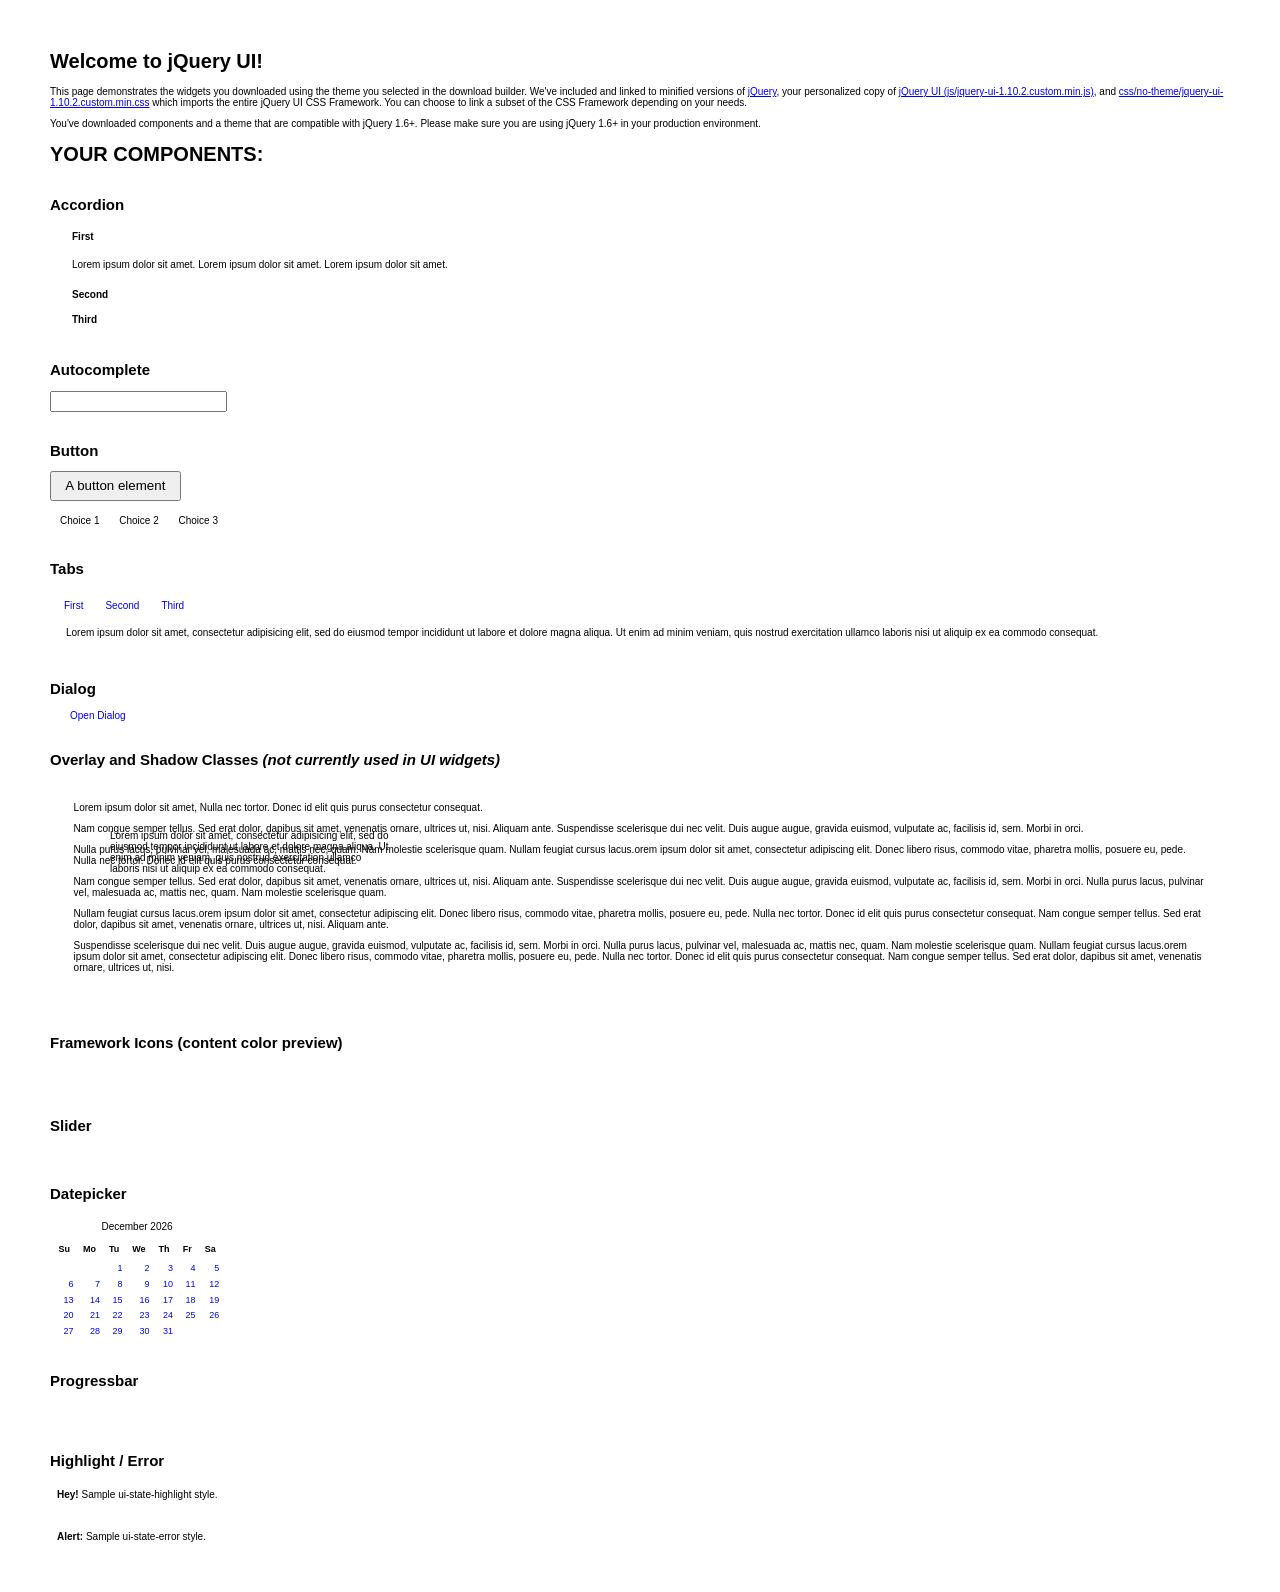
<file: js/jquery-ui-1.10.2.custom/index.html>
<!doctype html>
<html lang="us">
<head>
	<meta charset="utf-8">
	<title>jQuery UI Example Page</title>
	<link href="css/no-theme/jquery-ui-1.10.2.custom.css" rel="stylesheet">
	<script src="js/jquery-1.9.1.js"></script>
	<script src="js/jquery-ui-1.10.2.custom.js"></script>
	<script>
	$(function() {
		
		$( "#accordion" ).accordion();
		

		
		var availableTags = [
			"ActionScript",
			"AppleScript",
			"Asp",
			"BASIC",
			"C",
			"C++",
			"Clojure",
			"COBOL",
			"ColdFusion",
			"Erlang",
			"Fortran",
			"Groovy",
			"Haskell",
			"Java",
			"JavaScript",
			"Lisp",
			"Perl",
			"PHP",
			"Python",
			"Ruby",
			"Scala",
			"Scheme"
		];
		$( "#autocomplete" ).autocomplete({
			source: availableTags
		});
		

		
		$( "#button" ).button();
		$( "#radioset" ).buttonset();
		

		
		$( "#tabs" ).tabs();
		

		
		$( "#dialog" ).dialog({
			autoOpen: false,
			width: 400,
			buttons: [
				{
					text: "Ok",
					click: function() {
						$( this ).dialog( "close" );
					}
				},
				{
					text: "Cancel",
					click: function() {
						$( this ).dialog( "close" );
					}
				}
			]
		});

		// Link to open the dialog
		$( "#dialog-link" ).click(function( event ) {
			$( "#dialog" ).dialog( "open" );
			event.preventDefault();
		});
		

		
		$( "#datepicker" ).datepicker({
			inline: true
		});
		

		
		$( "#slider" ).slider({
			range: true,
			values: [ 17, 67 ]
		});
		

		
		$( "#progressbar" ).progressbar({
			value: 20
		});
		

		// Hover states on the static widgets
		$( "#dialog-link, #icons li" ).hover(
			function() {
				$( this ).addClass( "ui-state-hover" );
			},
			function() {
				$( this ).removeClass( "ui-state-hover" );
			}
		);
	});
	</script>
	<style>
	body{
		font: 62.5% "Trebuchet MS", sans-serif;
		margin: 50px;
	}
	.demoHeaders {
		margin-top: 2em;
	}
	#dialog-link {
		padding: .4em 1em .4em 20px;
		text-decoration: none;
		position: relative;
	}
	#dialog-link span.ui-icon {
		margin: 0 5px 0 0;
		position: absolute;
		left: .2em;
		top: 50%;
		margin-top: -8px;
	}
	#icons {
		margin: 0;
		padding: 0;
	}
	#icons li {
		margin: 2px;
		position: relative;
		padding: 4px 0;
		cursor: pointer;
		float: left;
		list-style: none;
	}
	#icons span.ui-icon {
		float: left;
		margin: 0 4px;
	}
	.fakewindowcontain .ui-widget-overlay {
		position: absolute;
	}
	</style>
</head>
<body>

<h1>Welcome to jQuery UI!</h1>

<div class="ui-widget">
	<p>This page demonstrates the widgets you downloaded using the theme you selected in the download builder. We've included and linked to minified versions of <a href="js/jquery-1.9.1.js">jQuery</a>, your personalized copy of <a href="js/jquery-ui-1.10.2.custom.min.js">jQuery UI (js/jquery-ui-1.10.2.custom.min.js)</a>, and <a href="css/no-theme/jquery-ui-1.10.2.custom.min.css">css/no-theme/jquery-ui-1.10.2.custom.min.css</a> which imports the entire jQuery UI CSS Framework. You can choose to link a subset of the CSS Framework depending on your needs. </p>
	<p>You've downloaded components and a theme that are compatible with jQuery 1.6+. Please make sure you are using jQuery 1.6+ in your production environment.</p>
</div>

<h1>YOUR COMPONENTS:</h1>


<!-- Accordion -->
<h2 class="demoHeaders">Accordion</h2>
<div id="accordion">
	<h3>First</h3>
	<div>Lorem ipsum dolor sit amet. Lorem ipsum dolor sit amet. Lorem ipsum dolor sit amet.</div>
	<h3>Second</h3>
	<div>Phasellus mattis tincidunt nibh.</div>
	<h3>Third</h3>
	<div>Nam dui erat, auctor a, dignissim quis.</div>
</div>



<!-- Autocomplete -->
<h2 class="demoHeaders">Autocomplete</h2>
<div>
	<input id="autocomplete" title="type &quot;a&quot;">
</div>



<!-- Button -->
<h2 class="demoHeaders">Button</h2>
<button id="button">A button element</button>
<form style="margin-top: 1em;">
	<div id="radioset">
		<input type="radio" id="radio1" name="radio"><label for="radio1">Choice 1</label>
		<input type="radio" id="radio2" name="radio" checked="checked"><label for="radio2">Choice 2</label>
		<input type="radio" id="radio3" name="radio"><label for="radio3">Choice 3</label>
	</div>
</form>



<!-- Tabs -->
<h2 class="demoHeaders">Tabs</h2>
<div id="tabs">
	<ul>
		<li><a href="#tabs-1">First</a></li>
		<li><a href="#tabs-2">Second</a></li>
		<li><a href="#tabs-3">Third</a></li>
	</ul>
	<div id="tabs-1">Lorem ipsum dolor sit amet, consectetur adipisicing elit, sed do eiusmod tempor incididunt ut labore et dolore magna aliqua. Ut enim ad minim veniam, quis nostrud exercitation ullamco laboris nisi ut aliquip ex ea commodo consequat.</div>
	<div id="tabs-2">Phasellus mattis tincidunt nibh. Cras orci urna, blandit id, pretium vel, aliquet ornare, felis. Maecenas scelerisque sem non nisl. Fusce sed lorem in enim dictum bibendum.</div>
	<div id="tabs-3">Nam dui erat, auctor a, dignissim quis, sollicitudin eu, felis. Pellentesque nisi urna, interdum eget, sagittis et, consequat vestibulum, lacus. Mauris porttitor ullamcorper augue.</div>
</div>



<!-- Dialog NOTE: Dialog is not generated by UI in this demo so it can be visually styled in themeroller-->
<h2 class="demoHeaders">Dialog</h2>
<p><a href="#" id="dialog-link" class="ui-state-default ui-corner-all"><span class="ui-icon ui-icon-newwin"></span>Open Dialog</a></p>

<h2 class="demoHeaders">Overlay and Shadow Classes <em>(not currently used in UI widgets)</em></h2>
<div style="position: relative; width: 96%; height: 200px; padding:1% 2%; overflow:hidden;" class="fakewindowcontain">
	<p>Lorem ipsum dolor sit amet,  Nulla nec tortor. Donec id elit quis purus consectetur consequat. </p><p>Nam congue semper tellus. Sed erat dolor, dapibus sit amet, venenatis ornare, ultrices ut, nisi. Aliquam ante. Suspendisse scelerisque dui nec velit. Duis augue augue, gravida euismod, vulputate ac, facilisis id, sem. Morbi in orci. </p><p>Nulla purus lacus, pulvinar vel, malesuada ac, mattis nec, quam. Nam molestie scelerisque quam. Nullam feugiat cursus lacus.orem ipsum dolor sit amet, consectetur adipiscing elit. Donec libero risus, commodo vitae, pharetra mollis, posuere eu, pede. Nulla nec tortor. Donec id elit quis purus consectetur consequat. </p><p>Nam congue semper tellus. Sed erat dolor, dapibus sit amet, venenatis ornare, ultrices ut, nisi. Aliquam ante. Suspendisse scelerisque dui nec velit. Duis augue augue, gravida euismod, vulputate ac, facilisis id, sem. Morbi in orci. Nulla purus lacus, pulvinar vel, malesuada ac, mattis nec, quam. Nam molestie scelerisque quam. </p><p>Nullam feugiat cursus lacus.orem ipsum dolor sit amet, consectetur adipiscing elit. Donec libero risus, commodo vitae, pharetra mollis, posuere eu, pede. Nulla nec tortor. Donec id elit quis purus consectetur consequat. Nam congue semper tellus. Sed erat dolor, dapibus sit amet, venenatis ornare, ultrices ut, nisi. Aliquam ante. </p><p>Suspendisse scelerisque dui nec velit. Duis augue augue, gravida euismod, vulputate ac, facilisis id, sem. Morbi in orci. Nulla purus lacus, pulvinar vel, malesuada ac, mattis nec, quam. Nam molestie scelerisque quam. Nullam feugiat cursus lacus.orem ipsum dolor sit amet, consectetur adipiscing elit. Donec libero risus, commodo vitae, pharetra mollis, posuere eu, pede. Nulla nec tortor. Donec id elit quis purus consectetur consequat. Nam congue semper tellus. Sed erat dolor, dapibus sit amet, venenatis ornare, ultrices ut, nisi. </p>

	<!-- ui-dialog -->
	<div class="ui-overlay"><div class="ui-widget-overlay"></div><div class="ui-widget-shadow ui-corner-all" style="width: 302px; height: 152px; position: absolute; left: 50px; top: 30px;"></div></div>
	<div style="position: absolute; width: 280px; height: 130px;left: 50px; top: 30px; padding: 10px;" class="ui-widget ui-widget-content ui-corner-all">
		<div class="ui-dialog-content ui-widget-content" style="background: none; border: 0;">
			<p>Lorem ipsum dolor sit amet, consectetur adipisicing elit, sed do eiusmod tempor incididunt ut labore et dolore magna aliqua. Ut enim ad minim veniam, quis nostrud exercitation ullamco laboris nisi ut aliquip ex ea commodo consequat.</p>
		</div>
	</div>

</div>

<!-- ui-dialog -->
<div id="dialog" title="Dialog Title">
	<p>Lorem ipsum dolor sit amet, consectetur adipisicing elit, sed do eiusmod tempor incididunt ut labore et dolore magna aliqua. Ut enim ad minim veniam, quis nostrud exercitation ullamco laboris nisi ut aliquip ex ea commodo consequat.</p>
</div>



<h2 class="demoHeaders">Framework Icons (content color preview)</h2>
<ul id="icons" class="ui-widget ui-helper-clearfix">
	<li class="ui-state-default ui-corner-all" title=".ui-icon-carat-1-n"><span class="ui-icon ui-icon-carat-1-n"></span></li>
	<li class="ui-state-default ui-corner-all" title=".ui-icon-carat-1-ne"><span class="ui-icon ui-icon-carat-1-ne"></span></li>
	<li class="ui-state-default ui-corner-all" title=".ui-icon-carat-1-e"><span class="ui-icon ui-icon-carat-1-e"></span></li>
	<li class="ui-state-default ui-corner-all" title=".ui-icon-carat-1-se"><span class="ui-icon ui-icon-carat-1-se"></span></li>
	<li class="ui-state-default ui-corner-all" title=".ui-icon-carat-1-s"><span class="ui-icon ui-icon-carat-1-s"></span></li>
	<li class="ui-state-default ui-corner-all" title=".ui-icon-carat-1-sw"><span class="ui-icon ui-icon-carat-1-sw"></span></li>
	<li class="ui-state-default ui-corner-all" title=".ui-icon-carat-1-w"><span class="ui-icon ui-icon-carat-1-w"></span></li>
	<li class="ui-state-default ui-corner-all" title=".ui-icon-carat-1-nw"><span class="ui-icon ui-icon-carat-1-nw"></span></li>
	<li class="ui-state-default ui-corner-all" title=".ui-icon-carat-2-n-s"><span class="ui-icon ui-icon-carat-2-n-s"></span></li>
	<li class="ui-state-default ui-corner-all" title=".ui-icon-carat-2-e-w"><span class="ui-icon ui-icon-carat-2-e-w"></span></li>
	<li class="ui-state-default ui-corner-all" title=".ui-icon-triangle-1-n"><span class="ui-icon ui-icon-triangle-1-n"></span></li>
	<li class="ui-state-default ui-corner-all" title=".ui-icon-triangle-1-ne"><span class="ui-icon ui-icon-triangle-1-ne"></span></li>
	<li class="ui-state-default ui-corner-all" title=".ui-icon-triangle-1-e"><span class="ui-icon ui-icon-triangle-1-e"></span></li>
	<li class="ui-state-default ui-corner-all" title=".ui-icon-triangle-1-se"><span class="ui-icon ui-icon-triangle-1-se"></span></li>
	<li class="ui-state-default ui-corner-all" title=".ui-icon-triangle-1-s"><span class="ui-icon ui-icon-triangle-1-s"></span></li>
	<li class="ui-state-default ui-corner-all" title=".ui-icon-triangle-1-sw"><span class="ui-icon ui-icon-triangle-1-sw"></span></li>
	<li class="ui-state-default ui-corner-all" title=".ui-icon-triangle-1-w"><span class="ui-icon ui-icon-triangle-1-w"></span></li>
	<li class="ui-state-default ui-corner-all" title=".ui-icon-triangle-1-nw"><span class="ui-icon ui-icon-triangle-1-nw"></span></li>
	<li class="ui-state-default ui-corner-all" title=".ui-icon-triangle-2-n-s"><span class="ui-icon ui-icon-triangle-2-n-s"></span></li>
	<li class="ui-state-default ui-corner-all" title=".ui-icon-triangle-2-e-w"><span class="ui-icon ui-icon-triangle-2-e-w"></span></li>
	<li class="ui-state-default ui-corner-all" title=".ui-icon-arrow-1-n"><span class="ui-icon ui-icon-arrow-1-n"></span></li>
	<li class="ui-state-default ui-corner-all" title=".ui-icon-arrow-1-ne"><span class="ui-icon ui-icon-arrow-1-ne"></span></li>
	<li class="ui-state-default ui-corner-all" title=".ui-icon-arrow-1-e"><span class="ui-icon ui-icon-arrow-1-e"></span></li>
	<li class="ui-state-default ui-corner-all" title=".ui-icon-arrow-1-se"><span class="ui-icon ui-icon-arrow-1-se"></span></li>
	<li class="ui-state-default ui-corner-all" title=".ui-icon-arrow-1-s"><span class="ui-icon ui-icon-arrow-1-s"></span></li>
	<li class="ui-state-default ui-corner-all" title=".ui-icon-arrow-1-sw"><span class="ui-icon ui-icon-arrow-1-sw"></span></li>
	<li class="ui-state-default ui-corner-all" title=".ui-icon-arrow-1-w"><span class="ui-icon ui-icon-arrow-1-w"></span></li>
	<li class="ui-state-default ui-corner-all" title=".ui-icon-arrow-1-nw"><span class="ui-icon ui-icon-arrow-1-nw"></span></li>
	<li class="ui-state-default ui-corner-all" title=".ui-icon-arrow-2-n-s"><span class="ui-icon ui-icon-arrow-2-n-s"></span></li>
	<li class="ui-state-default ui-corner-all" title=".ui-icon-arrow-2-ne-sw"><span class="ui-icon ui-icon-arrow-2-ne-sw"></span></li>
	<li class="ui-state-default ui-corner-all" title=".ui-icon-arrow-2-e-w"><span class="ui-icon ui-icon-arrow-2-e-w"></span></li>
	<li class="ui-state-default ui-corner-all" title=".ui-icon-arrow-2-se-nw"><span class="ui-icon ui-icon-arrow-2-se-nw"></span></li>
	<li class="ui-state-default ui-corner-all" title=".ui-icon-arrowstop-1-n"><span class="ui-icon ui-icon-arrowstop-1-n"></span></li>
	<li class="ui-state-default ui-corner-all" title=".ui-icon-arrowstop-1-e"><span class="ui-icon ui-icon-arrowstop-1-e"></span></li>
	<li class="ui-state-default ui-corner-all" title=".ui-icon-arrowstop-1-s"><span class="ui-icon ui-icon-arrowstop-1-s"></span></li>
	<li class="ui-state-default ui-corner-all" title=".ui-icon-arrowstop-1-w"><span class="ui-icon ui-icon-arrowstop-1-w"></span></li>
	<li class="ui-state-default ui-corner-all" title=".ui-icon-arrowthick-1-n"><span class="ui-icon ui-icon-arrowthick-1-n"></span></li>
	<li class="ui-state-default ui-corner-all" title=".ui-icon-arrowthick-1-ne"><span class="ui-icon ui-icon-arrowthick-1-ne"></span></li>
	<li class="ui-state-default ui-corner-all" title=".ui-icon-arrowthick-1-e"><span class="ui-icon ui-icon-arrowthick-1-e"></span></li>
	<li class="ui-state-default ui-corner-all" title=".ui-icon-arrowthick-1-se"><span class="ui-icon ui-icon-arrowthick-1-se"></span></li>
	<li class="ui-state-default ui-corner-all" title=".ui-icon-arrowthick-1-s"><span class="ui-icon ui-icon-arrowthick-1-s"></span></li>
	<li class="ui-state-default ui-corner-all" title=".ui-icon-arrowthick-1-sw"><span class="ui-icon ui-icon-arrowthick-1-sw"></span></li>
	<li class="ui-state-default ui-corner-all" title=".ui-icon-arrowthick-1-w"><span class="ui-icon ui-icon-arrowthick-1-w"></span></li>
	<li class="ui-state-default ui-corner-all" title=".ui-icon-arrowthick-1-nw"><span class="ui-icon ui-icon-arrowthick-1-nw"></span></li>
	<li class="ui-state-default ui-corner-all" title=".ui-icon-arrowthick-2-n-s"><span class="ui-icon ui-icon-arrowthick-2-n-s"></span></li>
	<li class="ui-state-default ui-corner-all" title=".ui-icon-arrowthick-2-ne-sw"><span class="ui-icon ui-icon-arrowthick-2-ne-sw"></span></li>
	<li class="ui-state-default ui-corner-all" title=".ui-icon-arrowthick-2-e-w"><span class="ui-icon ui-icon-arrowthick-2-e-w"></span></li>
	<li class="ui-state-default ui-corner-all" title=".ui-icon-arrowthick-2-se-nw"><span class="ui-icon ui-icon-arrowthick-2-se-nw"></span></li>
	<li class="ui-state-default ui-corner-all" title=".ui-icon-arrowthickstop-1-n"><span class="ui-icon ui-icon-arrowthickstop-1-n"></span></li>
	<li class="ui-state-default ui-corner-all" title=".ui-icon-arrowthickstop-1-e"><span class="ui-icon ui-icon-arrowthickstop-1-e"></span></li>
	<li class="ui-state-default ui-corner-all" title=".ui-icon-arrowthickstop-1-s"><span class="ui-icon ui-icon-arrowthickstop-1-s"></span></li>
	<li class="ui-state-default ui-corner-all" title=".ui-icon-arrowthickstop-1-w"><span class="ui-icon ui-icon-arrowthickstop-1-w"></span></li>
	<li class="ui-state-default ui-corner-all" title=".ui-icon-arrowreturnthick-1-w"><span class="ui-icon ui-icon-arrowreturnthick-1-w"></span></li>
	<li class="ui-state-default ui-corner-all" title=".ui-icon-arrowreturnthick-1-n"><span class="ui-icon ui-icon-arrowreturnthick-1-n"></span></li>
	<li class="ui-state-default ui-corner-all" title=".ui-icon-arrowreturnthick-1-e"><span class="ui-icon ui-icon-arrowreturnthick-1-e"></span></li>
	<li class="ui-state-default ui-corner-all" title=".ui-icon-arrowreturnthick-1-s"><span class="ui-icon ui-icon-arrowreturnthick-1-s"></span></li>
	<li class="ui-state-default ui-corner-all" title=".ui-icon-arrowreturn-1-w"><span class="ui-icon ui-icon-arrowreturn-1-w"></span></li>
	<li class="ui-state-default ui-corner-all" title=".ui-icon-arrowreturn-1-n"><span class="ui-icon ui-icon-arrowreturn-1-n"></span></li>
	<li class="ui-state-default ui-corner-all" title=".ui-icon-arrowreturn-1-e"><span class="ui-icon ui-icon-arrowreturn-1-e"></span></li>
	<li class="ui-state-default ui-corner-all" title=".ui-icon-arrowreturn-1-s"><span class="ui-icon ui-icon-arrowreturn-1-s"></span></li>
	<li class="ui-state-default ui-corner-all" title=".ui-icon-arrowrefresh-1-w"><span class="ui-icon ui-icon-arrowrefresh-1-w"></span></li>
	<li class="ui-state-default ui-corner-all" title=".ui-icon-arrowrefresh-1-n"><span class="ui-icon ui-icon-arrowrefresh-1-n"></span></li>
	<li class="ui-state-default ui-corner-all" title=".ui-icon-arrowrefresh-1-e"><span class="ui-icon ui-icon-arrowrefresh-1-e"></span></li>
	<li class="ui-state-default ui-corner-all" title=".ui-icon-arrowrefresh-1-s"><span class="ui-icon ui-icon-arrowrefresh-1-s"></span></li>
	<li class="ui-state-default ui-corner-all" title=".ui-icon-arrow-4"><span class="ui-icon ui-icon-arrow-4"></span></li>
	<li class="ui-state-default ui-corner-all" title=".ui-icon-arrow-4-diag"><span class="ui-icon ui-icon-arrow-4-diag"></span></li>
	<li class="ui-state-default ui-corner-all" title=".ui-icon-extlink"><span class="ui-icon ui-icon-extlink"></span></li>
	<li class="ui-state-default ui-corner-all" title=".ui-icon-newwin"><span class="ui-icon ui-icon-newwin"></span></li>
	<li class="ui-state-default ui-corner-all" title=".ui-icon-refresh"><span class="ui-icon ui-icon-refresh"></span></li>
	<li class="ui-state-default ui-corner-all" title=".ui-icon-shuffle"><span class="ui-icon ui-icon-shuffle"></span></li>
	<li class="ui-state-default ui-corner-all" title=".ui-icon-transfer-e-w"><span class="ui-icon ui-icon-transfer-e-w"></span></li>
	<li class="ui-state-default ui-corner-all" title=".ui-icon-transferthick-e-w"><span class="ui-icon ui-icon-transferthick-e-w"></span></li>
	<li class="ui-state-default ui-corner-all" title=".ui-icon-folder-collapsed"><span class="ui-icon ui-icon-folder-collapsed"></span></li>
	<li class="ui-state-default ui-corner-all" title=".ui-icon-folder-open"><span class="ui-icon ui-icon-folder-open"></span></li>
	<li class="ui-state-default ui-corner-all" title=".ui-icon-document"><span class="ui-icon ui-icon-document"></span></li>
	<li class="ui-state-default ui-corner-all" title=".ui-icon-document-b"><span class="ui-icon ui-icon-document-b"></span></li>
	<li class="ui-state-default ui-corner-all" title=".ui-icon-note"><span class="ui-icon ui-icon-note"></span></li>
	<li class="ui-state-default ui-corner-all" title=".ui-icon-mail-closed"><span class="ui-icon ui-icon-mail-closed"></span></li>
	<li class="ui-state-default ui-corner-all" title=".ui-icon-mail-open"><span class="ui-icon ui-icon-mail-open"></span></li>
	<li class="ui-state-default ui-corner-all" title=".ui-icon-suitcase"><span class="ui-icon ui-icon-suitcase"></span></li>
	<li class="ui-state-default ui-corner-all" title=".ui-icon-comment"><span class="ui-icon ui-icon-comment"></span></li>
	<li class="ui-state-default ui-corner-all" title=".ui-icon-person"><span class="ui-icon ui-icon-person"></span></li>
	<li class="ui-state-default ui-corner-all" title=".ui-icon-print"><span class="ui-icon ui-icon-print"></span></li>
	<li class="ui-state-default ui-corner-all" title=".ui-icon-trash"><span class="ui-icon ui-icon-trash"></span></li>
	<li class="ui-state-default ui-corner-all" title=".ui-icon-locked"><span class="ui-icon ui-icon-locked"></span></li>
	<li class="ui-state-default ui-corner-all" title=".ui-icon-unlocked"><span class="ui-icon ui-icon-unlocked"></span></li>
	<li class="ui-state-default ui-corner-all" title=".ui-icon-bookmark"><span class="ui-icon ui-icon-bookmark"></span></li>
	<li class="ui-state-default ui-corner-all" title=".ui-icon-tag"><span class="ui-icon ui-icon-tag"></span></li>
	<li class="ui-state-default ui-corner-all" title=".ui-icon-home"><span class="ui-icon ui-icon-home"></span></li>
	<li class="ui-state-default ui-corner-all" title=".ui-icon-flag"><span class="ui-icon ui-icon-flag"></span></li>
	<li class="ui-state-default ui-corner-all" title=".ui-icon-calculator"><span class="ui-icon ui-icon-calculator"></span></li>
	<li class="ui-state-default ui-corner-all" title=".ui-icon-cart"><span class="ui-icon ui-icon-cart"></span></li>
	<li class="ui-state-default ui-corner-all" title=".ui-icon-pencil"><span class="ui-icon ui-icon-pencil"></span></li>
	<li class="ui-state-default ui-corner-all" title=".ui-icon-clock"><span class="ui-icon ui-icon-clock"></span></li>
	<li class="ui-state-default ui-corner-all" title=".ui-icon-disk"><span class="ui-icon ui-icon-disk"></span></li>
	<li class="ui-state-default ui-corner-all" title=".ui-icon-calendar"><span class="ui-icon ui-icon-calendar"></span></li>
	<li class="ui-state-default ui-corner-all" title=".ui-icon-zoomin"><span class="ui-icon ui-icon-zoomin"></span></li>
	<li class="ui-state-default ui-corner-all" title=".ui-icon-zoomout"><span class="ui-icon ui-icon-zoomout"></span></li>
	<li class="ui-state-default ui-corner-all" title=".ui-icon-search"><span class="ui-icon ui-icon-search"></span></li>
	<li class="ui-state-default ui-corner-all" title=".ui-icon-wrench"><span class="ui-icon ui-icon-wrench"></span></li>
	<li class="ui-state-default ui-corner-all" title=".ui-icon-gear"><span class="ui-icon ui-icon-gear"></span></li>
	<li class="ui-state-default ui-corner-all" title=".ui-icon-heart"><span class="ui-icon ui-icon-heart"></span></li>
	<li class="ui-state-default ui-corner-all" title=".ui-icon-star"><span class="ui-icon ui-icon-star"></span></li>
	<li class="ui-state-default ui-corner-all" title=".ui-icon-link"><span class="ui-icon ui-icon-link"></span></li>
	<li class="ui-state-default ui-corner-all" title=".ui-icon-cancel"><span class="ui-icon ui-icon-cancel"></span></li>
	<li class="ui-state-default ui-corner-all" title=".ui-icon-plus"><span class="ui-icon ui-icon-plus"></span></li>
	<li class="ui-state-default ui-corner-all" title=".ui-icon-plusthick"><span class="ui-icon ui-icon-plusthick"></span></li>
	<li class="ui-state-default ui-corner-all" title=".ui-icon-minus"><span class="ui-icon ui-icon-minus"></span></li>
	<li class="ui-state-default ui-corner-all" title=".ui-icon-minusthick"><span class="ui-icon ui-icon-minusthick"></span></li>
	<li class="ui-state-default ui-corner-all" title=".ui-icon-close"><span class="ui-icon ui-icon-close"></span></li>
	<li class="ui-state-default ui-corner-all" title=".ui-icon-closethick"><span class="ui-icon ui-icon-closethick"></span></li>
	<li class="ui-state-default ui-corner-all" title=".ui-icon-key"><span class="ui-icon ui-icon-key"></span></li>
	<li class="ui-state-default ui-corner-all" title=".ui-icon-lightbulb"><span class="ui-icon ui-icon-lightbulb"></span></li>
	<li class="ui-state-default ui-corner-all" title=".ui-icon-scissors"><span class="ui-icon ui-icon-scissors"></span></li>
	<li class="ui-state-default ui-corner-all" title=".ui-icon-clipboard"><span class="ui-icon ui-icon-clipboard"></span></li>
	<li class="ui-state-default ui-corner-all" title=".ui-icon-copy"><span class="ui-icon ui-icon-copy"></span></li>
	<li class="ui-state-default ui-corner-all" title=".ui-icon-contact"><span class="ui-icon ui-icon-contact"></span></li>
	<li class="ui-state-default ui-corner-all" title=".ui-icon-image"><span class="ui-icon ui-icon-image"></span></li>
	<li class="ui-state-default ui-corner-all" title=".ui-icon-video"><span class="ui-icon ui-icon-video"></span></li>
	<li class="ui-state-default ui-corner-all" title=".ui-icon-script"><span class="ui-icon ui-icon-script"></span></li>
	<li class="ui-state-default ui-corner-all" title=".ui-icon-alert"><span class="ui-icon ui-icon-alert"></span></li>
	<li class="ui-state-default ui-corner-all" title=".ui-icon-info"><span class="ui-icon ui-icon-info"></span></li>
	<li class="ui-state-default ui-corner-all" title=".ui-icon-notice"><span class="ui-icon ui-icon-notice"></span></li>
	<li class="ui-state-default ui-corner-all" title=".ui-icon-help"><span class="ui-icon ui-icon-help"></span></li>
	<li class="ui-state-default ui-corner-all" title=".ui-icon-check"><span class="ui-icon ui-icon-check"></span></li>
	<li class="ui-state-default ui-corner-all" title=".ui-icon-bullet"><span class="ui-icon ui-icon-bullet"></span></li>
	<li class="ui-state-default ui-corner-all" title=".ui-icon-radio-off"><span class="ui-icon ui-icon-radio-off"></span></li>
	<li class="ui-state-default ui-corner-all" title=".ui-icon-radio-on"><span class="ui-icon ui-icon-radio-on"></span></li>
	<li class="ui-state-default ui-corner-all" title=".ui-icon-pin-w"><span class="ui-icon ui-icon-pin-w"></span></li>
	<li class="ui-state-default ui-corner-all" title=".ui-icon-pin-s"><span class="ui-icon ui-icon-pin-s"></span></li>
	<li class="ui-state-default ui-corner-all" title=".ui-icon-play"><span class="ui-icon ui-icon-play"></span></li>
	<li class="ui-state-default ui-corner-all" title=".ui-icon-pause"><span class="ui-icon ui-icon-pause"></span></li>
	<li class="ui-state-default ui-corner-all" title=".ui-icon-seek-next"><span class="ui-icon ui-icon-seek-next"></span></li>
	<li class="ui-state-default ui-corner-all" title=".ui-icon-seek-prev"><span class="ui-icon ui-icon-seek-prev"></span></li>
	<li class="ui-state-default ui-corner-all" title=".ui-icon-seek-end"><span class="ui-icon ui-icon-seek-end"></span></li>
	<li class="ui-state-default ui-corner-all" title=".ui-icon-seek-first"><span class="ui-icon ui-icon-seek-first"></span></li>
	<li class="ui-state-default ui-corner-all" title=".ui-icon-stop"><span class="ui-icon ui-icon-stop"></span></li>
	<li class="ui-state-default ui-corner-all" title=".ui-icon-eject"><span class="ui-icon ui-icon-eject"></span></li>
	<li class="ui-state-default ui-corner-all" title=".ui-icon-volume-off"><span class="ui-icon ui-icon-volume-off"></span></li>
	<li class="ui-state-default ui-corner-all" title=".ui-icon-volume-on"><span class="ui-icon ui-icon-volume-on"></span></li>
	<li class="ui-state-default ui-corner-all" title=".ui-icon-power"><span class="ui-icon ui-icon-power"></span></li>
	<li class="ui-state-default ui-corner-all" title=".ui-icon-signal-diag"><span class="ui-icon ui-icon-signal-diag"></span></li>
	<li class="ui-state-default ui-corner-all" title=".ui-icon-signal"><span class="ui-icon ui-icon-signal"></span></li>
	<li class="ui-state-default ui-corner-all" title=".ui-icon-battery-0"><span class="ui-icon ui-icon-battery-0"></span></li>
	<li class="ui-state-default ui-corner-all" title=".ui-icon-battery-1"><span class="ui-icon ui-icon-battery-1"></span></li>
	<li class="ui-state-default ui-corner-all" title=".ui-icon-battery-2"><span class="ui-icon ui-icon-battery-2"></span></li>
	<li class="ui-state-default ui-corner-all" title=".ui-icon-battery-3"><span class="ui-icon ui-icon-battery-3"></span></li>
	<li class="ui-state-default ui-corner-all" title=".ui-icon-circle-plus"><span class="ui-icon ui-icon-circle-plus"></span></li>
	<li class="ui-state-default ui-corner-all" title=".ui-icon-circle-minus"><span class="ui-icon ui-icon-circle-minus"></span></li>
	<li class="ui-state-default ui-corner-all" title=".ui-icon-circle-close"><span class="ui-icon ui-icon-circle-close"></span></li>
	<li class="ui-state-default ui-corner-all" title=".ui-icon-circle-triangle-e"><span class="ui-icon ui-icon-circle-triangle-e"></span></li>
	<li class="ui-state-default ui-corner-all" title=".ui-icon-circle-triangle-s"><span class="ui-icon ui-icon-circle-triangle-s"></span></li>
	<li class="ui-state-default ui-corner-all" title=".ui-icon-circle-triangle-w"><span class="ui-icon ui-icon-circle-triangle-w"></span></li>
	<li class="ui-state-default ui-corner-all" title=".ui-icon-circle-triangle-n"><span class="ui-icon ui-icon-circle-triangle-n"></span></li>
	<li class="ui-state-default ui-corner-all" title=".ui-icon-circle-arrow-e"><span class="ui-icon ui-icon-circle-arrow-e"></span></li>
	<li class="ui-state-default ui-corner-all" title=".ui-icon-circle-arrow-s"><span class="ui-icon ui-icon-circle-arrow-s"></span></li>
	<li class="ui-state-default ui-corner-all" title=".ui-icon-circle-arrow-w"><span class="ui-icon ui-icon-circle-arrow-w"></span></li>
	<li class="ui-state-default ui-corner-all" title=".ui-icon-circle-arrow-n"><span class="ui-icon ui-icon-circle-arrow-n"></span></li>
	<li class="ui-state-default ui-corner-all" title=".ui-icon-circle-zoomin"><span class="ui-icon ui-icon-circle-zoomin"></span></li>
	<li class="ui-state-default ui-corner-all" title=".ui-icon-circle-zoomout"><span class="ui-icon ui-icon-circle-zoomout"></span></li>
	<li class="ui-state-default ui-corner-all" title=".ui-icon-circle-check"><span class="ui-icon ui-icon-circle-check"></span></li>
	<li class="ui-state-default ui-corner-all" title=".ui-icon-circlesmall-plus"><span class="ui-icon ui-icon-circlesmall-plus"></span></li>
	<li class="ui-state-default ui-corner-all" title=".ui-icon-circlesmall-minus"><span class="ui-icon ui-icon-circlesmall-minus"></span></li>
	<li class="ui-state-default ui-corner-all" title=".ui-icon-circlesmall-close"><span class="ui-icon ui-icon-circlesmall-close"></span></li>
	<li class="ui-state-default ui-corner-all" title=".ui-icon-squaresmall-plus"><span class="ui-icon ui-icon-squaresmall-plus"></span></li>
	<li class="ui-state-default ui-corner-all" title=".ui-icon-squaresmall-minus"><span class="ui-icon ui-icon-squaresmall-minus"></span></li>
	<li class="ui-state-default ui-corner-all" title=".ui-icon-squaresmall-close"><span class="ui-icon ui-icon-squaresmall-close"></span></li>
	<li class="ui-state-default ui-corner-all" title=".ui-icon-grip-dotted-vertical"><span class="ui-icon ui-icon-grip-dotted-vertical"></span></li>
	<li class="ui-state-default ui-corner-all" title=".ui-icon-grip-dotted-horizontal"><span class="ui-icon ui-icon-grip-dotted-horizontal"></span></li>
	<li class="ui-state-default ui-corner-all" title=".ui-icon-grip-solid-vertical"><span class="ui-icon ui-icon-grip-solid-vertical"></span></li>
	<li class="ui-state-default ui-corner-all" title=".ui-icon-grip-solid-horizontal"><span class="ui-icon ui-icon-grip-solid-horizontal"></span></li>
	<li class="ui-state-default ui-corner-all" title=".ui-icon-gripsmall-diagonal-se"><span class="ui-icon ui-icon-gripsmall-diagonal-se"></span></li>
	<li class="ui-state-default ui-corner-all" title=".ui-icon-grip-diagonal-se"><span class="ui-icon ui-icon-grip-diagonal-se"></span></li>
</ul>


<!-- Slider -->
<h2 class="demoHeaders">Slider</h2>
<div id="slider"></div>



<!-- Datepicker -->
<h2 class="demoHeaders">Datepicker</h2>
<div id="datepicker"></div>



<!-- Progressbar -->
<h2 class="demoHeaders">Progressbar</h2>
<div id="progressbar"></div>


<!-- Highlight / Error -->
<h2 class="demoHeaders">Highlight / Error</h2>
<div class="ui-widget">
	<div class="ui-state-highlight ui-corner-all" style="margin-top: 20px; padding: 0 .7em;">
		<p><span class="ui-icon ui-icon-info" style="float: left; margin-right: .3em;"></span>
		<strong>Hey!</strong> Sample ui-state-highlight style.</p>
	</div>
</div>
<br>
<div class="ui-widget">
	<div class="ui-state-error ui-corner-all" style="padding: 0 .7em;">
		<p><span class="ui-icon ui-icon-alert" style="float: left; margin-right: .3em;"></span>
		<strong>Alert:</strong> Sample ui-state-error style.</p>
	</div>
</div>

</body>
</html>
</file>
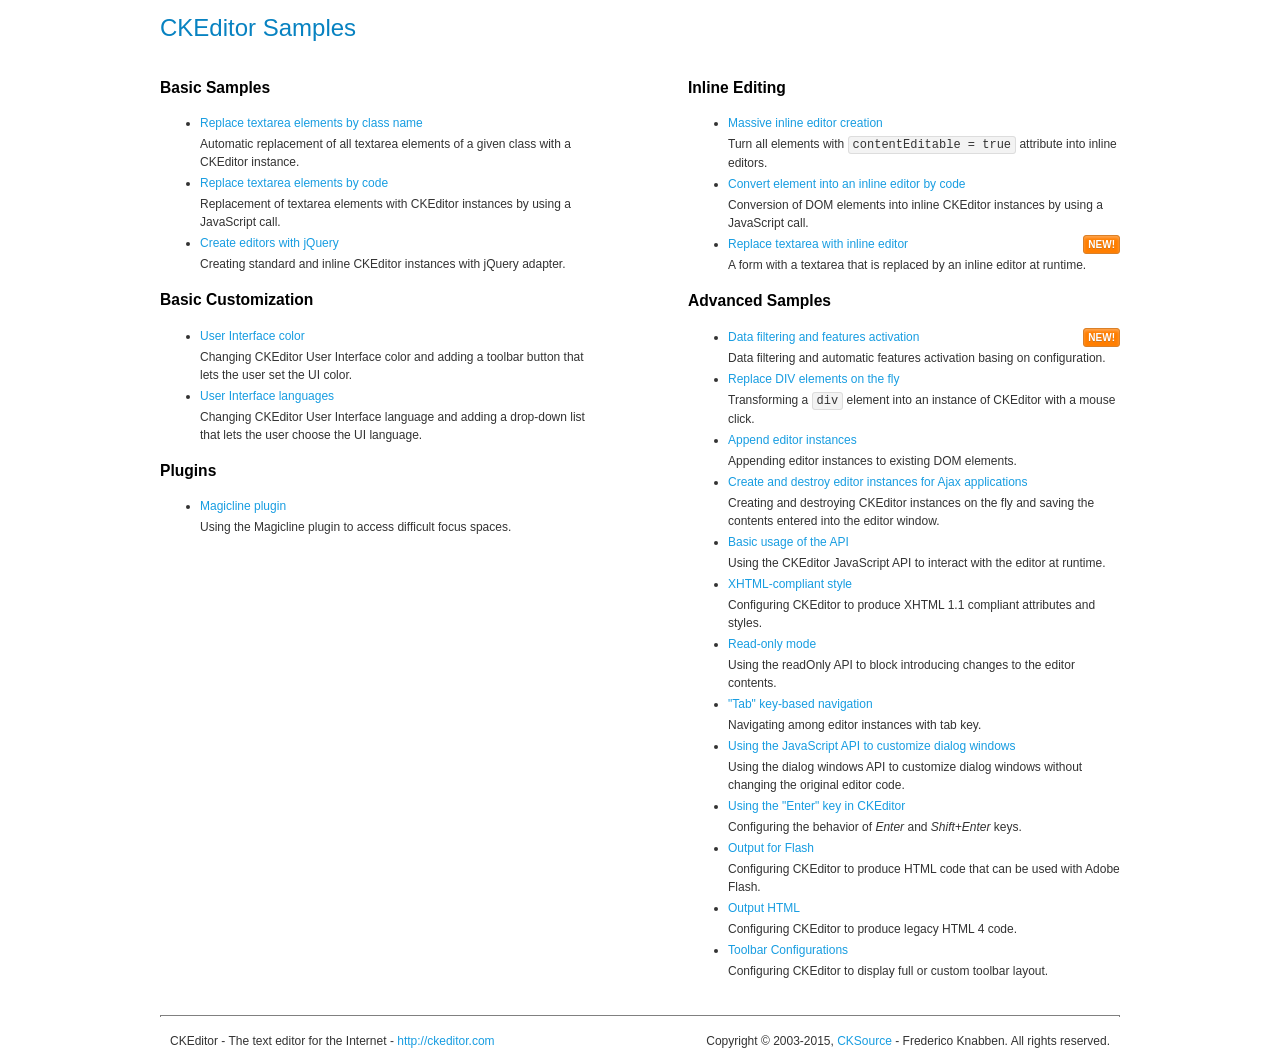
<file: js/ckeditor/samples/index.html>
<!DOCTYPE html>
<!--
Copyright (c) 2003-2015, CKSource - Frederico Knabben. All rights reserved.
For licensing, see LICENSE.md or http://ckeditor.com/license
-->
<html>
<head>
	<meta charset="utf-8">
	<title>CKEditor Samples</title>
	<link rel="stylesheet" href="sample.css">
</head>
<body>
	<h1 class="samples">
		CKEditor Samples
	</h1>
	<div class="twoColumns">
		<div class="twoColumnsLeft">
			<h2 class="samples">
				Basic Samples
			</h2>
			<dl class="samples">
				<dt><a class="samples" href="replacebyclass.html">Replace textarea elements by class name</a></dt>
				<dd>Automatic replacement of all textarea elements of a given class with a CKEditor instance.</dd>

				<dt><a class="samples" href="replacebycode.html">Replace textarea elements by code</a></dt>
				<dd>Replacement of textarea elements with CKEditor instances by using a JavaScript call.</dd>

				<dt><a class="samples" href="jquery.html">Create editors with jQuery</a></dt>
				<dd>Creating standard and inline CKEditor instances with jQuery adapter.</dd>
			</dl>

			<h2 class="samples">
				Basic Customization
			</h2>
			<dl class="samples">
				<dt><a class="samples" href="uicolor.html">User Interface color</a></dt>
				<dd>Changing CKEditor User Interface color and adding a toolbar button that lets the user set the UI color.</dd>

				<dt><a class="samples" href="uilanguages.html">User Interface languages</a></dt>
				<dd>Changing CKEditor User Interface language and adding a drop-down list that lets the user choose the UI language.</dd>
			</dl>


			<h2 class="samples">Plugins</h2>
<dl class="samples">
<dt><a class="samples" href="plugins/magicline/magicline.html">Magicline plugin</a></dt>
<dd>Using the Magicline plugin to access difficult focus spaces.</dd>
</dl>
		</div>
		<div class="twoColumnsRight">
			<h2 class="samples">
				Inline Editing
			</h2>
			<dl class="samples">
				<dt><a class="samples" href="inlineall.html">Massive inline editor creation</a></dt>
				<dd>Turn all elements with <code>contentEditable = true</code> attribute into inline editors.</dd>

				<dt><a class="samples" href="inlinebycode.html">Convert element into an inline editor by code</a></dt>
				<dd>Conversion of DOM elements into inline CKEditor instances by using a JavaScript call.</dd>

				<dt><a class="samples" href="inlinetextarea.html">Replace textarea with inline editor</a> <span class="new">New!</span></dt>
				<dd>A form with a textarea that is replaced by an inline editor at runtime.</dd>

				
			</dl>

			<h2 class="samples">
				Advanced Samples
			</h2>
			<dl class="samples">
				<dt><a class="samples" href="datafiltering.html">Data filtering and features activation</a> <span class="new">New!</span></dt>
				<dd>Data filtering and automatic features activation basing on configuration.</dd>

				<dt><a class="samples" href="divreplace.html">Replace DIV elements on the fly</a></dt>
				<dd>Transforming a <code>div</code> element into an instance of CKEditor with a mouse click.</dd>

				<dt><a class="samples" href="appendto.html">Append editor instances</a></dt>
				<dd>Appending editor instances to existing DOM elements.</dd>

				<dt><a class="samples" href="ajax.html">Create and destroy editor instances for Ajax applications</a></dt>
				<dd>Creating and destroying CKEditor instances on the fly and saving the contents entered into the editor window.</dd>

				<dt><a class="samples" href="api.html">Basic usage of the API</a></dt>
				<dd>Using the CKEditor JavaScript API to interact with the editor at runtime.</dd>

				<dt><a class="samples" href="xhtmlstyle.html">XHTML-compliant style</a></dt>
				<dd>Configuring CKEditor to produce XHTML 1.1 compliant attributes and styles.</dd>

				<dt><a class="samples" href="readonly.html">Read-only mode</a></dt>
				<dd>Using the readOnly API to block introducing changes to the editor contents.</dd>

				<dt><a class="samples" href="tabindex.html">"Tab" key-based navigation</a></dt>
				<dd>Navigating among editor instances with tab key.</dd>


				
<dt><a class="samples" href="plugins/dialog/dialog.html">Using the JavaScript API to customize dialog windows</a></dt>
<dd>Using the dialog windows API to customize dialog windows without changing the original editor code.</dd>

<dt><a class="samples" href="plugins/enterkey/enterkey.html">Using the &quot;Enter&quot; key in CKEditor</a></dt>
<dd>Configuring the behavior of <em>Enter</em> and <em>Shift+Enter</em> keys.</dd>

<dt><a class="samples" href="plugins/htmlwriter/outputforflash.html">Output for Flash</a></dt>
<dd>Configuring CKEditor to produce HTML code that can be used with Adobe Flash.</dd>

<dt><a class="samples" href="plugins/htmlwriter/outputhtml.html">Output HTML</a></dt>
<dd>Configuring CKEditor to produce legacy HTML 4 code.</dd>

<dt><a class="samples" href="plugins/toolbar/toolbar.html">Toolbar Configurations</a></dt>
<dd>Configuring CKEditor to display full or custom toolbar layout.</dd>

			</dl>
		</div>
	</div>
	<div id="footer">
		<hr>
		<p>
			CKEditor - The text editor for the Internet - <a class="samples" href="http://ckeditor.com/">http://ckeditor.com</a>
		</p>
		<p id="copy">
			Copyright &copy; 2003-2015, <a class="samples" href="http://cksource.com/">CKSource</a> - Frederico Knabben. All rights reserved.
		</p>
	</div>
</body>
</html>
</file>
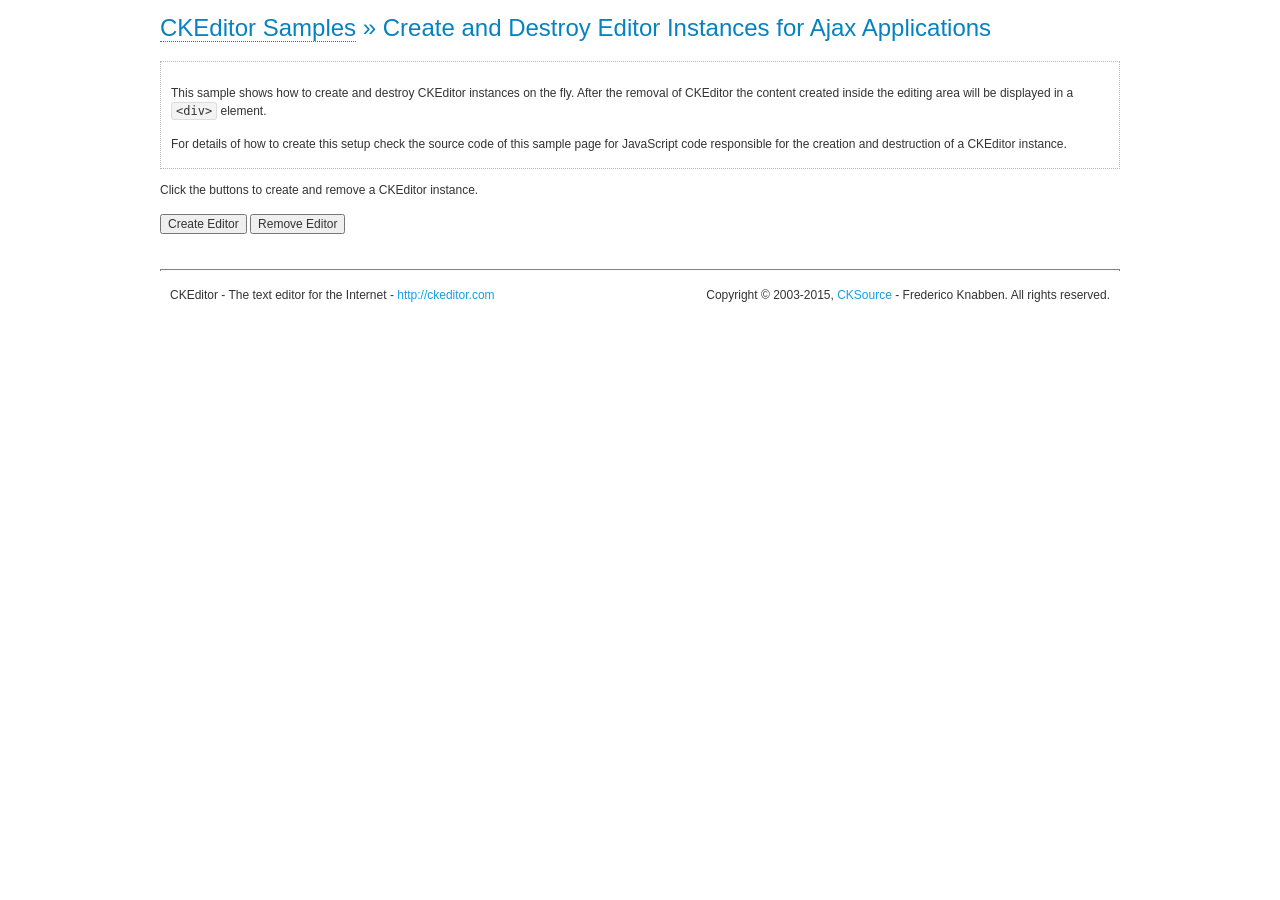
<file: js/ckeditor/samples/ajax.html>
<!DOCTYPE html>
<!--
Copyright (c) 2003-2015, CKSource - Frederico Knabben. All rights reserved.
For licensing, see LICENSE.md or http://ckeditor.com/license
-->
<html>
<head>
	<meta charset="utf-8">
	<title>Ajax &mdash; CKEditor Sample</title>
	<script src="../ckeditor.js"></script>
	<link rel="stylesheet" href="sample.css">
	<script>

		var editor, html = '';

		function createEditor() {
			if ( editor )
				return;

			// Create a new editor inside the <div id="editor">, setting its value to html
			var config = {};
			editor = CKEDITOR.appendTo( 'editor', config, html );
		}

		function removeEditor() {
			if ( !editor )
				return;

			// Retrieve the editor contents. In an Ajax application, this data would be
			// sent to the server or used in any other way.
			document.getElementById( 'editorcontents' ).innerHTML = html = editor.getData();
			document.getElementById( 'contents' ).style.display = '';

			// Destroy the editor.
			editor.destroy();
			editor = null;
		}

	</script>
</head>
<body>
	<h1 class="samples">
		<a href="index.html">CKEditor Samples</a> &raquo; Create and Destroy Editor Instances for Ajax Applications
	</h1>
	<div class="description">
		<p>
			This sample shows how to create and destroy CKEditor instances on the fly. After the removal of CKEditor the content created inside the editing
			area will be displayed in a <code>&lt;div&gt;</code> element.
		</p>
		<p>
			For details of how to create this setup check the source code of this sample page
			for JavaScript code responsible for the creation and destruction of a CKEditor instance.
		</p>
	</div>
	<p>Click the buttons to create and remove a CKEditor instance.</p>
	<p>
		<input onclick="createEditor();" type="button" value="Create Editor">
		<input onclick="removeEditor();" type="button" value="Remove Editor">
	</p>
	<!-- This div will hold the editor. -->
	<div id="editor">
	</div>
	<div id="contents" style="display: none">
		<p>
			Edited Contents:
		</p>
		<!-- This div will be used to display the editor contents. -->
		<div id="editorcontents">
		</div>
	</div>
	<div id="footer">
		<hr>
		<p>
			CKEditor - The text editor for the Internet - <a class="samples" href="http://ckeditor.com/">http://ckeditor.com</a>
		</p>
		<p id="copy">
			Copyright &copy; 2003-2015, <a class="samples" href="http://cksource.com/">CKSource</a> - Frederico
			Knabben. All rights reserved.
		</p>
	</div>
</body>
</html>
</file>
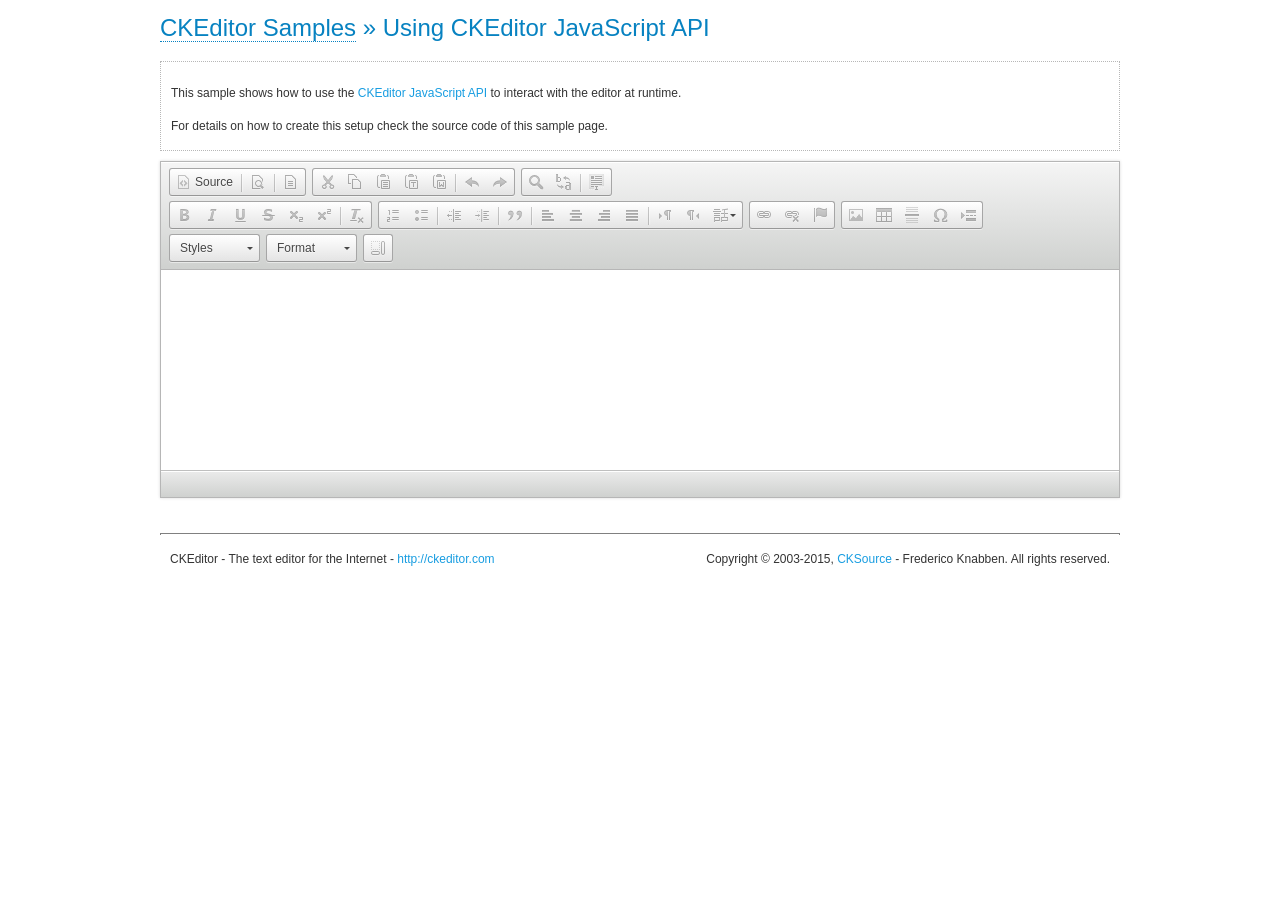
<file: js/ckeditor/samples/api.html>
<!DOCTYPE html>
<!--
Copyright (c) 2003-2015, CKSource - Frederico Knabben. All rights reserved.
For licensing, see LICENSE.md or http://ckeditor.com/license
-->
<html>
<head>
	<meta charset="utf-8">
	<title>API Usage &mdash; CKEditor Sample</title>
	<script src="../ckeditor.js"></script>
	<link href="sample.css" rel="stylesheet">
	<script>

// The instanceReady event is fired, when an instance of CKEditor has finished
// its initialization.
CKEDITOR.on( 'instanceReady', function( ev ) {
	// Show the editor name and description in the browser status bar.
	document.getElementById( 'eMessage' ).innerHTML = 'Instance <code>' + ev.editor.name + '<\/code> loaded.';

	// Show this sample buttons.
	document.getElementById( 'eButtons' ).style.display = 'block';
});

function InsertHTML() {
	// Get the editor instance that we want to interact with.
	var editor = CKEDITOR.instances.editor1;
	var value = document.getElementById( 'htmlArea' ).value;

	// Check the active editing mode.
	if ( editor.mode == 'wysiwyg' )
	{
		// Insert HTML code.
		// http://docs.ckeditor.com/#!/api/CKEDITOR.editor-method-insertHtml
		editor.insertHtml( value );
	}
	else
		alert( 'You must be in WYSIWYG mode!' );
}

function InsertText() {
	// Get the editor instance that we want to interact with.
	var editor = CKEDITOR.instances.editor1;
	var value = document.getElementById( 'txtArea' ).value;

	// Check the active editing mode.
	if ( editor.mode == 'wysiwyg' )
	{
		// Insert as plain text.
		// http://docs.ckeditor.com/#!/api/CKEDITOR.editor-method-insertText
		editor.insertText( value );
	}
	else
		alert( 'You must be in WYSIWYG mode!' );
}

function SetContents() {
	// Get the editor instance that we want to interact with.
	var editor = CKEDITOR.instances.editor1;
	var value = document.getElementById( 'htmlArea' ).value;

	// Set editor contents (replace current contents).
	// http://docs.ckeditor.com/#!/api/CKEDITOR.editor-method-setData
	editor.setData( value );
}

function GetContents() {
	// Get the editor instance that you want to interact with.
	var editor = CKEDITOR.instances.editor1;

	// Get editor contents
	// http://docs.ckeditor.com/#!/api/CKEDITOR.editor-method-getData
	alert( editor.getData() );
}

function ExecuteCommand( commandName ) {
	// Get the editor instance that we want to interact with.
	var editor = CKEDITOR.instances.editor1;

	// Check the active editing mode.
	if ( editor.mode == 'wysiwyg' )
	{
		// Execute the command.
		// http://docs.ckeditor.com/#!/api/CKEDITOR.editor-method-execCommand
		editor.execCommand( commandName );
	}
	else
		alert( 'You must be in WYSIWYG mode!' );
}

function CheckDirty() {
	// Get the editor instance that we want to interact with.
	var editor = CKEDITOR.instances.editor1;
	// Checks whether the current editor contents present changes when compared
	// to the contents loaded into the editor at startup
	// http://docs.ckeditor.com/#!/api/CKEDITOR.editor-method-checkDirty
	alert( editor.checkDirty() );
}

function ResetDirty() {
	// Get the editor instance that we want to interact with.
	var editor = CKEDITOR.instances.editor1;
	// Resets the "dirty state" of the editor (see CheckDirty())
	// http://docs.ckeditor.com/#!/api/CKEDITOR.editor-method-resetDirty
	editor.resetDirty();
	alert( 'The "IsDirty" status has been reset' );
}

function Focus() {
	CKEDITOR.instances.editor1.focus();
}

function onFocus() {
	document.getElementById( 'eMessage' ).innerHTML = '<b>' + this.name + ' is focused </b>';
}

function onBlur() {
	document.getElementById( 'eMessage' ).innerHTML = this.name + ' lost focus';
}

	</script>

</head>
<body>
	<h1 class="samples">
		<a href="index.html">CKEditor Samples</a> &raquo; Using CKEditor JavaScript API
	</h1>
	<div class="description">
	<p>
		This sample shows how to use the
		<a class="samples" href="http://docs.ckeditor.com/#!/api/CKEDITOR.editor">CKEditor JavaScript API</a>
		to interact with the editor at runtime.
	</p>
	<p>
		For details on how to create this setup check the source code of this sample page.
	</p>
	</div>

	<!-- This <div> holds alert messages to be display in the sample page. -->
	<div id="alerts">
		<noscript>
			<p>
				<strong>CKEditor requires JavaScript to run</strong>. In a browser with no JavaScript
				support, like yours, you should still see the contents (HTML data) and you should
				be able to edit it normally, without a rich editor interface.
			</p>
		</noscript>
	</div>
	<form action="../../../samples/sample_posteddata.php" method="post">
		<textarea cols="100" id="editor1" name="editor1" rows="10">&lt;p&gt;This is some &lt;strong&gt;sample text&lt;/strong&gt;. You are using &lt;a href="http://ckeditor.com/"&gt;CKEditor&lt;/a&gt;.&lt;/p&gt;</textarea>

		<script>
			// Replace the <textarea id="editor1"> with an CKEditor instance.
			CKEDITOR.replace( 'editor1', {
				on: {
					focus: onFocus,
					blur: onBlur,

					// Check for availability of corresponding plugins.
					pluginsLoaded: function( evt ) {
						var doc = CKEDITOR.document, ed = evt.editor;
						if ( !ed.getCommand( 'bold' ) )
							doc.getById( 'exec-bold' ).hide();
						if ( !ed.getCommand( 'link' ) )
							doc.getById( 'exec-link' ).hide();
					}
				}
			});
		</script>

		<p id="eMessage">
		</p>

		<div id="eButtons" style="display: none">
			<input id="exec-bold" onclick="ExecuteCommand('bold');" type="button" value="Execute &quot;bold&quot; Command">
			<input id="exec-link" onclick="ExecuteCommand('link');" type="button" value="Execute &quot;link&quot; Command">
			<input onclick="Focus();" type="button" value="Focus">
			<br><br>
			<input onclick="InsertHTML();" type="button" value="Insert HTML">
			<input onclick="SetContents();" type="button" value="Set Editor Contents">
			<input onclick="GetContents();" type="button" value="Get Editor Contents (HTML)">
			<br>
			<textarea cols="100" id="htmlArea" rows="3">&lt;h2&gt;Test&lt;/h2&gt;&lt;p&gt;This is some &lt;a href="/Test1.html"&gt;sample&lt;/a&gt; HTML code.&lt;/p&gt;</textarea>
			<br>
			<br>
			<input onclick="InsertText();" type="button" value="Insert Text">
			<br>
			<textarea cols="100" id="txtArea" rows="3">   First line with some leading whitespaces.

Second line of text preceded by two line breaks.</textarea>
			<br>
			<br>
			<input onclick="CheckDirty();" type="button" value="checkDirty()">
			<input onclick="ResetDirty();" type="button" value="resetDirty()">
		</div>
	</form>
	<div id="footer">
		<hr>
		<p>
			CKEditor - The text editor for the Internet - <a class="samples" href="http://ckeditor.com/">http://ckeditor.com</a>
		</p>
		<p id="copy">
			Copyright &copy; 2003-2015, <a class="samples" href="http://cksource.com/">CKSource</a> - Frederico
			Knabben. All rights reserved.
		</p>
	</div>
</body>
</html>
</file>
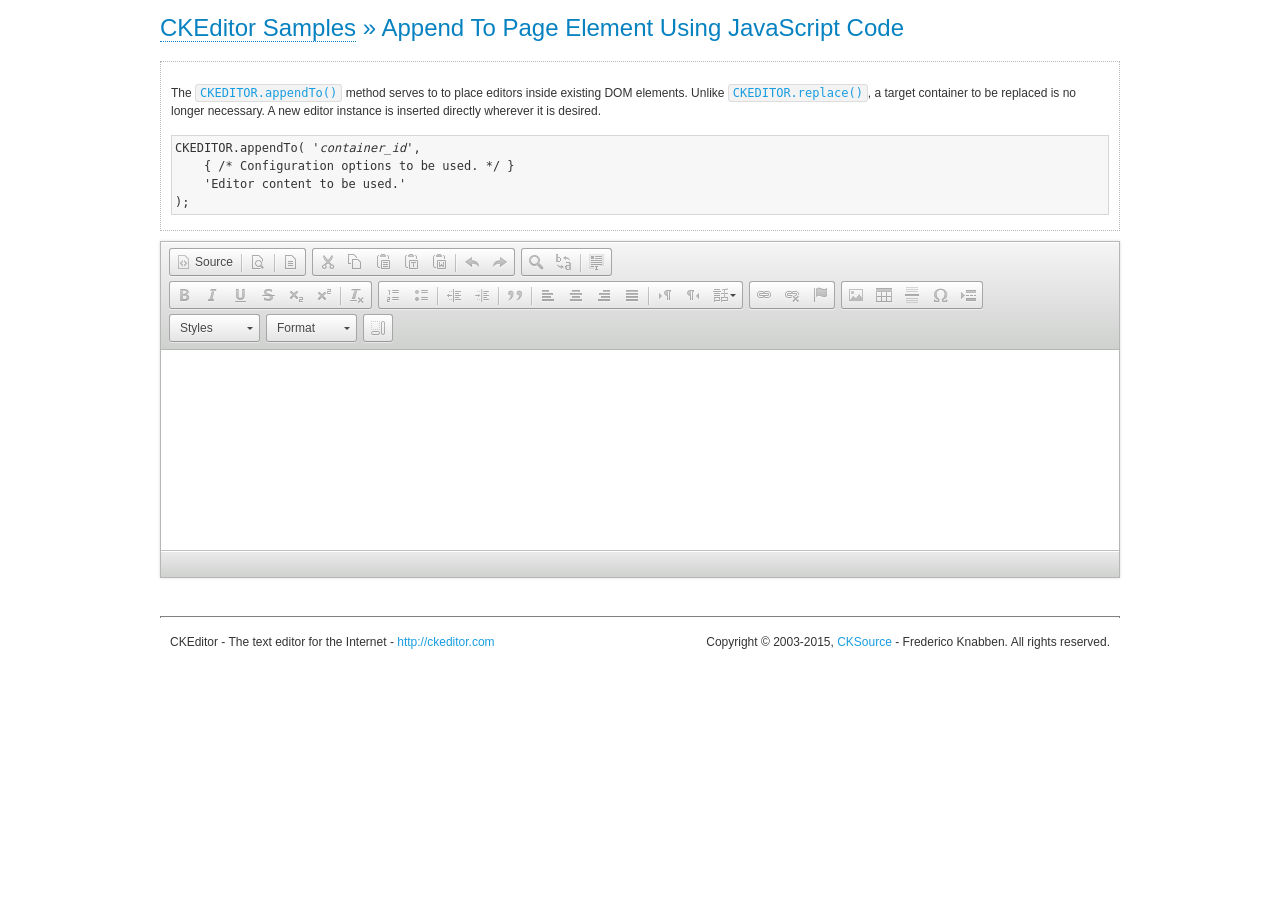
<file: js/ckeditor/samples/appendto.html>
<!DOCTYPE html>
<!--
Copyright (c) 2003-2015, CKSource - Frederico Knabben. All rights reserved.
For licensing, see LICENSE.md or http://ckeditor.com/license
-->
<html>
<head>
	<meta charset="utf-8">
	<title>Append To Page Element Using JavaScript Code &mdash; CKEditor Sample</title>
	<script src="../ckeditor.js"></script>
	<link rel="stylesheet" href="sample.css">
</head>
<body>
	<h1 class="samples">
		<a href="index.html">CKEditor Samples</a> &raquo; Append To Page Element Using JavaScript Code
	</h1>
	<div id="section1">
		<div class="description">
			<p>
				The <code><a class="samples" href="http://docs.ckeditor.com/#!/api/CKEDITOR-method-appendTo">CKEDITOR.appendTo()</a></code> method serves to to place editors inside existing DOM elements. Unlike <code><a class="samples" href="http://docs.ckeditor.com/#!/api/CKEDITOR-method-replace">CKEDITOR.replace()</a></code>,
				a target container to be replaced is no longer necessary. A new editor
				instance is inserted directly wherever it is desired.
			</p>
<pre class="samples">CKEDITOR.appendTo( '<em>container_id</em>',
	{ /* Configuration options to be used. */ }
	'Editor content to be used.'
);</pre>
		</div>
		<script>

			// This call can be placed at any point after the
			// DOM element to append CKEditor to or inside the <head><script>
			// in a window.onload event handler.

			// Append a CKEditor instance using the default configuration and the
			// provided content to the <div> element of ID "section1".
			CKEDITOR.appendTo( 'section1',
				null,
				'<p>This is some <strong>sample text</strong>. You are using <a href="http://ckeditor.com/">CKEditor</a>.</p>'
			);

		</script>
	</div>
	<br>
	<div id="footer">
		<hr>
		<p>
			CKEditor - The text editor for the Internet - <a class="samples" href="http://ckeditor.com/">http://ckeditor.com</a>
		</p>
		<p id="copy">
			Copyright &copy; 2003-2015, <a class="samples" href="http://cksource.com/">CKSource</a> - Frederico
			Knabben. All rights reserved.
		</p>
	</div>
</body>
</html>
</file>
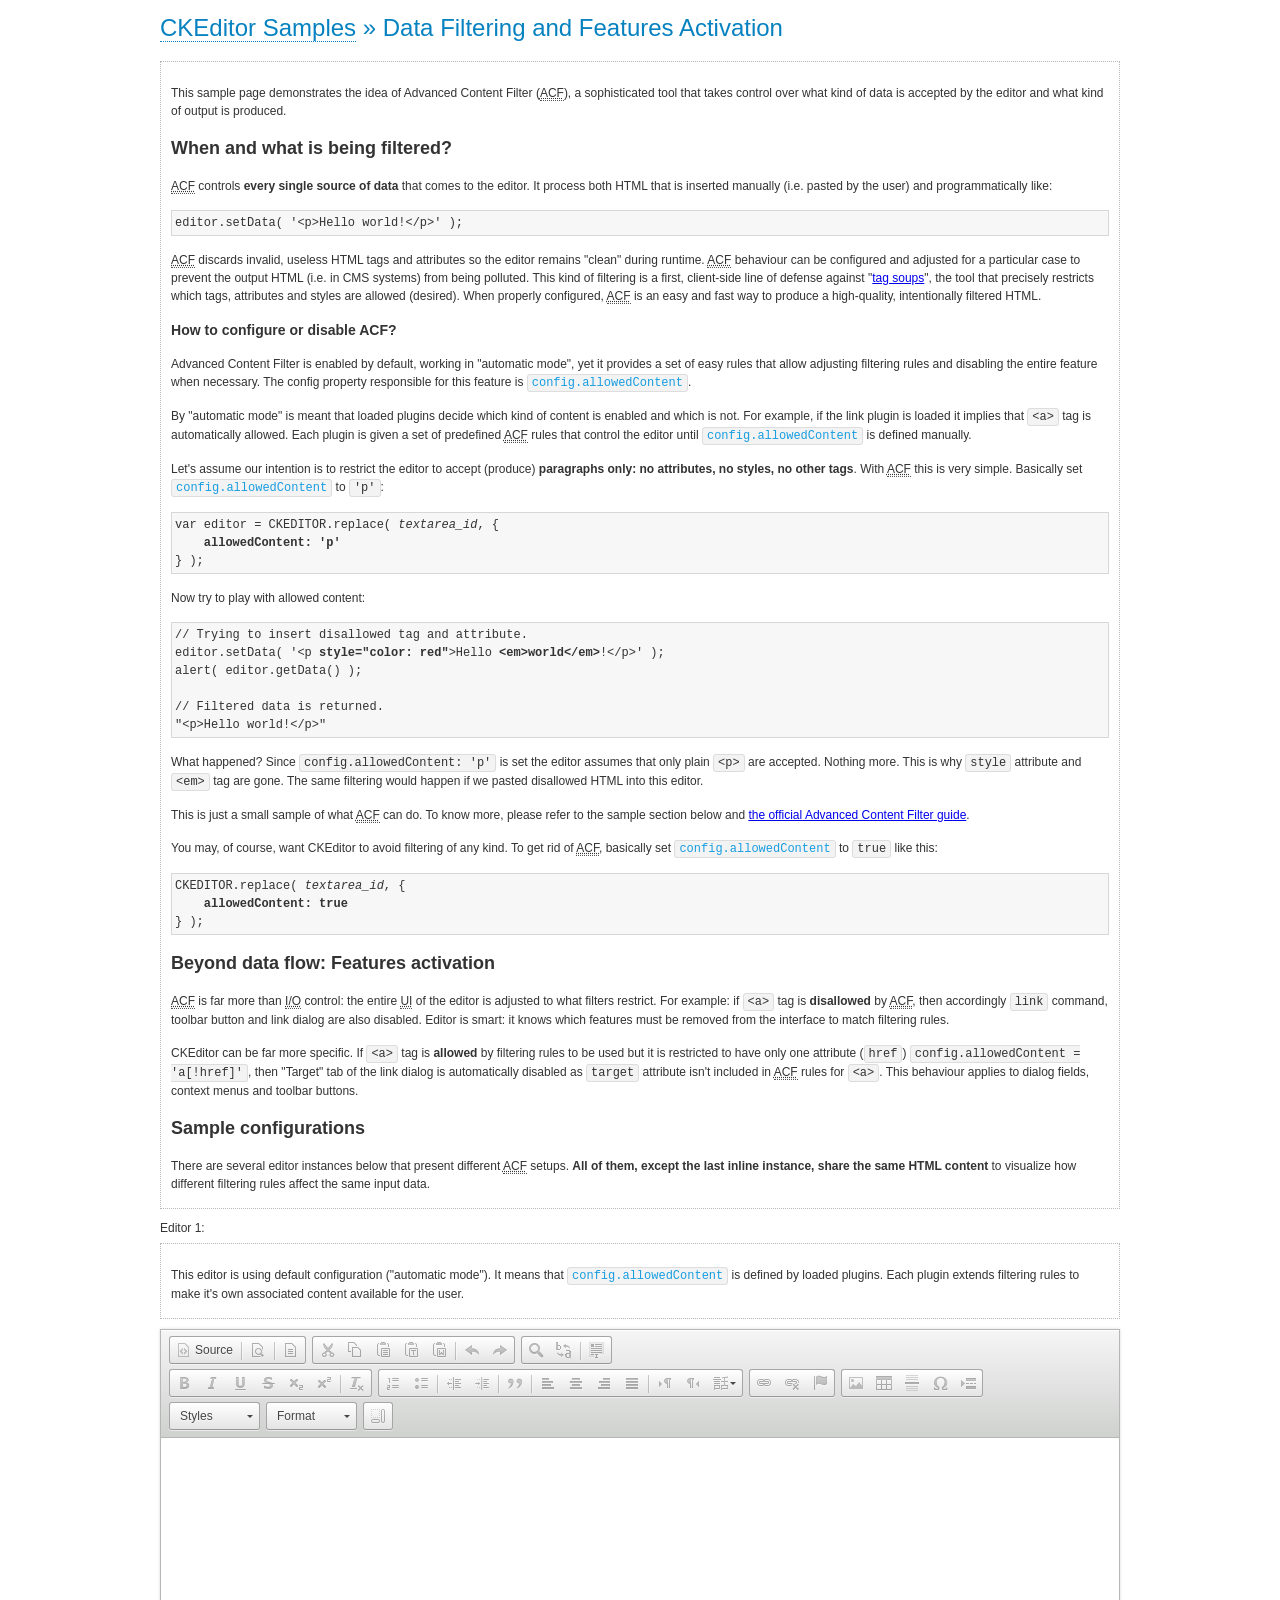
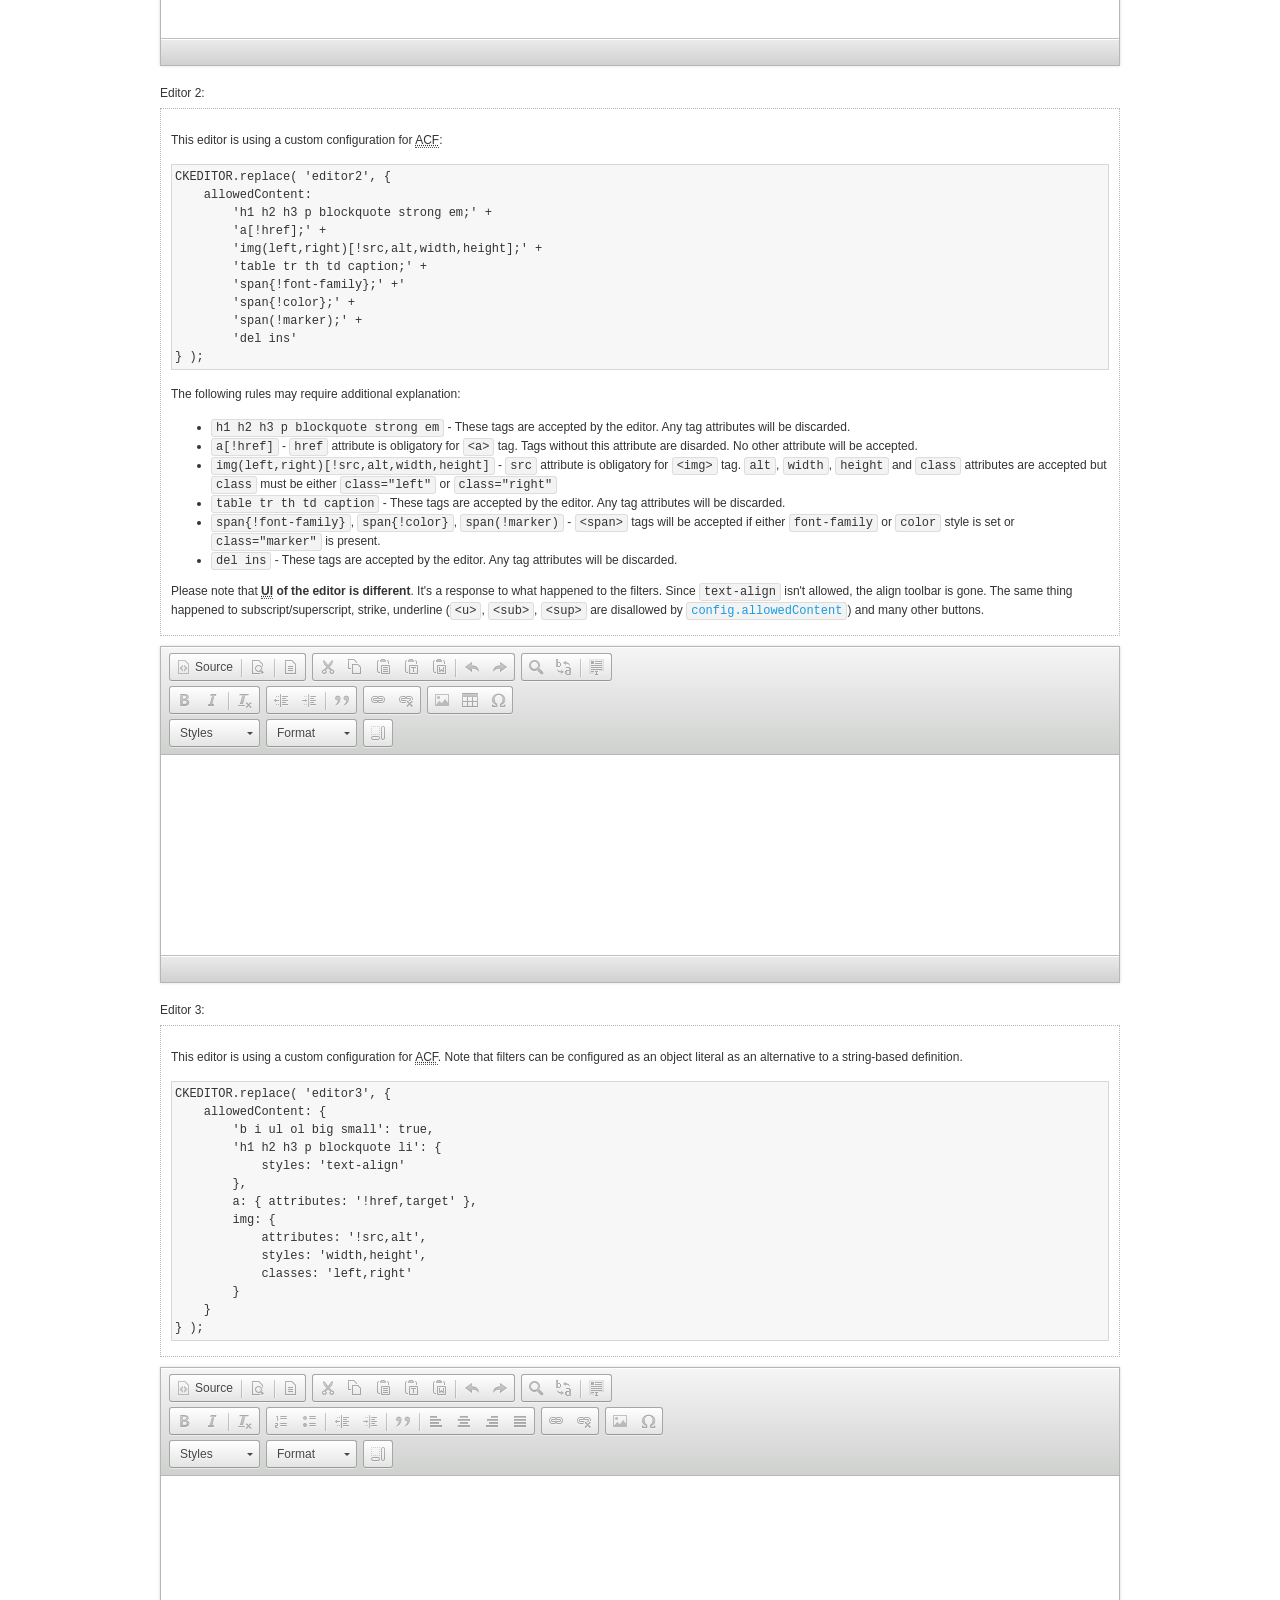
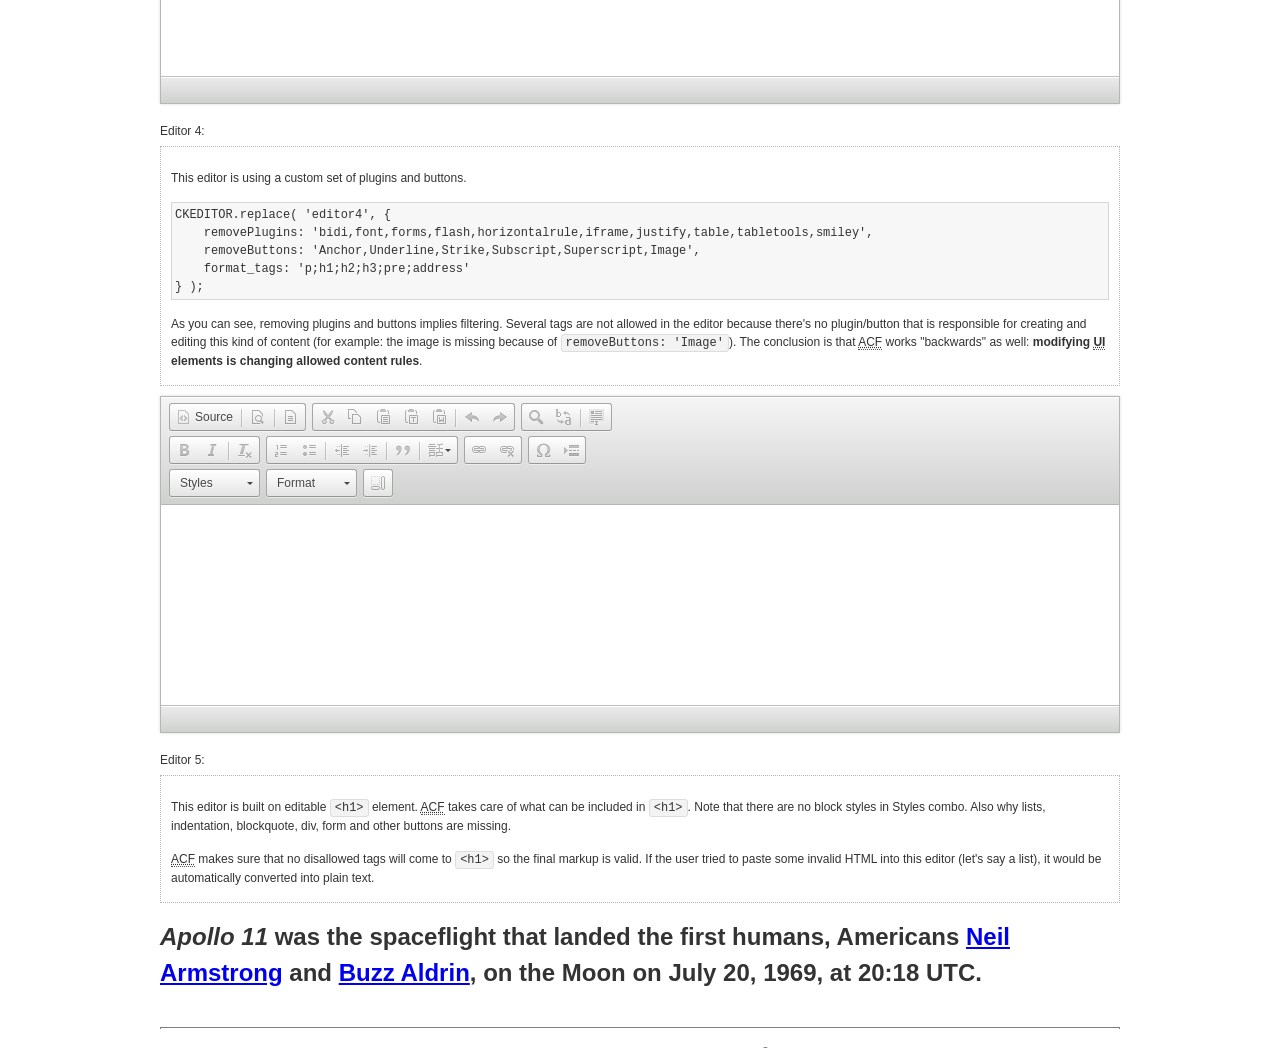
<file: js/ckeditor/samples/datafiltering.html>
<!DOCTYPE html>
<!--
Copyright (c) 2003-2015, CKSource - Frederico Knabben. All rights reserved.
For licensing, see LICENSE.md or http://ckeditor.com/license
-->
<html>
<head>
	<meta charset="utf-8">
	<title>Data Filtering &mdash; CKEditor Sample</title>
	<script src="../ckeditor.js"></script>
	<link rel="stylesheet" href="sample.css">
	<script>
		// Remove advanced tabs for all editors.
		CKEDITOR.config.removeDialogTabs = 'image:advanced;link:advanced;flash:advanced;creatediv:advanced;editdiv:advanced';
	</script>
</head>
<body>
	<h1 class="samples">
		<a href="index.html">CKEditor Samples</a> &raquo; Data Filtering and Features Activation
	</h1>
	<div class="description">
		<p>
			This sample page demonstrates the idea of Advanced Content Filter
			(<abbr title="Advanced Content Filter">ACF</abbr>), a sophisticated
			tool that takes control over what kind of data is accepted by the editor and what
			kind of output is produced.
		</p>
		<h2>When and what is being filtered?</h2>
		<p>
			<abbr title="Advanced Content Filter">ACF</abbr> controls
			<strong>every single source of data</strong> that comes to the editor.
			It process both HTML that is inserted manually (i.e. pasted by the user)
			and programmatically like:
		</p>
<pre class="samples">
editor.setData( '&lt;p&gt;Hello world!&lt;/p&gt;' );
</pre>
		<p>
			<abbr title="Advanced Content Filter">ACF</abbr> discards invalid,
			useless HTML tags and attributes so the editor remains "clean" during
			runtime. <abbr title="Advanced Content Filter">ACF</abbr> behaviour
			can be configured and adjusted for a particular case to prevent the
			output HTML (i.e. in CMS systems) from being polluted.

			This kind of filtering is a first, client-side line of defense
			against "<a href="http://en.wikipedia.org/wiki/Tag_soup">tag soups</a>",
			the tool that precisely restricts which tags, attributes and styles
			are allowed (desired). When properly configured, <abbr title="Advanced Content Filter">ACF</abbr>
			is an easy and fast way to produce a high-quality, intentionally filtered HTML.
		</p>

		<h3>How to configure or disable ACF?</h3>
		<p>
			Advanced Content Filter is enabled by default, working in "automatic mode", yet
			it provides a set of easy rules that allow adjusting filtering rules
			and disabling the entire feature when necessary. The config property
			responsible for this feature is <code><a class="samples"
			href="http://docs.ckeditor.com/#!/api/CKEDITOR.config-cfg-allowedContent">config.allowedContent</a></code>.
		</p>
		<p>
			By "automatic mode" is meant that loaded plugins decide which kind
			of content is enabled and which is not. For example, if the link
			plugin is loaded it implies that <code>&lt;a&gt;</code> tag is
			automatically allowed. Each plugin is given a set
			of predefined <abbr title="Advanced Content Filter">ACF</abbr> rules
			that control the editor until <code><a class="samples"
			href="http://docs.ckeditor.com/#!/api/CKEDITOR.config-cfg-allowedContent">
			config.allowedContent</a></code>
			is defined manually.
		</p>
		<p>
			Let's assume our intention is to restrict the editor to accept (produce) <strong>paragraphs
			only: no attributes, no styles, no other tags</strong>.
			With <abbr title="Advanced Content Filter">ACF</abbr>
			this is very simple. Basically set <code><a class="samples"
			href="http://docs.ckeditor.com/#!/api/CKEDITOR.config-cfg-allowedContent">
			config.allowedContent</a></code> to <code>'p'</code>:
		</p>
<pre class="samples">
var editor = CKEDITOR.replace( <em>textarea_id</em>, {
	<strong>allowedContent: 'p'</strong>
} );
</pre>
		<p>
			Now try to play with allowed content:
		</p>
<pre class="samples">
// Trying to insert disallowed tag and attribute.
editor.setData( '&lt;p <strong>style="color: red"</strong>&gt;Hello <strong>&lt;em&gt;world&lt;/em&gt;</strong>!&lt;/p&gt;' );
alert( editor.getData() );

// Filtered data is returned.
"&lt;p&gt;Hello world!&lt;/p&gt;"
</pre>
		<p>
			What happened? Since <code>config.allowedContent: 'p'</code> is set the editor assumes
			that only plain <code>&lt;p&gt;</code> are accepted. Nothing more. This is why
			<code>style</code> attribute and <code>&lt;em&gt;</code> tag are gone. The same
			filtering would happen if we pasted disallowed HTML into this editor.
		</p>
		<p>
			This is just a small sample of what <abbr title="Advanced Content Filter">ACF</abbr>
			can do. To know more, please refer to the sample section below and
			<a href="http://docs.ckeditor.com/#!/guide/dev_advanced_content_filter">the official Advanced Content Filter guide</a>.
		</p>
		<p>
			You may, of course, want CKEditor to avoid filtering of any kind.
			To get rid of <abbr title="Advanced Content Filter">ACF</abbr>,
			basically set <code><a class="samples"
			href="http://docs.ckeditor.com/#!/api/CKEDITOR.config-cfg-allowedContent">
			config.allowedContent</a></code> to <code>true</code> like this:
		</p>
<pre class="samples">
CKEDITOR.replace( <em>textarea_id</em>, {
	<strong>allowedContent: true</strong>
} );
</pre>

		<h2>Beyond data flow: Features activation</h2>
		<p>
			<abbr title="Advanced Content Filter">ACF</abbr> is far more than
			<abbr title="Input/Output">I/O</abbr> control: the entire
			<abbr title="User Interface">UI</abbr> of the editor is adjusted to what
			filters restrict. For example: if <code>&lt;a&gt;</code> tag is
			<strong>disallowed</strong>
			by <abbr title="Advanced Content Filter">ACF</abbr>,
			then accordingly <code>link</code> command, toolbar button and link dialog
			are also disabled. Editor is smart: it knows which features must be
			removed from the interface to match filtering rules.
		</p>
		<p>
			CKEditor can be far more specific. If <code>&lt;a&gt;</code> tag is
			<strong>allowed</strong> by filtering rules to be used but it is restricted
			to have only one attribute (<code>href</code>)
			<code>config.allowedContent = 'a[!href]'</code>, then
			"Target" tab of the link dialog is automatically disabled as <code>target</code>
			attribute isn't included in <abbr title="Advanced Content Filter">ACF</abbr> rules
			for <code>&lt;a&gt;</code>. This behaviour applies to dialog fields, context
			menus and toolbar buttons.
		</p>

		<h2>Sample configurations</h2>
		<p>
			There are several editor instances below that present different
			<abbr title="Advanced Content Filter">ACF</abbr> setups. <strong>All of them,
			except the last inline instance, share the same HTML content</strong> to visualize
			how different filtering rules affect the same input data.
		</p>
	</div>

	<div>
		<label for="editor1">
			Editor 1:
		</label>
		<div class="description">
			<p>
				This editor is using default configuration ("automatic mode"). It means that
				<code><a class="samples"
				href="http://docs.ckeditor.com/#!/api/CKEDITOR.config-cfg-allowedContent">
				config.allowedContent</a></code> is defined by loaded plugins.
				Each plugin extends filtering rules to make it's own associated content
				available for the user.
			</p>
		</div>
		<textarea cols="80" id="editor1" name="editor1" rows="10">
			&lt;h1&gt;&lt;img alt=&quot;Saturn V carrying Apollo 11&quot; class=&quot;right&quot; src=&quot;assets/sample.jpg&quot;/&gt; Apollo 11&lt;/h1&gt; &lt;p&gt;&lt;b&gt;Apollo 11&lt;/b&gt; was the spaceflight that landed the first humans, Americans &lt;a href=&quot;http://en.wikipedia.org/wiki/Neil_Armstrong&quot; title=&quot;Neil Armstrong&quot;&gt;Neil Armstrong&lt;/a&gt; and &lt;a href=&quot;http://en.wikipedia.org/wiki/Buzz_Aldrin&quot; title=&quot;Buzz Aldrin&quot;&gt;Buzz Aldrin&lt;/a&gt;, on the Moon on July 20, 1969, at 20:18 UTC. Armstrong became the first to step onto the lunar surface 6 hours later on July 21 at 02:56 UTC.&lt;/p&gt; &lt;p&gt;Armstrong spent about &lt;s&gt;three and a half&lt;/s&gt; two and a half hours outside the spacecraft, Aldrin slightly less; and together they collected 47.5 pounds (21.5&amp;nbsp;kg) of lunar material for return to Earth. A third member of the mission, &lt;a href=&quot;http://en.wikipedia.org/wiki/Michael_Collins_(astronaut)&quot; title=&quot;Michael Collins (astronaut)&quot;&gt;Michael Collins&lt;/a&gt;, piloted the &lt;a href=&quot;http://en.wikipedia.org/wiki/Apollo_Command/Service_Module&quot; title=&quot;Apollo Command/Service Module&quot;&gt;command&lt;/a&gt; spacecraft alone in lunar orbit until Armstrong and Aldrin returned to it for the trip back to Earth.&lt;/p&gt; &lt;h2&gt;Broadcasting and &lt;em&gt;quotes&lt;/em&gt; &lt;a id=&quot;quotes&quot; name=&quot;quotes&quot;&gt;&lt;/a&gt;&lt;/h2&gt; &lt;p&gt;Broadcast on live TV to a world-wide audience, Armstrong stepped onto the lunar surface and described the event as:&lt;/p&gt; &lt;blockquote&gt;&lt;p&gt;One small step for [a] man, one giant leap for mankind.&lt;/p&gt;&lt;/blockquote&gt; &lt;p&gt;Apollo 11 effectively ended the &lt;a href=&quot;http://en.wikipedia.org/wiki/Space_Race&quot; title=&quot;Space Race&quot;&gt;Space Race&lt;/a&gt; and fulfilled a national goal proposed in 1961 by the late U.S. President &lt;a href=&quot;http://en.wikipedia.org/wiki/John_F._Kennedy&quot; title=&quot;John F. Kennedy&quot;&gt;John F. Kennedy&lt;/a&gt; in a speech before the United States Congress:&lt;/p&gt; &lt;blockquote&gt;&lt;p&gt;[...] before this decade is out, of landing a man on the Moon and returning him safely to the Earth.&lt;/p&gt;&lt;/blockquote&gt; &lt;h2&gt;Technical details &lt;a id=&quot;tech-details&quot; name=&quot;tech-details&quot;&gt;&lt;/a&gt;&lt;/h2&gt; &lt;table align=&quot;right&quot; border=&quot;1&quot; bordercolor=&quot;#ccc&quot; cellpadding=&quot;5&quot; cellspacing=&quot;0&quot; style=&quot;border-collapse:collapse;margin:10px 0 10px 15px;&quot;&gt; &lt;caption&gt;&lt;strong&gt;Mission crew&lt;/strong&gt;&lt;/caption&gt; &lt;thead&gt; &lt;tr&gt; &lt;th scope=&quot;col&quot;&gt;Position&lt;/th&gt; &lt;th scope=&quot;col&quot;&gt;Astronaut&lt;/th&gt; &lt;/tr&gt; &lt;/thead&gt; &lt;tbody&gt; &lt;tr&gt; &lt;td&gt;Commander&lt;/td&gt; &lt;td&gt;Neil A. Armstrong&lt;/td&gt; &lt;/tr&gt; &lt;tr&gt; &lt;td&gt;Command Module Pilot&lt;/td&gt; &lt;td&gt;Michael Collins&lt;/td&gt; &lt;/tr&gt; &lt;tr&gt; &lt;td&gt;Lunar Module Pilot&lt;/td&gt; &lt;td&gt;Edwin &amp;quot;Buzz&amp;quot; E. Aldrin, Jr.&lt;/td&gt; &lt;/tr&gt; &lt;/tbody&gt; &lt;/table&gt; &lt;p&gt;Launched by a &lt;strong&gt;Saturn V&lt;/strong&gt; rocket from &lt;a href=&quot;http://en.wikipedia.org/wiki/Kennedy_Space_Center&quot; title=&quot;Kennedy Space Center&quot;&gt;Kennedy Space Center&lt;/a&gt; in Merritt Island, Florida on July 16, Apollo 11 was the fifth manned mission of &lt;a href=&quot;http://en.wikipedia.org/wiki/NASA&quot; title=&quot;NASA&quot;&gt;NASA&lt;/a&gt;&amp;#39;s Apollo program. The Apollo spacecraft had three parts:&lt;/p&gt; &lt;ol&gt; &lt;li&gt;&lt;strong&gt;Command Module&lt;/strong&gt; with a cabin for the three astronauts which was the only part which landed back on Earth&lt;/li&gt; &lt;li&gt;&lt;strong&gt;Service Module&lt;/strong&gt; which supported the Command Module with propulsion, electrical power, oxygen and water&lt;/li&gt; &lt;li&gt;&lt;strong&gt;Lunar Module&lt;/strong&gt; for landing on the Moon.&lt;/li&gt; &lt;/ol&gt; &lt;p&gt;After being sent to the Moon by the Saturn V&amp;#39;s upper stage, the astronauts separated the spacecraft from it and travelled for three days until they entered into lunar orbit. Armstrong and Aldrin then moved into the Lunar Module and landed in the &lt;a href=&quot;http://en.wikipedia.org/wiki/Mare_Tranquillitatis&quot; title=&quot;Mare Tranquillitatis&quot;&gt;Sea of Tranquility&lt;/a&gt;. They stayed a total of about 21 and a half hours on the lunar surface. After lifting off in the upper part of the Lunar Module and rejoining Collins in the Command Module, they returned to Earth and landed in the &lt;a href=&quot;http://en.wikipedia.org/wiki/Pacific_Ocean&quot; title=&quot;Pacific Ocean&quot;&gt;Pacific Ocean&lt;/a&gt; on July 24.&lt;/p&gt; &lt;hr/&gt; &lt;p style=&quot;text-align: right;&quot;&gt;&lt;small&gt;Source: &lt;a href=&quot;http://en.wikipedia.org/wiki/Apollo_11&quot;&gt;Wikipedia.org&lt;/a&gt;&lt;/small&gt;&lt;/p&gt;
		</textarea>

		<script>

			CKEDITOR.replace( 'editor1' );

		</script>
	</div>

	<br>

	<div>
		<label for="editor2">
			Editor 2:
		</label>
		<div class="description">
			<p>
				This editor is using a custom configuration for
				<abbr title="Advanced Content Filter">ACF</abbr>:
			</p>
<pre class="samples">
CKEDITOR.replace( 'editor2', {
	allowedContent:
		'h1 h2 h3 p blockquote strong em;' +
		'a[!href];' +
		'img(left,right)[!src,alt,width,height];' +
		'table tr th td caption;' +
		'span{!font-family};' +'
		'span{!color};' +
		'span(!marker);' +
		'del ins'
} );
</pre>
			<p>
				The following rules may require additional explanation:
			</p>
			<ul>
				<li>
					<code>h1 h2 h3 p blockquote strong em</code> - These tags
					are accepted by the editor. Any tag attributes will be discarded.
				</li>
				<li>
					<code>a[!href]</code> - <code>href</code> attribute is obligatory
					for <code>&lt;a&gt;</code> tag. Tags without this attribute
					are disarded. No other attribute will be accepted.
				</li>
				<li>
					<code>img(left,right)[!src,alt,width,height]</code> - <code>src</code>
					attribute is obligatory for <code>&lt;img&gt;</code> tag.
					<code>alt</code>, <code>width</code>, <code>height</code>
					and <code>class</code> attributes are accepted but
					<code>class</code> must be either <code>class="left"</code>
					or <code>class="right"</code>
				</li>
				<li>
					<code>table tr th td caption</code> - These tags
					are accepted by the editor. Any tag attributes will be discarded.
				</li>
				<li>
					<code>span{!font-family}</code>, <code>span{!color}</code>,
					<code>span(!marker)</code> - <code>&lt;span&gt;</code> tags
					will be accepted if either <code>font-family</code> or
					<code>color</code> style is set or <code>class="marker"</code>
					is present.
				</li>
				<li>
					<code>del ins</code> - These tags
					are accepted by the editor. Any tag attributes will be discarded.
				</li>
			</ul>
			<p>
				Please note that <strong><abbr title="User Interface">UI</abbr> of the
				editor is different</strong>. It's a response to what happened to the filters.
				Since <code>text-align</code> isn't allowed, the align toolbar is gone.
				The same thing happened to subscript/superscript, strike, underline
				(<code>&lt;u&gt;</code>, <code>&lt;sub&gt;</code>, <code>&lt;sup&gt;</code>
				are disallowed by <code><a class="samples"
				href="http://docs.ckeditor.com/#!/api/CKEDITOR.config-cfg-allowedContent">
				config.allowedContent</a></code>) and many other buttons.
			</p>
		</div>
		<textarea cols="80" id="editor2" name="editor2" rows="10">
			&lt;h1&gt;&lt;img alt=&quot;Saturn V carrying Apollo 11&quot; class=&quot;right&quot; src=&quot;assets/sample.jpg&quot;/&gt; Apollo 11&lt;/h1&gt; &lt;p&gt;&lt;b&gt;Apollo 11&lt;/b&gt; was the spaceflight that landed the first humans, Americans &lt;a href=&quot;http://en.wikipedia.org/wiki/Neil_Armstrong&quot; title=&quot;Neil Armstrong&quot;&gt;Neil Armstrong&lt;/a&gt; and &lt;a href=&quot;http://en.wikipedia.org/wiki/Buzz_Aldrin&quot; title=&quot;Buzz Aldrin&quot;&gt;Buzz Aldrin&lt;/a&gt;, on the Moon on July 20, 1969, at 20:18 UTC. Armstrong became the first to step onto the lunar surface 6 hours later on July 21 at 02:56 UTC.&lt;/p&gt; &lt;p&gt;Armstrong spent about &lt;s&gt;three and a half&lt;/s&gt; two and a half hours outside the spacecraft, Aldrin slightly less; and together they collected 47.5 pounds (21.5&amp;nbsp;kg) of lunar material for return to Earth. A third member of the mission, &lt;a href=&quot;http://en.wikipedia.org/wiki/Michael_Collins_(astronaut)&quot; title=&quot;Michael Collins (astronaut)&quot;&gt;Michael Collins&lt;/a&gt;, piloted the &lt;a href=&quot;http://en.wikipedia.org/wiki/Apollo_Command/Service_Module&quot; title=&quot;Apollo Command/Service Module&quot;&gt;command&lt;/a&gt; spacecraft alone in lunar orbit until Armstrong and Aldrin returned to it for the trip back to Earth.&lt;/p&gt; &lt;h2&gt;Broadcasting and &lt;em&gt;quotes&lt;/em&gt; &lt;a id=&quot;quotes&quot; name=&quot;quotes&quot;&gt;&lt;/a&gt;&lt;/h2&gt; &lt;p&gt;Broadcast on live TV to a world-wide audience, Armstrong stepped onto the lunar surface and described the event as:&lt;/p&gt; &lt;blockquote&gt;&lt;p&gt;One small step for [a] man, one giant leap for mankind.&lt;/p&gt;&lt;/blockquote&gt; &lt;p&gt;Apollo 11 effectively ended the &lt;a href=&quot;http://en.wikipedia.org/wiki/Space_Race&quot; title=&quot;Space Race&quot;&gt;Space Race&lt;/a&gt; and fulfilled a national goal proposed in 1961 by the late U.S. President &lt;a href=&quot;http://en.wikipedia.org/wiki/John_F._Kennedy&quot; title=&quot;John F. Kennedy&quot;&gt;John F. Kennedy&lt;/a&gt; in a speech before the United States Congress:&lt;/p&gt; &lt;blockquote&gt;&lt;p&gt;[...] before this decade is out, of landing a man on the Moon and returning him safely to the Earth.&lt;/p&gt;&lt;/blockquote&gt; &lt;h2&gt;Technical details &lt;a id=&quot;tech-details&quot; name=&quot;tech-details&quot;&gt;&lt;/a&gt;&lt;/h2&gt; &lt;table align=&quot;right&quot; border=&quot;1&quot; bordercolor=&quot;#ccc&quot; cellpadding=&quot;5&quot; cellspacing=&quot;0&quot; style=&quot;border-collapse:collapse;margin:10px 0 10px 15px;&quot;&gt; &lt;caption&gt;&lt;strong&gt;Mission crew&lt;/strong&gt;&lt;/caption&gt; &lt;thead&gt; &lt;tr&gt; &lt;th scope=&quot;col&quot;&gt;Position&lt;/th&gt; &lt;th scope=&quot;col&quot;&gt;Astronaut&lt;/th&gt; &lt;/tr&gt; &lt;/thead&gt; &lt;tbody&gt; &lt;tr&gt; &lt;td&gt;Commander&lt;/td&gt; &lt;td&gt;Neil A. Armstrong&lt;/td&gt; &lt;/tr&gt; &lt;tr&gt; &lt;td&gt;Command Module Pilot&lt;/td&gt; &lt;td&gt;Michael Collins&lt;/td&gt; &lt;/tr&gt; &lt;tr&gt; &lt;td&gt;Lunar Module Pilot&lt;/td&gt; &lt;td&gt;Edwin &amp;quot;Buzz&amp;quot; E. Aldrin, Jr.&lt;/td&gt; &lt;/tr&gt; &lt;/tbody&gt; &lt;/table&gt; &lt;p&gt;Launched by a &lt;strong&gt;Saturn V&lt;/strong&gt; rocket from &lt;a href=&quot;http://en.wikipedia.org/wiki/Kennedy_Space_Center&quot; title=&quot;Kennedy Space Center&quot;&gt;Kennedy Space Center&lt;/a&gt; in Merritt Island, Florida on July 16, Apollo 11 was the fifth manned mission of &lt;a href=&quot;http://en.wikipedia.org/wiki/NASA&quot; title=&quot;NASA&quot;&gt;NASA&lt;/a&gt;&amp;#39;s Apollo program. The Apollo spacecraft had three parts:&lt;/p&gt; &lt;ol&gt; &lt;li&gt;&lt;strong&gt;Command Module&lt;/strong&gt; with a cabin for the three astronauts which was the only part which landed back on Earth&lt;/li&gt; &lt;li&gt;&lt;strong&gt;Service Module&lt;/strong&gt; which supported the Command Module with propulsion, electrical power, oxygen and water&lt;/li&gt; &lt;li&gt;&lt;strong&gt;Lunar Module&lt;/strong&gt; for landing on the Moon.&lt;/li&gt; &lt;/ol&gt; &lt;p&gt;After being sent to the Moon by the Saturn V&amp;#39;s upper stage, the astronauts separated the spacecraft from it and travelled for three days until they entered into lunar orbit. Armstrong and Aldrin then moved into the Lunar Module and landed in the &lt;a href=&quot;http://en.wikipedia.org/wiki/Mare_Tranquillitatis&quot; title=&quot;Mare Tranquillitatis&quot;&gt;Sea of Tranquility&lt;/a&gt;. They stayed a total of about 21 and a half hours on the lunar surface. After lifting off in the upper part of the Lunar Module and rejoining Collins in the Command Module, they returned to Earth and landed in the &lt;a href=&quot;http://en.wikipedia.org/wiki/Pacific_Ocean&quot; title=&quot;Pacific Ocean&quot;&gt;Pacific Ocean&lt;/a&gt; on July 24.&lt;/p&gt; &lt;hr/&gt; &lt;p style=&quot;text-align: right;&quot;&gt;&lt;small&gt;Source: &lt;a href=&quot;http://en.wikipedia.org/wiki/Apollo_11&quot;&gt;Wikipedia.org&lt;/a&gt;&lt;/small&gt;&lt;/p&gt;
		</textarea>
		<script>

			CKEDITOR.replace( 'editor2', {
				allowedContent:
					'h1 h2 h3 p blockquote strong em;' +
					'a[!href];' +
					'img(left,right)[!src,alt,width,height];' +
					'table tr th td caption;' +
					'span{!font-family};' +
					'span{!color};' +
					'span(!marker);' +
					'del ins'
			} );

		</script>
	</div>

	<br>

	<div>
		<label for="editor3">
			Editor 3:
		</label>
		<div class="description">
			<p>
				This editor is using a custom configuration for
				<abbr title="Advanced Content Filter">ACF</abbr>.
				Note that filters can be configured as an object literal
				as an alternative to a string-based definition.
			</p>
<pre class="samples">
CKEDITOR.replace( 'editor3', {
	allowedContent: {
		'b i ul ol big small': true,
		'h1 h2 h3 p blockquote li': {
			styles: 'text-align'
		},
		a: { attributes: '!href,target' },
		img: {
			attributes: '!src,alt',
			styles: 'width,height',
			classes: 'left,right'
		}
	}
} );
</pre>
		</div>
		<textarea cols="80" id="editor3" name="editor3" rows="10">
			&lt;h1&gt;&lt;img alt=&quot;Saturn V carrying Apollo 11&quot; class=&quot;right&quot; src=&quot;assets/sample.jpg&quot;/&gt; Apollo 11&lt;/h1&gt; &lt;p&gt;&lt;b&gt;Apollo 11&lt;/b&gt; was the spaceflight that landed the first humans, Americans &lt;a href=&quot;http://en.wikipedia.org/wiki/Neil_Armstrong&quot; title=&quot;Neil Armstrong&quot;&gt;Neil Armstrong&lt;/a&gt; and &lt;a href=&quot;http://en.wikipedia.org/wiki/Buzz_Aldrin&quot; title=&quot;Buzz Aldrin&quot;&gt;Buzz Aldrin&lt;/a&gt;, on the Moon on July 20, 1969, at 20:18 UTC. Armstrong became the first to step onto the lunar surface 6 hours later on July 21 at 02:56 UTC.&lt;/p&gt; &lt;p&gt;Armstrong spent about &lt;s&gt;three and a half&lt;/s&gt; two and a half hours outside the spacecraft, Aldrin slightly less; and together they collected 47.5 pounds (21.5&amp;nbsp;kg) of lunar material for return to Earth. A third member of the mission, &lt;a href=&quot;http://en.wikipedia.org/wiki/Michael_Collins_(astronaut)&quot; title=&quot;Michael Collins (astronaut)&quot;&gt;Michael Collins&lt;/a&gt;, piloted the &lt;a href=&quot;http://en.wikipedia.org/wiki/Apollo_Command/Service_Module&quot; title=&quot;Apollo Command/Service Module&quot;&gt;command&lt;/a&gt; spacecraft alone in lunar orbit until Armstrong and Aldrin returned to it for the trip back to Earth.&lt;/p&gt; &lt;h2&gt;Broadcasting and &lt;em&gt;quotes&lt;/em&gt; &lt;a id=&quot;quotes&quot; name=&quot;quotes&quot;&gt;&lt;/a&gt;&lt;/h2&gt; &lt;p&gt;Broadcast on live TV to a world-wide audience, Armstrong stepped onto the lunar surface and described the event as:&lt;/p&gt; &lt;blockquote&gt;&lt;p&gt;One small step for [a] man, one giant leap for mankind.&lt;/p&gt;&lt;/blockquote&gt; &lt;p&gt;Apollo 11 effectively ended the &lt;a href=&quot;http://en.wikipedia.org/wiki/Space_Race&quot; title=&quot;Space Race&quot;&gt;Space Race&lt;/a&gt; and fulfilled a national goal proposed in 1961 by the late U.S. President &lt;a href=&quot;http://en.wikipedia.org/wiki/John_F._Kennedy&quot; title=&quot;John F. Kennedy&quot;&gt;John F. Kennedy&lt;/a&gt; in a speech before the United States Congress:&lt;/p&gt; &lt;blockquote&gt;&lt;p&gt;[...] before this decade is out, of landing a man on the Moon and returning him safely to the Earth.&lt;/p&gt;&lt;/blockquote&gt; &lt;h2&gt;Technical details &lt;a id=&quot;tech-details&quot; name=&quot;tech-details&quot;&gt;&lt;/a&gt;&lt;/h2&gt; &lt;table align=&quot;right&quot; border=&quot;1&quot; bordercolor=&quot;#ccc&quot; cellpadding=&quot;5&quot; cellspacing=&quot;0&quot; style=&quot;border-collapse:collapse;margin:10px 0 10px 15px;&quot;&gt; &lt;caption&gt;&lt;strong&gt;Mission crew&lt;/strong&gt;&lt;/caption&gt; &lt;thead&gt; &lt;tr&gt; &lt;th scope=&quot;col&quot;&gt;Position&lt;/th&gt; &lt;th scope=&quot;col&quot;&gt;Astronaut&lt;/th&gt; &lt;/tr&gt; &lt;/thead&gt; &lt;tbody&gt; &lt;tr&gt; &lt;td&gt;Commander&lt;/td&gt; &lt;td&gt;Neil A. Armstrong&lt;/td&gt; &lt;/tr&gt; &lt;tr&gt; &lt;td&gt;Command Module Pilot&lt;/td&gt; &lt;td&gt;Michael Collins&lt;/td&gt; &lt;/tr&gt; &lt;tr&gt; &lt;td&gt;Lunar Module Pilot&lt;/td&gt; &lt;td&gt;Edwin &amp;quot;Buzz&amp;quot; E. Aldrin, Jr.&lt;/td&gt; &lt;/tr&gt; &lt;/tbody&gt; &lt;/table&gt; &lt;p&gt;Launched by a &lt;strong&gt;Saturn V&lt;/strong&gt; rocket from &lt;a href=&quot;http://en.wikipedia.org/wiki/Kennedy_Space_Center&quot; title=&quot;Kennedy Space Center&quot;&gt;Kennedy Space Center&lt;/a&gt; in Merritt Island, Florida on July 16, Apollo 11 was the fifth manned mission of &lt;a href=&quot;http://en.wikipedia.org/wiki/NASA&quot; title=&quot;NASA&quot;&gt;NASA&lt;/a&gt;&amp;#39;s Apollo program. The Apollo spacecraft had three parts:&lt;/p&gt; &lt;ol&gt; &lt;li&gt;&lt;strong&gt;Command Module&lt;/strong&gt; with a cabin for the three astronauts which was the only part which landed back on Earth&lt;/li&gt; &lt;li&gt;&lt;strong&gt;Service Module&lt;/strong&gt; which supported the Command Module with propulsion, electrical power, oxygen and water&lt;/li&gt; &lt;li&gt;&lt;strong&gt;Lunar Module&lt;/strong&gt; for landing on the Moon.&lt;/li&gt; &lt;/ol&gt; &lt;p&gt;After being sent to the Moon by the Saturn V&amp;#39;s upper stage, the astronauts separated the spacecraft from it and travelled for three days until they entered into lunar orbit. Armstrong and Aldrin then moved into the Lunar Module and landed in the &lt;a href=&quot;http://en.wikipedia.org/wiki/Mare_Tranquillitatis&quot; title=&quot;Mare Tranquillitatis&quot;&gt;Sea of Tranquility&lt;/a&gt;. They stayed a total of about 21 and a half hours on the lunar surface. After lifting off in the upper part of the Lunar Module and rejoining Collins in the Command Module, they returned to Earth and landed in the &lt;a href=&quot;http://en.wikipedia.org/wiki/Pacific_Ocean&quot; title=&quot;Pacific Ocean&quot;&gt;Pacific Ocean&lt;/a&gt; on July 24.&lt;/p&gt; &lt;hr/&gt; &lt;p style=&quot;text-align: right;&quot;&gt;&lt;small&gt;Source: &lt;a href=&quot;http://en.wikipedia.org/wiki/Apollo_11&quot;&gt;Wikipedia.org&lt;/a&gt;&lt;/small&gt;&lt;/p&gt;
		</textarea>
		<script>

			CKEDITOR.replace( 'editor3', {
				allowedContent: {
					'b i ul ol big small': true,
					'h1 h2 h3 p blockquote li': {
						styles: 'text-align'
					},
					a: { attributes: '!href,target' },
					img: {
						attributes: '!src,alt',
						styles: 'width,height',
						classes: 'left,right'
					}
				}
			} );

		</script>
	</div>

	<br>

	<div>
		<label for="editor4">
			Editor 4:
		</label>
		<div class="description">
			<p>
				This editor is using a custom set of plugins and buttons.
			</p>
<pre class="samples">
CKEDITOR.replace( 'editor4', {
	removePlugins: 'bidi,font,forms,flash,horizontalrule,iframe,justify,table,tabletools,smiley',
	removeButtons: 'Anchor,Underline,Strike,Subscript,Superscript,Image',
	format_tags: 'p;h1;h2;h3;pre;address'
} );
</pre>
			<p>
				As you can see, removing plugins and buttons implies filtering.
				Several tags are not allowed in the editor because there's no
				plugin/button that is responsible for creating and editing this
				kind of content (for example: the image is missing because
				of <code>removeButtons: 'Image'</code>). The conclusion is that
				<abbr title="Advanced Content Filter">ACF</abbr> works "backwards"
				as well: <strong>modifying <abbr title="User Interface">UI</abbr>
				elements is changing allowed content rules</strong>.
			</p>
		</div>
		<textarea cols="80" id="editor4" name="editor4" rows="10">
			&lt;h1&gt;&lt;img alt=&quot;Saturn V carrying Apollo 11&quot; class=&quot;right&quot; src=&quot;assets/sample.jpg&quot;/&gt; Apollo 11&lt;/h1&gt; &lt;p&gt;&lt;b&gt;Apollo 11&lt;/b&gt; was the spaceflight that landed the first humans, Americans &lt;a href=&quot;http://en.wikipedia.org/wiki/Neil_Armstrong&quot; title=&quot;Neil Armstrong&quot;&gt;Neil Armstrong&lt;/a&gt; and &lt;a href=&quot;http://en.wikipedia.org/wiki/Buzz_Aldrin&quot; title=&quot;Buzz Aldrin&quot;&gt;Buzz Aldrin&lt;/a&gt;, on the Moon on July 20, 1969, at 20:18 UTC. Armstrong became the first to step onto the lunar surface 6 hours later on July 21 at 02:56 UTC.&lt;/p&gt; &lt;p&gt;Armstrong spent about &lt;s&gt;three and a half&lt;/s&gt; two and a half hours outside the spacecraft, Aldrin slightly less; and together they collected 47.5 pounds (21.5&amp;nbsp;kg) of lunar material for return to Earth. A third member of the mission, &lt;a href=&quot;http://en.wikipedia.org/wiki/Michael_Collins_(astronaut)&quot; title=&quot;Michael Collins (astronaut)&quot;&gt;Michael Collins&lt;/a&gt;, piloted the &lt;a href=&quot;http://en.wikipedia.org/wiki/Apollo_Command/Service_Module&quot; title=&quot;Apollo Command/Service Module&quot;&gt;command&lt;/a&gt; spacecraft alone in lunar orbit until Armstrong and Aldrin returned to it for the trip back to Earth.&lt;/p&gt; &lt;h2&gt;Broadcasting and &lt;em&gt;quotes&lt;/em&gt; &lt;a id=&quot;quotes&quot; name=&quot;quotes&quot;&gt;&lt;/a&gt;&lt;/h2&gt; &lt;p&gt;Broadcast on live TV to a world-wide audience, Armstrong stepped onto the lunar surface and described the event as:&lt;/p&gt; &lt;blockquote&gt;&lt;p&gt;One small step for [a] man, one giant leap for mankind.&lt;/p&gt;&lt;/blockquote&gt; &lt;p&gt;Apollo 11 effectively ended the &lt;a href=&quot;http://en.wikipedia.org/wiki/Space_Race&quot; title=&quot;Space Race&quot;&gt;Space Race&lt;/a&gt; and fulfilled a national goal proposed in 1961 by the late U.S. President &lt;a href=&quot;http://en.wikipedia.org/wiki/John_F._Kennedy&quot; title=&quot;John F. Kennedy&quot;&gt;John F. Kennedy&lt;/a&gt; in a speech before the United States Congress:&lt;/p&gt; &lt;blockquote&gt;&lt;p&gt;[...] before this decade is out, of landing a man on the Moon and returning him safely to the Earth.&lt;/p&gt;&lt;/blockquote&gt; &lt;h2&gt;Technical details &lt;a id=&quot;tech-details&quot; name=&quot;tech-details&quot;&gt;&lt;/a&gt;&lt;/h2&gt; &lt;table align=&quot;right&quot; border=&quot;1&quot; bordercolor=&quot;#ccc&quot; cellpadding=&quot;5&quot; cellspacing=&quot;0&quot; style=&quot;border-collapse:collapse;margin:10px 0 10px 15px;&quot;&gt; &lt;caption&gt;&lt;strong&gt;Mission crew&lt;/strong&gt;&lt;/caption&gt; &lt;thead&gt; &lt;tr&gt; &lt;th scope=&quot;col&quot;&gt;Position&lt;/th&gt; &lt;th scope=&quot;col&quot;&gt;Astronaut&lt;/th&gt; &lt;/tr&gt; &lt;/thead&gt; &lt;tbody&gt; &lt;tr&gt; &lt;td&gt;Commander&lt;/td&gt; &lt;td&gt;Neil A. Armstrong&lt;/td&gt; &lt;/tr&gt; &lt;tr&gt; &lt;td&gt;Command Module Pilot&lt;/td&gt; &lt;td&gt;Michael Collins&lt;/td&gt; &lt;/tr&gt; &lt;tr&gt; &lt;td&gt;Lunar Module Pilot&lt;/td&gt; &lt;td&gt;Edwin &amp;quot;Buzz&amp;quot; E. Aldrin, Jr.&lt;/td&gt; &lt;/tr&gt; &lt;/tbody&gt; &lt;/table&gt; &lt;p&gt;Launched by a &lt;strong&gt;Saturn V&lt;/strong&gt; rocket from &lt;a href=&quot;http://en.wikipedia.org/wiki/Kennedy_Space_Center&quot; title=&quot;Kennedy Space Center&quot;&gt;Kennedy Space Center&lt;/a&gt; in Merritt Island, Florida on July 16, Apollo 11 was the fifth manned mission of &lt;a href=&quot;http://en.wikipedia.org/wiki/NASA&quot; title=&quot;NASA&quot;&gt;NASA&lt;/a&gt;&amp;#39;s Apollo program. The Apollo spacecraft had three parts:&lt;/p&gt; &lt;ol&gt; &lt;li&gt;&lt;strong&gt;Command Module&lt;/strong&gt; with a cabin for the three astronauts which was the only part which landed back on Earth&lt;/li&gt; &lt;li&gt;&lt;strong&gt;Service Module&lt;/strong&gt; which supported the Command Module with propulsion, electrical power, oxygen and water&lt;/li&gt; &lt;li&gt;&lt;strong&gt;Lunar Module&lt;/strong&gt; for landing on the Moon.&lt;/li&gt; &lt;/ol&gt; &lt;p&gt;After being sent to the Moon by the Saturn V&amp;#39;s upper stage, the astronauts separated the spacecraft from it and travelled for three days until they entered into lunar orbit. Armstrong and Aldrin then moved into the Lunar Module and landed in the &lt;a href=&quot;http://en.wikipedia.org/wiki/Mare_Tranquillitatis&quot; title=&quot;Mare Tranquillitatis&quot;&gt;Sea of Tranquility&lt;/a&gt;. They stayed a total of about 21 and a half hours on the lunar surface. After lifting off in the upper part of the Lunar Module and rejoining Collins in the Command Module, they returned to Earth and landed in the &lt;a href=&quot;http://en.wikipedia.org/wiki/Pacific_Ocean&quot; title=&quot;Pacific Ocean&quot;&gt;Pacific Ocean&lt;/a&gt; on July 24.&lt;/p&gt; &lt;hr/&gt; &lt;p style=&quot;text-align: right;&quot;&gt;&lt;small&gt;Source: &lt;a href=&quot;http://en.wikipedia.org/wiki/Apollo_11&quot;&gt;Wikipedia.org&lt;/a&gt;&lt;/small&gt;&lt;/p&gt;
		</textarea>
		<script>

			CKEDITOR.replace( 'editor4', {
				removePlugins: 'bidi,div,font,forms,flash,horizontalrule,iframe,justify,table,tabletools,smiley',
				removeButtons: 'Anchor,Underline,Strike,Subscript,Superscript,Image',
				format_tags: 'p;h1;h2;h3;pre;address'
			} );

		</script>
	</div>

	<br>

	<div>
		<label for="editor5">
			Editor 5:
		</label>
		<div class="description">
			<p>
				This editor is built on editable <code>&lt;h1&gt;</code> element.
				<abbr title="Advanced Content Filter">ACF</abbr> takes care of
				what can be included in <code>&lt;h1&gt;</code>. Note that there
				are no block styles in Styles combo. Also why lists, indentation,
				blockquote, div, form and other buttons are missing.
			</p>
			<p>
				<abbr title="Advanced Content Filter">ACF</abbr> makes sure that
				no disallowed tags will come to <code>&lt;h1&gt;</code> so the final
				markup is valid. If the user tried to paste some invalid HTML
				into this editor (let's say a list), it would be automatically
				converted into plain text.
			</p>
		</div>
		<h1 id="editor5" contenteditable="true">
			<em>Apollo 11</em> was the spaceflight that landed the first humans, Americans <a href="http://en.wikipedia.org/wiki/Neil_Armstrong" title="Neil Armstrong">Neil Armstrong</a> and <a href="http://en.wikipedia.org/wiki/Buzz_Aldrin" title="Buzz Aldrin">Buzz Aldrin</a>, on the Moon on July 20, 1969, at 20:18 UTC.
		</h1>
	</div>

	<div id="footer">
		<hr>
		<p>
			CKEditor - The text editor for the Internet - <a class="samples" href="http://ckeditor.com/">http://ckeditor.com</a>
		</p>
		<p id="copy">
			Copyright &copy; 2003-2015, <a class="samples" href="http://cksource.com/">CKSource</a> - Frederico
			Knabben. All rights reserved.
		</p>
	</div>
</body>
</html>
</file>
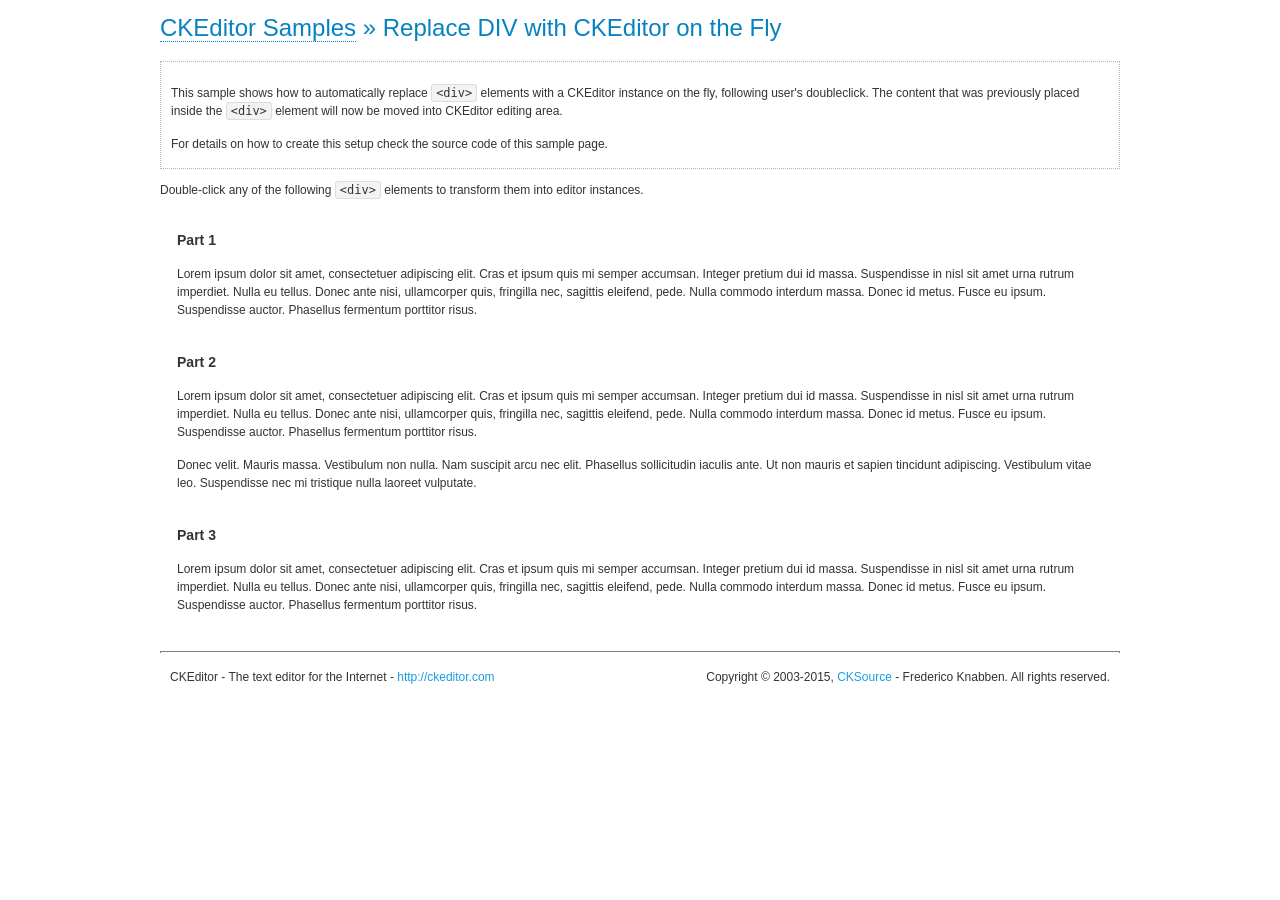
<file: js/ckeditor/samples/divreplace.html>
<!DOCTYPE html>
<!--
Copyright (c) 2003-2015, CKSource - Frederico Knabben. All rights reserved.
For licensing, see LICENSE.md or http://ckeditor.com/license
-->
<html>
<head>
	<meta charset="utf-8">
	<title>Replace DIV &mdash; CKEditor Sample</title>
	<script src="../ckeditor.js"></script>
	<link href="sample.css" rel="stylesheet">
	<style>

		div.editable
		{
			border: solid 2px transparent;
			padding-left: 15px;
			padding-right: 15px;
		}

		div.editable:hover
		{
			border-color: black;
		}

	</style>
	<script>

		// Uncomment the following code to test the "Timeout Loading Method".
		// CKEDITOR.loadFullCoreTimeout = 5;

		window.onload = function() {
			// Listen to the double click event.
			if ( window.addEventListener )
				document.body.addEventListener( 'dblclick', onDoubleClick, false );
			else if ( window.attachEvent )
				document.body.attachEvent( 'ondblclick', onDoubleClick );

		};

		function onDoubleClick( ev ) {
			// Get the element which fired the event. This is not necessarily the
			// element to which the event has been attached.
			var element = ev.target || ev.srcElement;

			// Find out the div that holds this element.
			var name;

			do {
				element = element.parentNode;
			}
			while ( element && ( name = element.nodeName.toLowerCase() ) &&
				( name != 'div' || element.className.indexOf( 'editable' ) == -1 ) && name != 'body' );

			if ( name == 'div' && element.className.indexOf( 'editable' ) != -1 )
				replaceDiv( element );
		}

		var editor;

		function replaceDiv( div ) {
			if ( editor )
				editor.destroy();

			editor = CKEDITOR.replace( div );
		}

	</script>
</head>
<body>
	<h1 class="samples">
		<a href="index.html">CKEditor Samples</a> &raquo; Replace DIV with CKEditor on the Fly
	</h1>
	<div class="description">
		<p>
			This sample shows how to automatically replace <code>&lt;div&gt;</code> elements
			with a CKEditor instance on the fly, following user's doubleclick. The content
			that was previously placed inside the <code>&lt;div&gt;</code> element will now
			be moved into CKEditor editing area.
		</p>
		<p>
			For details on how to create this setup check the source code of this sample page.
		</p>
	</div>
	<p>
		Double-click any of the following <code>&lt;div&gt;</code> elements to transform them into
		editor instances.
	</p>
	<div class="editable">
		<h3>
			Part 1
		</h3>
		<p>
			Lorem ipsum dolor sit amet, consectetuer adipiscing elit. Cras et ipsum quis mi
			semper accumsan. Integer pretium dui id massa. Suspendisse in nisl sit amet urna
			rutrum imperdiet. Nulla eu tellus. Donec ante nisi, ullamcorper quis, fringilla
			nec, sagittis eleifend, pede. Nulla commodo interdum massa. Donec id metus. Fusce
			eu ipsum. Suspendisse auctor. Phasellus fermentum porttitor risus.
		</p>
	</div>
	<div class="editable">
		<h3>
			Part 2
		</h3>
		<p>
			Lorem ipsum dolor sit amet, consectetuer adipiscing elit. Cras et ipsum quis mi
			semper accumsan. Integer pretium dui id massa. Suspendisse in nisl sit amet urna
			rutrum imperdiet. Nulla eu tellus. Donec ante nisi, ullamcorper quis, fringilla
			nec, sagittis eleifend, pede. Nulla commodo interdum massa. Donec id metus. Fusce
			eu ipsum. Suspendisse auctor. Phasellus fermentum porttitor risus.
		</p>
		<p>
			Donec velit. Mauris massa. Vestibulum non nulla. Nam suscipit arcu nec elit. Phasellus
			sollicitudin iaculis ante. Ut non mauris et sapien tincidunt adipiscing. Vestibulum
			vitae leo. Suspendisse nec mi tristique nulla laoreet vulputate.
		</p>
	</div>
	<div class="editable">
		<h3>
			Part 3
		</h3>
		<p>
			Lorem ipsum dolor sit amet, consectetuer adipiscing elit. Cras et ipsum quis mi
			semper accumsan. Integer pretium dui id massa. Suspendisse in nisl sit amet urna
			rutrum imperdiet. Nulla eu tellus. Donec ante nisi, ullamcorper quis, fringilla
			nec, sagittis eleifend, pede. Nulla commodo interdum massa. Donec id metus. Fusce
			eu ipsum. Suspendisse auctor. Phasellus fermentum porttitor risus.
		</p>
	</div>
	<div id="footer">
		<hr>
		<p>
			CKEditor - The text editor for the Internet - <a class="samples" href="http://ckeditor.com/">http://ckeditor.com</a>
		</p>
		<p id="copy">
			Copyright &copy; 2003-2015, <a class="samples" href="http://cksource.com/">CKSource</a> - Frederico
			Knabben. All rights reserved.
		</p>
	</div>
</body>
</html>
</file>
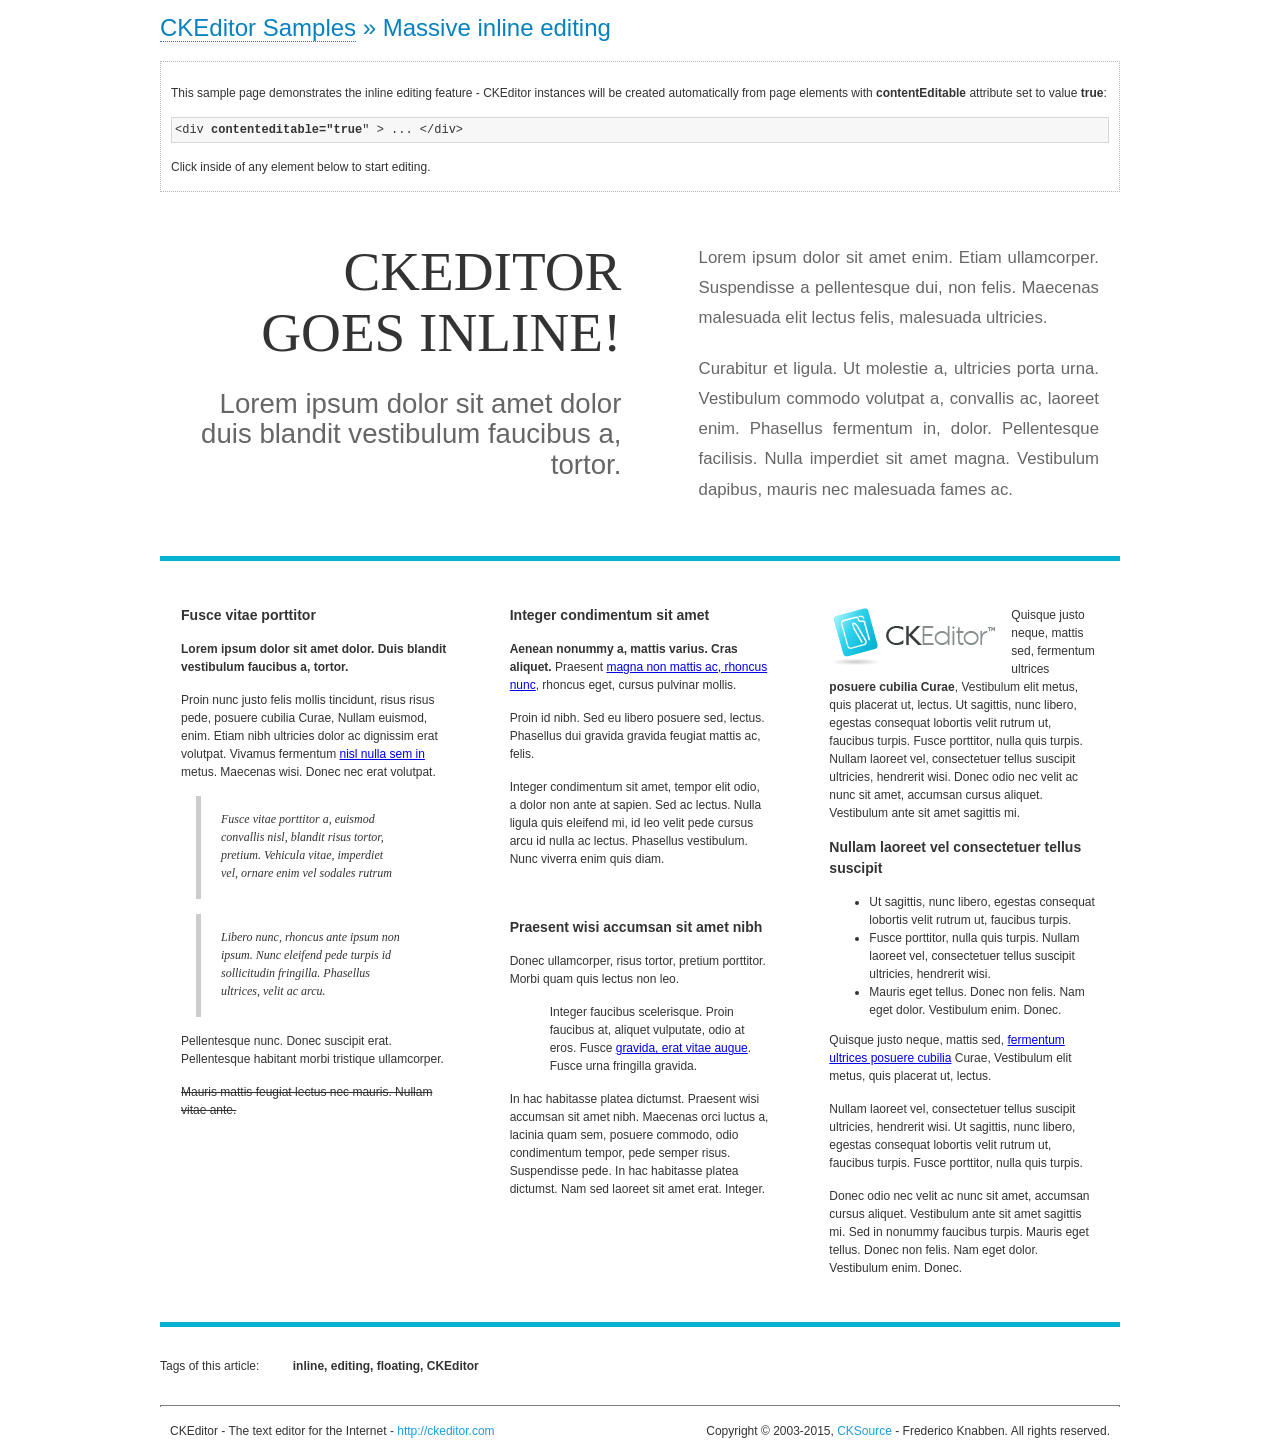
<file: js/ckeditor/samples/inlineall.html>
<!DOCTYPE html>
<!--
Copyright (c) 2003-2015, CKSource - Frederico Knabben. All rights reserved.
For licensing, see LICENSE.md or http://ckeditor.com/license
-->
<html>
<head>
	<meta charset="utf-8">
	<title>Massive inline editing &mdash; CKEditor Sample</title>
	<script src="../ckeditor.js"></script>
	<script>

		// This code is generally not necessary, but it is here to demonstrate
		// how to customize specific editor instances on the fly. This fits well
		// this demo because we have editable elements (like headers) that
		// require less features.

		// The "instanceCreated" event is fired for every editor instance created.
		CKEDITOR.on( 'instanceCreated', function( event ) {
			var editor = event.editor,
				element = editor.element;

			// Customize editors for headers and tag list.
			// These editors don't need features like smileys, templates, iframes etc.
			if ( element.is( 'h1', 'h2', 'h3' ) || element.getAttribute( 'id' ) == 'taglist' ) {
				// Customize the editor configurations on "configLoaded" event,
				// which is fired after the configuration file loading and
				// execution. This makes it possible to change the
				// configurations before the editor initialization takes place.
				editor.on( 'configLoaded', function() {

					// Remove unnecessary plugins to make the editor simpler.
					editor.config.removePlugins = 'colorbutton,find,flash,font,' +
						'forms,iframe,image,newpage,removeformat,' +
						'smiley,specialchar,stylescombo,templates';

					// Rearrange the layout of the toolbar.
					editor.config.toolbarGroups = [
						{ name: 'editing',		groups: [ 'basicstyles', 'links' ] },
						{ name: 'undo' },
						{ name: 'clipboard',	groups: [ 'selection', 'clipboard' ] },
						{ name: 'about' }
					];
				});
			}
		});

	</script>
	<link href="sample.css" rel="stylesheet">
	<style>

		/* The following styles are just to make the page look nice. */

		/* Workaround to show Arial Black in Firefox. */
		@font-face
		{
			font-family: 'arial-black';
			src: local('Arial Black');
		}

		*[contenteditable="true"]
		{
			padding: 10px;
		}

		#container
		{
			width: 960px;
			margin: 30px auto 0;
		}

		#header
		{
			overflow: hidden;
			padding: 0 0 30px;
			border-bottom: 5px solid #05B2D2;
			position: relative;
		}

		#headerLeft,
		#headerRight
		{
			width: 49%;
			overflow: hidden;
		}

		#headerLeft
		{
			float: left;
			padding: 10px 1px 1px;
		}

		#headerLeft h2,
		#headerLeft h3
		{
			text-align: right;
			margin: 0;
			overflow: hidden;
			font-weight: normal;
		}

		#headerLeft h2
		{
			font-family: "Arial Black",arial-black;
			font-size: 4.6em;
			line-height: 1.1;
			text-transform: uppercase;
		}

		#headerLeft h3
		{
			font-size: 2.3em;
			line-height: 1.1;
			margin: .2em 0 0;
			color: #666;
		}

		#headerRight
		{
			float: right;
			padding: 1px;
		}

		#headerRight p
		{
			line-height: 1.8;
			text-align: justify;
			margin: 0;
		}

		#headerRight p + p
		{
			margin-top: 20px;
		}

		#headerRight > div
		{
			padding: 20px;
			margin: 0 0 0 30px;
			font-size: 1.4em;
			color: #666;
		}

		#columns
		{
			color: #333;
			overflow: hidden;
			padding: 20px 0;
		}

		#columns > div
		{
			float: left;
			width: 33.3%;
		}

		#columns #column1 > div
		{
			margin-left: 1px;
		}

		#columns #column3 > div
		{
			margin-right: 1px;
		}

		#columns > div > div
		{
			margin: 0px 10px;
			padding: 10px 20px;
		}

		#columns blockquote
		{
			margin-left: 15px;
		}

		#tagLine
		{
			border-top: 5px solid #05B2D2;
			padding-top: 20px;
		}

		#taglist {
			display: inline-block;
			margin-left: 20px;
			font-weight: bold;
			margin: 0 0 0 20px;
		}

	</style>
</head>
<body>
<div>
	<h1 class="samples"><a href="index.html">CKEditor Samples</a> &raquo; Massive inline editing</h1>
	<div class="description">
		<p>This sample page demonstrates the inline editing feature - CKEditor instances will be created automatically from page elements with <strong>contentEditable</strong> attribute set to value <strong>true</strong>:</p>
		<pre class="samples">&lt;div <strong>contenteditable="true</strong>" &gt; ... &lt;/div&gt;</pre>
		<p>Click inside of any element below to start editing.</p>
	</div>
</div>
<div id="container">
	<div id="header">
		<div id="headerLeft">
			<h2 id="sampleTitle" contenteditable="true">
				CKEditor<br> Goes Inline!
			</h2>
			<h3 contenteditable="true">
				Lorem ipsum dolor sit amet dolor duis blandit vestibulum faucibus a, tortor.
			</h3>
		</div>
		<div id="headerRight">
			<div contenteditable="true">
				<p>
					Lorem ipsum dolor sit amet enim. Etiam ullamcorper. Suspendisse a pellentesque dui, non felis. Maecenas malesuada elit lectus felis, malesuada ultricies.
				</p>
				<p>
					Curabitur et ligula. Ut molestie a, ultricies porta urna. Vestibulum commodo volutpat a, convallis ac, laoreet enim. Phasellus fermentum in, dolor. Pellentesque facilisis. Nulla imperdiet sit amet magna. Vestibulum dapibus, mauris nec malesuada fames ac.
				</p>
			</div>
		</div>
	</div>
	<div id="columns">
		<div id="column1">
			<div contenteditable="true">
				<h3>
					Fusce vitae porttitor
				</h3>
				<p>
					<strong>
						Lorem ipsum dolor sit amet dolor. Duis blandit vestibulum faucibus a, tortor.
					</strong>
				</p>
				<p>
					Proin nunc justo felis mollis tincidunt, risus risus pede, posuere cubilia Curae, Nullam euismod, enim. Etiam nibh ultricies dolor ac dignissim erat volutpat. Vivamus fermentum <a href="http://ckeditor.com/">nisl nulla sem in</a> metus. Maecenas wisi. Donec nec erat volutpat.
				</p>
				<blockquote>
					<p>
						Fusce vitae porttitor a, euismod convallis nisl, blandit risus tortor, pretium.
						Vehicula vitae, imperdiet vel, ornare enim vel sodales rutrum
					</p>
				</blockquote>
				<blockquote>
					<p>
						Libero nunc, rhoncus ante ipsum non ipsum. Nunc eleifend pede turpis id sollicitudin fringilla. Phasellus ultrices, velit ac arcu.
					</p>
				</blockquote>
				<p>Pellentesque nunc. Donec suscipit erat. Pellentesque habitant morbi tristique ullamcorper.</p>
				<p><s>Mauris mattis feugiat lectus nec mauris. Nullam vitae ante.</s></p>
			</div>
		</div>
		<div id="column2">
			<div contenteditable="true">
				<h3>
					Integer condimentum sit amet
				</h3>
				<p>
					<strong>Aenean nonummy a, mattis varius. Cras aliquet.</strong>
					Praesent <a href="http://ckeditor.com/">magna non mattis ac, rhoncus nunc</a>, rhoncus eget, cursus pulvinar mollis.</p>
				<p>Proin id nibh. Sed eu libero posuere sed, lectus. Phasellus dui gravida gravida feugiat mattis ac, felis.</p>
				<p>Integer condimentum sit amet, tempor elit odio, a dolor non ante at sapien. Sed ac lectus. Nulla ligula quis eleifend mi, id leo velit pede cursus arcu id nulla ac lectus. Phasellus vestibulum. Nunc viverra enim quis diam.</p>
			</div>
			<div contenteditable="true">
				<h3>
					Praesent wisi accumsan sit amet nibh
				</h3>
				<p>Donec ullamcorper, risus tortor, pretium porttitor. Morbi quam quis lectus non leo.</p>
				<p style="margin-left: 40px; ">Integer faucibus scelerisque. Proin faucibus at, aliquet vulputate, odio at eros. Fusce <a href="http://ckeditor.com/">gravida, erat vitae augue</a>. Fusce urna fringilla gravida.</p>
				<p>In hac habitasse platea dictumst. Praesent wisi accumsan sit amet nibh. Maecenas orci luctus a, lacinia quam sem, posuere commodo, odio condimentum tempor, pede semper risus. Suspendisse pede. In hac habitasse platea dictumst. Nam sed laoreet sit amet erat. Integer.</p>
			</div>
		</div>
		<div id="column3">
			<div contenteditable="true">
				<p>
					<img src="assets/inlineall/logo.png" alt="CKEditor logo" style="float:left">
				</p>
				<p>Quisque justo neque, mattis sed, fermentum ultrices <strong>posuere cubilia Curae</strong>, Vestibulum elit metus, quis placerat ut, lectus. Ut sagittis, nunc libero, egestas consequat lobortis velit rutrum ut, faucibus turpis. Fusce porttitor, nulla quis turpis. Nullam laoreet vel, consectetuer tellus suscipit ultricies, hendrerit wisi. Donec odio nec velit ac nunc sit amet, accumsan cursus aliquet. Vestibulum ante sit amet sagittis mi.</p>
				<h3>
					Nullam laoreet vel consectetuer tellus suscipit
				</h3>
				<ul>
					<li>Ut sagittis, nunc libero, egestas consequat lobortis velit rutrum ut, faucibus turpis.</li>
					<li>Fusce porttitor, nulla quis turpis. Nullam laoreet vel, consectetuer tellus suscipit ultricies, hendrerit wisi.</li>
					<li>Mauris eget tellus. Donec non felis. Nam eget dolor. Vestibulum enim. Donec.</li>
				</ul>
				<p>Quisque justo neque, mattis sed, <a href="http://ckeditor.com/">fermentum ultrices posuere cubilia</a> Curae, Vestibulum elit metus, quis placerat ut, lectus.</p>
				<p>Nullam laoreet vel, consectetuer tellus suscipit ultricies, hendrerit wisi. Ut sagittis, nunc libero, egestas consequat lobortis velit rutrum ut, faucibus turpis. Fusce porttitor, nulla quis turpis.</p>
				<p>Donec odio nec velit ac nunc sit amet, accumsan cursus aliquet. Vestibulum ante sit amet sagittis mi. Sed in nonummy faucibus turpis. Mauris eget tellus. Donec non felis. Nam eget dolor. Vestibulum enim. Donec.</p>
			</div>
		</div>
	</div>
	<div id="tagLine">
		Tags of this article:
		<p id="taglist" contenteditable="true">
			inline, editing, floating, CKEditor
		</p>
	</div>
</div>
<div id="footer">
	<hr>
	<p>
		CKEditor - The text editor for the Internet - <a class="samples" href="http://ckeditor.com/">
			http://ckeditor.com</a>
	</p>
	<p id="copy">
		Copyright &copy; 2003-2015, <a class="samples" href="http://cksource.com/">CKSource</a>
		- Frederico Knabben. All rights reserved.
	</p>
</div>
</body>
</html>
</file>
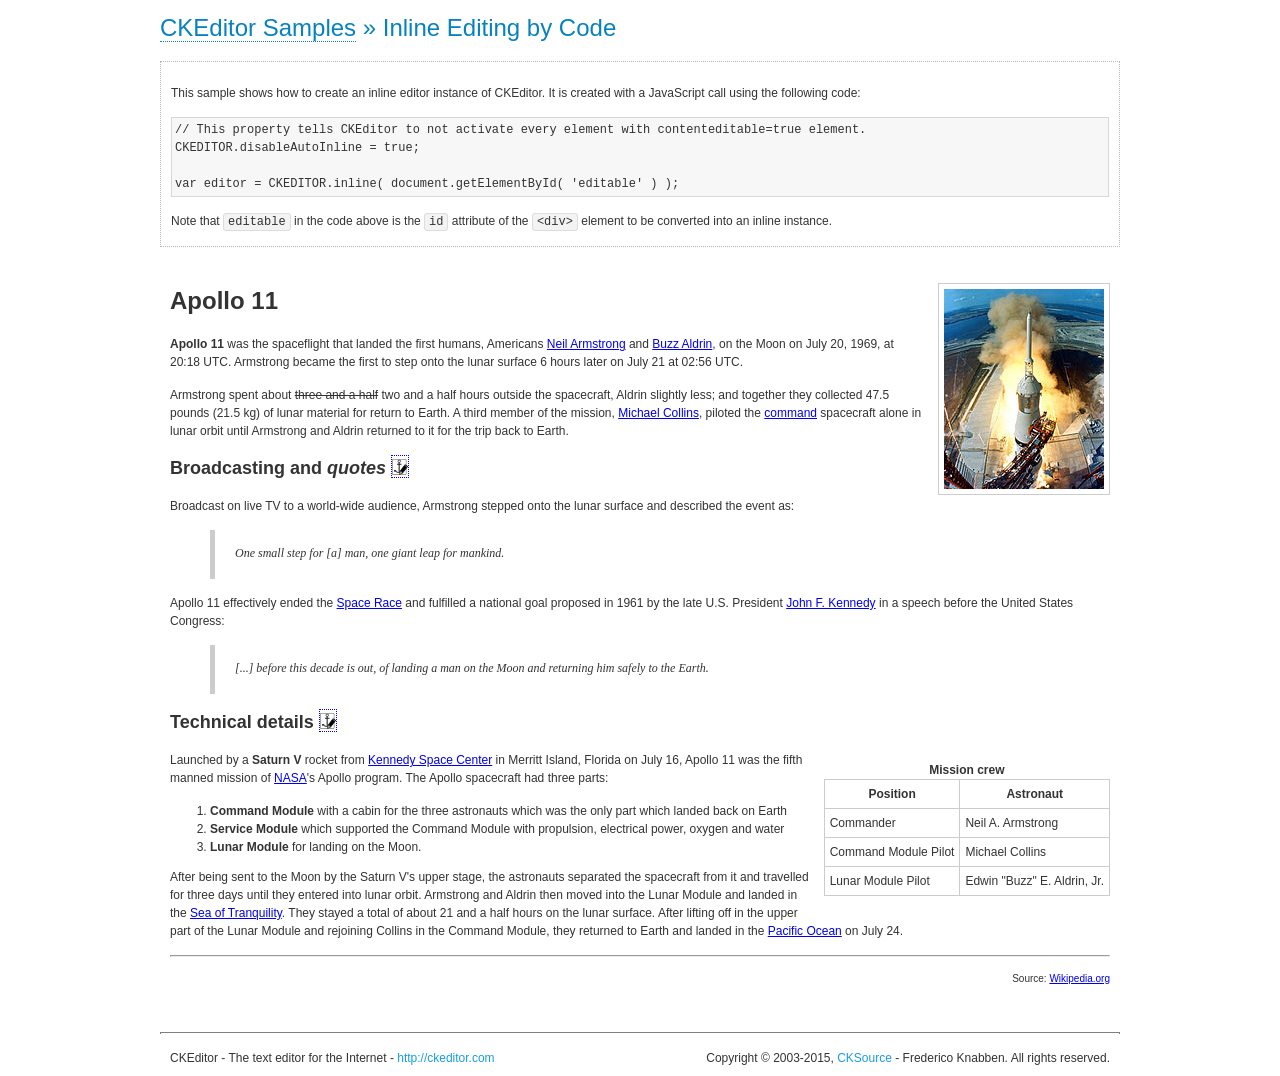
<file: js/ckeditor/samples/inlinebycode.html>
<!DOCTYPE html>
<!--
Copyright (c) 2003-2015, CKSource - Frederico Knabben. All rights reserved.
For licensing, see LICENSE.md or http://ckeditor.com/license
-->
<html>
<head>
	<meta charset="utf-8">
	<title>Inline Editing by Code &mdash; CKEditor Sample</title>
	<script src="../ckeditor.js"></script>
	<link href="sample.css" rel="stylesheet">
	<style>

		#editable
		{
			padding: 10px;
			float: left;
		}

	</style>
</head>
<body>
	<h1 class="samples">
		<a href="index.html">CKEditor Samples</a> &raquo; Inline Editing by Code
	</h1>
	<div class="description">
		<p>
			This sample shows how to create an inline editor instance of CKEditor. It is created
			with a JavaScript call using the following code:
		</p>
<pre class="samples">
// This property tells CKEditor to not activate every element with contenteditable=true element.
CKEDITOR.disableAutoInline = true;

var editor = CKEDITOR.inline( document.getElementById( 'editable' ) );
</pre>
		<p>
			Note that <code>editable</code> in the code above is the <code>id</code>
			attribute of the <code>&lt;div&gt;</code> element to be converted into an inline instance.
		</p>
	</div>
	<div id="editable" contenteditable="true">
		<h1><img alt="Saturn V carrying Apollo 11" class="right" src="assets/sample.jpg" /> Apollo 11</h1>

		<p><b>Apollo 11</b> was the spaceflight that landed the first humans, Americans <a href="http://en.wikipedia.org/wiki/Neil_Armstrong" title="Neil Armstrong">Neil Armstrong</a> and <a href="http://en.wikipedia.org/wiki/Buzz_Aldrin" title="Buzz Aldrin">Buzz Aldrin</a>, on the Moon on July 20, 1969, at 20:18 UTC. Armstrong became the first to step onto the lunar surface 6 hours later on July 21 at 02:56 UTC.</p>

		<p>Armstrong spent about <s>three and a half</s> two and a half hours outside the spacecraft, Aldrin slightly less; and together they collected 47.5 pounds (21.5&nbsp;kg) of lunar material for return to Earth. A third member of the mission, <a href="http://en.wikipedia.org/wiki/Michael_Collins_(astronaut)" title="Michael Collins (astronaut)">Michael Collins</a>, piloted the <a href="http://en.wikipedia.org/wiki/Apollo_Command/Service_Module" title="Apollo Command/Service Module">command</a> spacecraft alone in lunar orbit until Armstrong and Aldrin returned to it for the trip back to Earth.</p>

		<h2>Broadcasting and <em>quotes</em> <a id="quotes" name="quotes"></a></h2>

		<p>Broadcast on live TV to a world-wide audience, Armstrong stepped onto the lunar surface and described the event as:</p>

		<blockquote>
			<p>One small step for [a] man, one giant leap for mankind.</p>
		</blockquote>

		<p>Apollo 11 effectively ended the <a href="http://en.wikipedia.org/wiki/Space_Race" title="Space Race">Space Race</a> and fulfilled a national goal proposed in 1961 by the late U.S. President <a href="http://en.wikipedia.org/wiki/John_F._Kennedy" title="John F. Kennedy">John F. Kennedy</a> in a speech before the United States Congress:</p>

		<blockquote>
			<p>[...] before this decade is out, of landing a man on the Moon and returning him safely to the Earth.</p>
		</blockquote>

		<h2>Technical details <a id="tech-details" name="tech-details"></a></h2>

		<table align="right" border="1" bordercolor="#ccc" cellpadding="5" cellspacing="0" style="border-collapse:collapse;margin:10px 0 10px 15px;">
			<caption><strong>Mission crew</strong></caption>
			<thead>
			<tr>
				<th scope="col">Position</th>
				<th scope="col">Astronaut</th>
			</tr>
			</thead>
			<tbody>
			<tr>
				<td>Commander</td>
				<td>Neil A. Armstrong</td>
			</tr>
			<tr>
				<td>Command Module Pilot</td>
				<td>Michael Collins</td>
			</tr>
			<tr>
				<td>Lunar Module Pilot</td>
				<td>Edwin &quot;Buzz&quot; E. Aldrin, Jr.</td>
			</tr>
			</tbody>
		</table>

		<p>Launched by a <strong>Saturn V</strong> rocket from <a href="http://en.wikipedia.org/wiki/Kennedy_Space_Center" title="Kennedy Space Center">Kennedy Space Center</a> in Merritt Island, Florida on July 16, Apollo 11 was the fifth manned mission of <a href="http://en.wikipedia.org/wiki/NASA" title="NASA">NASA</a>&#39;s Apollo program. The Apollo spacecraft had three parts:</p>

		<ol>
			<li><strong>Command Module</strong> with a cabin for the three astronauts which was the only part which landed back on Earth</li>
			<li><strong>Service Module</strong> which supported the Command Module with propulsion, electrical power, oxygen and water</li>
			<li><strong>Lunar Module</strong> for landing on the Moon.</li>
		</ol>

		<p>After being sent to the Moon by the Saturn V&#39;s upper stage, the astronauts separated the spacecraft from it and travelled for three days until they entered into lunar orbit. Armstrong and Aldrin then moved into the Lunar Module and landed in the <a href="http://en.wikipedia.org/wiki/Mare_Tranquillitatis" title="Mare Tranquillitatis">Sea of Tranquility</a>. They stayed a total of about 21 and a half hours on the lunar surface. After lifting off in the upper part of the Lunar Module and rejoining Collins in the Command Module, they returned to Earth and landed in the <a href="http://en.wikipedia.org/wiki/Pacific_Ocean" title="Pacific Ocean">Pacific Ocean</a> on July 24.</p>

		<hr />
		<p style="text-align: right;"><small>Source: <a href="http://en.wikipedia.org/wiki/Apollo_11">Wikipedia.org</a></small></p>
	</div>

	<script>
		// We need to turn off the automatic editor creation first.
		CKEDITOR.disableAutoInline = true;

		var editor = CKEDITOR.inline( 'editable' );
	</script>
	<div id="footer">
		<hr>
		<p contenteditable="true">
			CKEditor - The text editor for the Internet - <a class="samples" href="http://ckeditor.com/">
				http://ckeditor.com</a>
		</p>
		<p id="copy">
			Copyright &copy; 2003-2015, <a class="samples" href="http://cksource.com/">CKSource</a>
			- Frederico Knabben. All rights reserved.
		</p>
	</div>
</body>
</html>
</file>
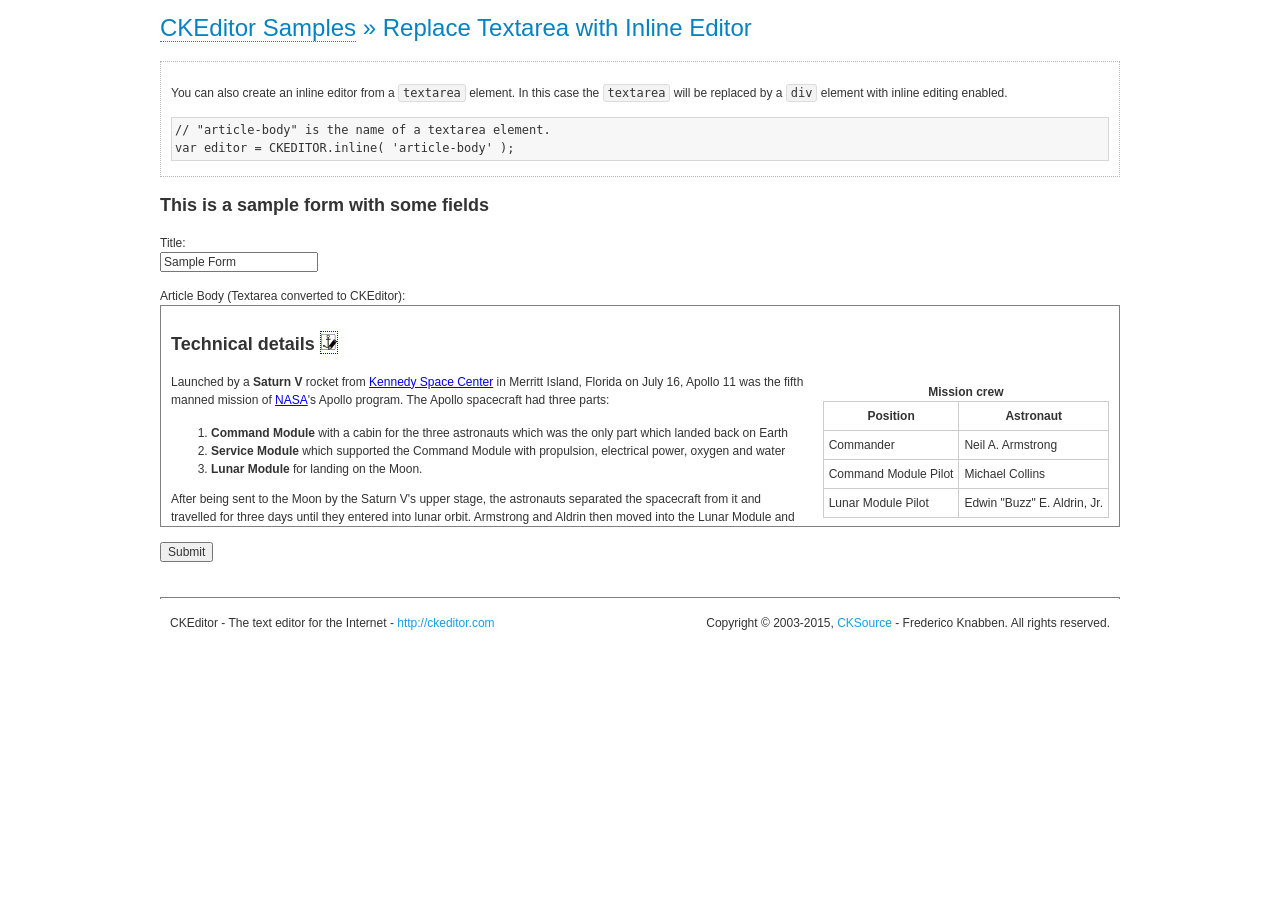
<file: js/ckeditor/samples/inlinetextarea.html>
<!DOCTYPE html>
<!--
Copyright (c) 2003-2015, CKSource - Frederico Knabben. All rights reserved.
For licensing, see LICENSE.md or http://ckeditor.com/license
-->
<html>
<head>
	<meta charset="utf-8">
	<title>Replace Textarea with Inline Editor &mdash; CKEditor Sample</title>
	<script src="../ckeditor.js"></script>
	<link href="sample.css" rel="stylesheet">
	<style>

		/* Style the CKEditor element to look like a textfield */
		.cke_textarea_inline
		{
			padding: 10px;
			height: 200px;
			overflow: auto;

			border: 1px solid gray;
			-webkit-appearance: textfield;
		}

	</style>
</head>
<body>
	<h1 class="samples">
		<a href="index.html">CKEditor Samples</a> &raquo; Replace Textarea with Inline Editor
	</h1>
	<div class="description">
		<p>
			You can also create an inline editor from a <code>textarea</code>
			element. In this case the <code>textarea</code> will be replaced
			by a <code>div</code> element with inline editing enabled.
		</p>
<pre class="samples">
// "article-body" is the name of a textarea element.
var editor = CKEDITOR.inline( 'article-body' );
</pre>
	</div>
	<form action="sample_posteddata.php" method="post">
		<h2>This is a sample form with some fields</h2>
		<p>
			Title:<br>
			<input type="text" name="title" value="Sample Form"></p>
		<p>
			Article Body (Textarea converted to CKEditor):<br>
			<textarea name="article-body" style="height: 200px">
				&lt;h2&gt;Technical details &lt;a id="tech-details" name="tech-details"&gt;&lt;/a&gt;&lt;/h2&gt;

				&lt;table align="right" border="1" bordercolor="#ccc" cellpadding="5" cellspacing="0" style="border-collapse:collapse;margin:10px 0 10px 15px;"&gt;
					&lt;caption&gt;&lt;strong&gt;Mission crew&lt;/strong&gt;&lt;/caption&gt;
					&lt;thead&gt;
					&lt;tr&gt;
						&lt;th scope="col"&gt;Position&lt;/th&gt;
						&lt;th scope="col"&gt;Astronaut&lt;/th&gt;
					&lt;/tr&gt;
					&lt;/thead&gt;
					&lt;tbody&gt;
					&lt;tr&gt;
						&lt;td&gt;Commander&lt;/td&gt;
						&lt;td&gt;Neil A. Armstrong&lt;/td&gt;
					&lt;/tr&gt;
					&lt;tr&gt;
						&lt;td&gt;Command Module Pilot&lt;/td&gt;
						&lt;td&gt;Michael Collins&lt;/td&gt;
					&lt;/tr&gt;
					&lt;tr&gt;
						&lt;td&gt;Lunar Module Pilot&lt;/td&gt;
						&lt;td&gt;Edwin &quot;Buzz&quot; E. Aldrin, Jr.&lt;/td&gt;
					&lt;/tr&gt;
					&lt;/tbody&gt;
				&lt;/table&gt;

				&lt;p&gt;Launched by a &lt;strong&gt;Saturn V&lt;/strong&gt; rocket from &lt;a href="http://en.wikipedia.org/wiki/Kennedy_Space_Center" title="Kennedy Space Center"&gt;Kennedy Space Center&lt;/a&gt; in Merritt Island, Florida on July 16, Apollo 11 was the fifth manned mission of &lt;a href="http://en.wikipedia.org/wiki/NASA" title="NASA"&gt;NASA&lt;/a&gt;&#39;s Apollo program. The Apollo spacecraft had three parts:&lt;/p&gt;

				&lt;ol&gt;
					&lt;li&gt;&lt;strong&gt;Command Module&lt;/strong&gt; with a cabin for the three astronauts which was the only part which landed back on Earth&lt;/li&gt;
					&lt;li&gt;&lt;strong&gt;Service Module&lt;/strong&gt; which supported the Command Module with propulsion, electrical power, oxygen and water&lt;/li&gt;
					&lt;li&gt;&lt;strong&gt;Lunar Module&lt;/strong&gt; for landing on the Moon.&lt;/li&gt;
				&lt;/ol&gt;

				&lt;p&gt;After being sent to the Moon by the Saturn V&#39;s upper stage, the astronauts separated the spacecraft from it and travelled for three days until they entered into lunar orbit. Armstrong and Aldrin then moved into the Lunar Module and landed in the &lt;a href="http://en.wikipedia.org/wiki/Mare_Tranquillitatis" title="Mare Tranquillitatis"&gt;Sea of Tranquility&lt;/a&gt;. They stayed a total of about 21 and a half hours on the lunar surface. After lifting off in the upper part of the Lunar Module and rejoining Collins in the Command Module, they returned to Earth and landed in the &lt;a href="http://en.wikipedia.org/wiki/Pacific_Ocean" title="Pacific Ocean"&gt;Pacific Ocean&lt;/a&gt; on July 24.&lt;/p&gt;

				&lt;hr /&gt;
				&lt;p style="text-align: right;"&gt;&lt;small&gt;Source: &lt;a href="http://en.wikipedia.org/wiki/Apollo_11"&gt;Wikipedia.org&lt;/a&gt;&lt;/small&gt;&lt;/p&gt;
			</textarea>
		</p>
		<p>
			<input type="submit" value="Submit">
		</p>
	</form>

	<script>
		CKEDITOR.inline( 'article-body' );
	</script>
	<div id="footer">
		<hr>
		<p>
			CKEditor - The text editor for the Internet - <a class="samples" href="http://ckeditor.com/">
				http://ckeditor.com</a>
		</p>
		<p id="copy">
			Copyright &copy; 2003-2015, <a class="samples" href="http://cksource.com/">CKSource</a>
			- Frederico Knabben. All rights reserved.
		</p>
	</div>
</body>
</html>
</file>
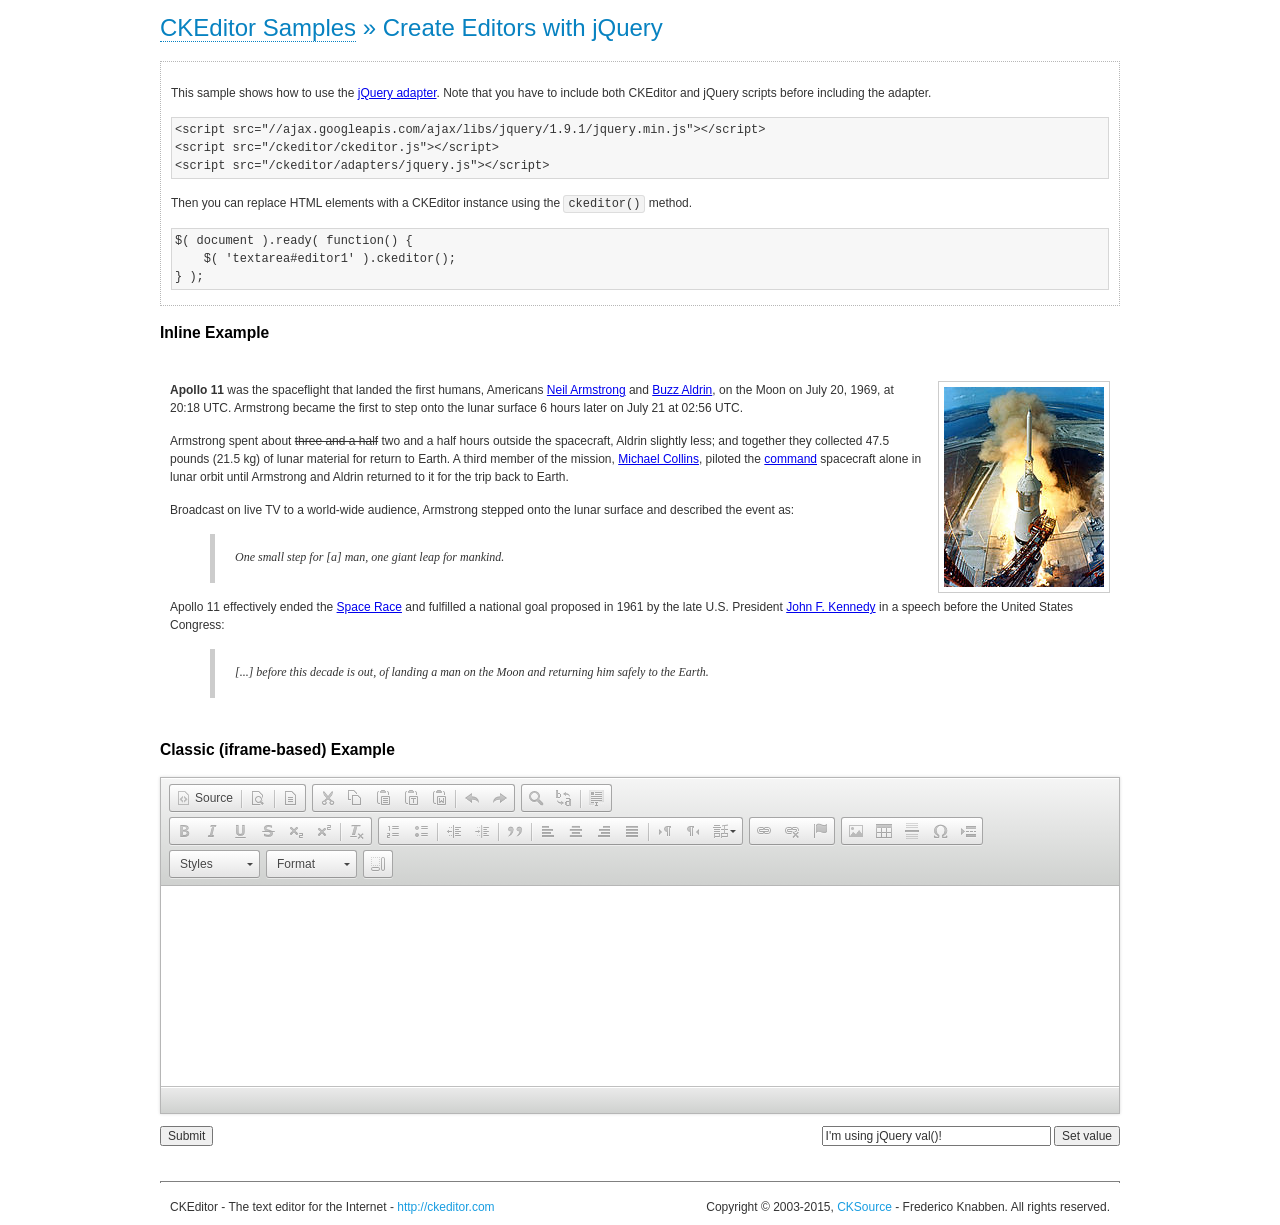
<file: js/ckeditor/samples/jquery.html>
<!DOCTYPE html>
<!--
Copyright (c) 2003-2015, CKSource - Frederico Knabben. All rights reserved.
For licensing, see LICENSE.md or http://ckeditor.com/license
-->
<html>
<head>
	<meta charset="utf-8">
	<title>jQuery Adapter &mdash; CKEditor Sample</title>
	<script src="http://code.jquery.com/jquery-1.11.0.min.js"></script>
	<script src="../ckeditor.js"></script>
	<script src="../adapters/jquery.js"></script>
	<link href="sample.css" rel="stylesheet">
	<style>

		#editable
		{
			padding: 10px;
			float: left;
		}

	</style>
	<script>

		CKEDITOR.disableAutoInline = true;

		$( document ).ready( function() {
			$( '#editor1' ).ckeditor(); // Use CKEDITOR.replace() if element is <textarea>.
			$( '#editable' ).ckeditor(); // Use CKEDITOR.inline().
		} );

		function setValue() {
			$( '#editor1' ).val( $( 'input#val' ).val() );
		}

	</script>
</head>
<body>
	<h1 class="samples">
		<a href="index.html" id="a-test">CKEditor Samples</a> &raquo; Create Editors with jQuery
	</h1>
	<form action="sample_posteddata.php" method="post">
		<div class="description">
			<p>
				This sample shows how to use the <a href="http://docs.ckeditor.com/#!/guide/dev_jquery">jQuery adapter</a>.
				Note that you have to include both CKEditor and jQuery scripts before including the adapter.
			</p>

<pre class="samples">
&lt;script src="//ajax.googleapis.com/ajax/libs/jquery/1.9.1/jquery.min.js"&gt;&lt;/script&gt;
&lt;script src="/ckeditor/ckeditor.js"&gt;&lt;/script&gt;
&lt;script src="/ckeditor/adapters/jquery.js"&gt;&lt;/script&gt;
</pre>

			<p>Then you can replace HTML elements with a CKEditor instance using the <code>ckeditor()</code> method.</p>

<pre class="samples">
$( document ).ready( function() {
	$( 'textarea#editor1' ).ckeditor();
} );
</pre>
		</div>

		<h2 class="samples">Inline Example</h2>

		<div id="editable" contenteditable="true">
			<p><img alt="Saturn V carrying Apollo 11" class="right" src="assets/sample.jpg"/><b>Apollo 11</b> was the spaceflight that landed the first humans, Americans <a href="http://en.wikipedia.org/wiki/Neil_Armstrong" title="Neil Armstrong">Neil Armstrong</a> and <a href="http://en.wikipedia.org/wiki/Buzz_Aldrin" title="Buzz Aldrin">Buzz Aldrin</a>, on the Moon on July 20, 1969, at 20:18 UTC. Armstrong became the first to step onto the lunar surface 6 hours later on July 21 at 02:56 UTC.</p>
			<p>Armstrong spent about <s>three and a half</s> two and a half hours outside the spacecraft, Aldrin slightly less; and together they collected 47.5 pounds (21.5&nbsp;kg) of lunar material for return to Earth. A third member of the mission, <a href="http://en.wikipedia.org/wiki/Michael_Collins_(astronaut)" title="Michael Collins (astronaut)">Michael Collins</a>, piloted the <a href="http://en.wikipedia.org/wiki/Apollo_Command/Service_Module" title="Apollo Command/Service Module">command</a> spacecraft alone in lunar orbit until Armstrong and Aldrin returned to it for the trip back to Earth.
			<p>Broadcast on live TV to a world-wide audience, Armstrong stepped onto the lunar surface and described the event as:</p>
			<blockquote><p>One small step for [a] man, one giant leap for mankind.</p></blockquote> <p>Apollo 11 effectively ended the <a href="http://en.wikipedia.org/wiki/Space_Race" title="Space Race">Space Race</a> and fulfilled a national goal proposed in 1961 by the late U.S. President <a href="http://en.wikipedia.org/wiki/John_F._Kennedy" title="John F. Kennedy">John F. Kennedy</a> in a speech before the United States Congress:</p> <blockquote><p>[...] before this decade is out, of landing a man on the Moon and returning him safely to the Earth.</p></blockquote>
		</div>

		<br style="clear: both">

		<h2 class="samples">Classic (iframe-based) Example</h2>

		<textarea cols="80" id="editor1" name="editor1" rows="10">
			&lt;h2&gt;Technical details &lt;a id=&quot;tech-details&quot; name=&quot;tech-details&quot;&gt;&lt;/a&gt;&lt;/h2&gt; &lt;table align=&quot;right&quot; border=&quot;1&quot; bordercolor=&quot;#ccc&quot; cellpadding=&quot;5&quot; cellspacing=&quot;0&quot; style=&quot;border-collapse:collapse;margin:10px 0 10px 15px;&quot;&gt; &lt;caption&gt;&lt;strong&gt;Mission crew&lt;/strong&gt;&lt;/caption&gt; &lt;thead&gt; &lt;tr&gt; &lt;th scope=&quot;col&quot;&gt;Position&lt;/th&gt; &lt;th scope=&quot;col&quot;&gt;Astronaut&lt;/th&gt; &lt;/tr&gt; &lt;/thead&gt; &lt;tbody&gt; &lt;tr&gt; &lt;td&gt;Commander&lt;/td&gt; &lt;td&gt;Neil A. Armstrong&lt;/td&gt; &lt;/tr&gt; &lt;tr&gt; &lt;td&gt;Command Module Pilot&lt;/td&gt; &lt;td&gt;Michael Collins&lt;/td&gt; &lt;/tr&gt; &lt;tr&gt; &lt;td&gt;Lunar Module Pilot&lt;/td&gt; &lt;td&gt;Edwin &amp;quot;Buzz&amp;quot; E. Aldrin, Jr.&lt;/td&gt; &lt;/tr&gt; &lt;/tbody&gt; &lt;/table&gt; &lt;p&gt;Launched by a &lt;strong&gt;Saturn V&lt;/strong&gt; rocket from &lt;a href=&quot;http://en.wikipedia.org/wiki/Kennedy_Space_Center&quot; title=&quot;Kennedy Space Center&quot;&gt;Kennedy Space Center&lt;/a&gt; in Merritt Island, Florida on July 16, Apollo 11 was the fifth manned mission of &lt;a href=&quot;http://en.wikipedia.org/wiki/NASA&quot; title=&quot;NASA&quot;&gt;NASA&lt;/a&gt;&amp;#39;s Apollo program. The Apollo spacecraft had three parts:&lt;/p&gt; &lt;ol&gt; &lt;li&gt;&lt;strong&gt;Command Module&lt;/strong&gt; with a cabin for the three astronauts which was the only part which landed back on Earth&lt;/li&gt; &lt;li&gt;&lt;strong&gt;Service Module&lt;/strong&gt; which supported the Command Module with propulsion, electrical power, oxygen and water&lt;/li&gt; &lt;li&gt;&lt;strong&gt;Lunar Module&lt;/strong&gt; for landing on the Moon.&lt;/li&gt; &lt;/ol&gt; &lt;p&gt;After being sent to the Moon by the Saturn V&amp;#39;s upper stage, the astronauts separated the spacecraft from it and travelled for three days until they entered into lunar orbit. Armstrong and Aldrin then moved into the Lunar Module and landed in the &lt;a href=&quot;http://en.wikipedia.org/wiki/Mare_Tranquillitatis&quot; title=&quot;Mare Tranquillitatis&quot;&gt;Sea of Tranquility&lt;/a&gt;. They stayed a total of about 21 and a half hours on the lunar surface. After lifting off in the upper part of the Lunar Module and rejoining Collins in the Command Module, they returned to Earth and landed in the &lt;a href=&quot;http://en.wikipedia.org/wiki/Pacific_Ocean&quot; title=&quot;Pacific Ocean&quot;&gt;Pacific Ocean&lt;/a&gt; on July 24.&lt;/p&gt; &lt;hr/&gt; &lt;p style=&quot;text-align: right;&quot;&gt;&lt;small&gt;Source: &lt;a href=&quot;http://en.wikipedia.org/wiki/Apollo_11&quot;&gt;Wikipedia.org&lt;/a&gt;&lt;/small&gt;&lt;/p&gt;
		</textarea>

		<p style="overflow: hidden">
			<input style="float: left" type="submit" value="Submit">
			<span style="float: right">
				<input type="text" id="val" value="I'm using jQuery val()!" size="30">
				<input onclick="setValue();" type="button" value="Set value">
			</span>
		</p>
	</form>
	<div id="footer">
		<hr>
		<p>
			CKEditor - The text editor for the Internet - <a class="samples" href="http://ckeditor.com/">http://ckeditor.com</a>
		</p>
		<p id="copy">
			Copyright &copy; 2003-2015, <a class="samples" href="http://cksource.com/">CKSource</a> - Frederico
			Knabben. All rights reserved.
		</p>
	</div>
</body>
</html>
</file>
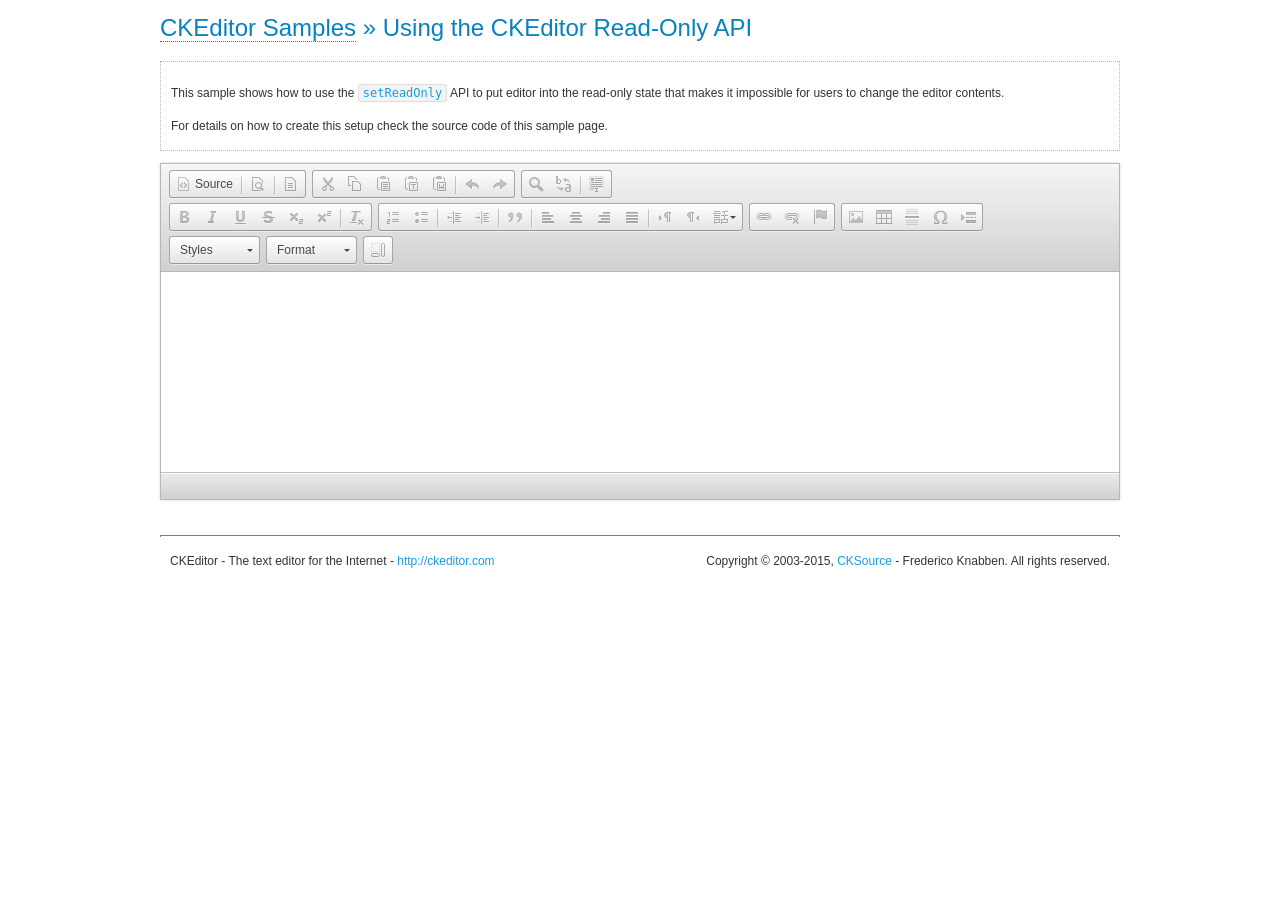
<file: js/ckeditor/samples/readonly.html>
<!DOCTYPE html>
<!--
Copyright (c) 2003-2015, CKSource - Frederico Knabben. All rights reserved.
For licensing, see LICENSE.md or http://ckeditor.com/license
-->
<html>
<head>
	<meta charset="utf-8">
	<title>Using the CKEditor Read-Only API &mdash; CKEditor Sample</title>
	<script src="../ckeditor.js"></script>
	<link rel="stylesheet" href="sample.css">
	<script>

		var editor;

		// The instanceReady event is fired, when an instance of CKEditor has finished
		// its initialization.
		CKEDITOR.on( 'instanceReady', function( ev ) {
			editor = ev.editor;

			// Show this "on" button.
			document.getElementById( 'readOnlyOn' ).style.display = '';

			// Event fired when the readOnly property changes.
			editor.on( 'readOnly', function() {
				document.getElementById( 'readOnlyOn' ).style.display = this.readOnly ? 'none' : '';
				document.getElementById( 'readOnlyOff' ).style.display = this.readOnly ? '' : 'none';
			});
		});

		function toggleReadOnly( isReadOnly ) {
			// Change the read-only state of the editor.
			// http://docs.ckeditor.com/#!/api/CKEDITOR.editor-method-setReadOnly
			editor.setReadOnly( isReadOnly );
		}

	</script>
</head>
<body>
	<h1 class="samples">
		<a href="index.html">CKEditor Samples</a> &raquo; Using the CKEditor Read-Only API
	</h1>
	<div class="description">
		<p>
			This sample shows how to use the
			<code><a class="samples" href="http://docs.ckeditor.com/#!/api/CKEDITOR.editor-method-setReadOnly">setReadOnly</a></code>
			API to put editor into the read-only state that makes it impossible for users to change the editor contents.
		</p>
		<p>
			For details on how to create this setup check the source code of this sample page.
		</p>
	</div>
	<form action="sample_posteddata.php" method="post">
		<p>
			<textarea class="ckeditor" id="editor1" name="editor1" cols="100" rows="10">&lt;p&gt;This is some &lt;strong&gt;sample text&lt;/strong&gt;. You are using &lt;a href="http://ckeditor.com/"&gt;CKEditor&lt;/a&gt;.&lt;/p&gt;</textarea>
		</p>
		<p>
			<input id="readOnlyOn" onclick="toggleReadOnly();" type="button" value="Make it read-only" style="display:none">
			<input id="readOnlyOff" onclick="toggleReadOnly( false );" type="button" value="Make it editable again" style="display:none">
		</p>
	</form>
	<div id="footer">
		<hr>
		<p>
			CKEditor - The text editor for the Internet - <a class="samples" href="http://ckeditor.com/">http://ckeditor.com</a>
		</p>
		<p id="copy">
			Copyright &copy; 2003-2015, <a class="samples" href="http://cksource.com/">CKSource</a> - Frederico
			Knabben. All rights reserved.
		</p>
	</div>
</body>
</html>
</file>
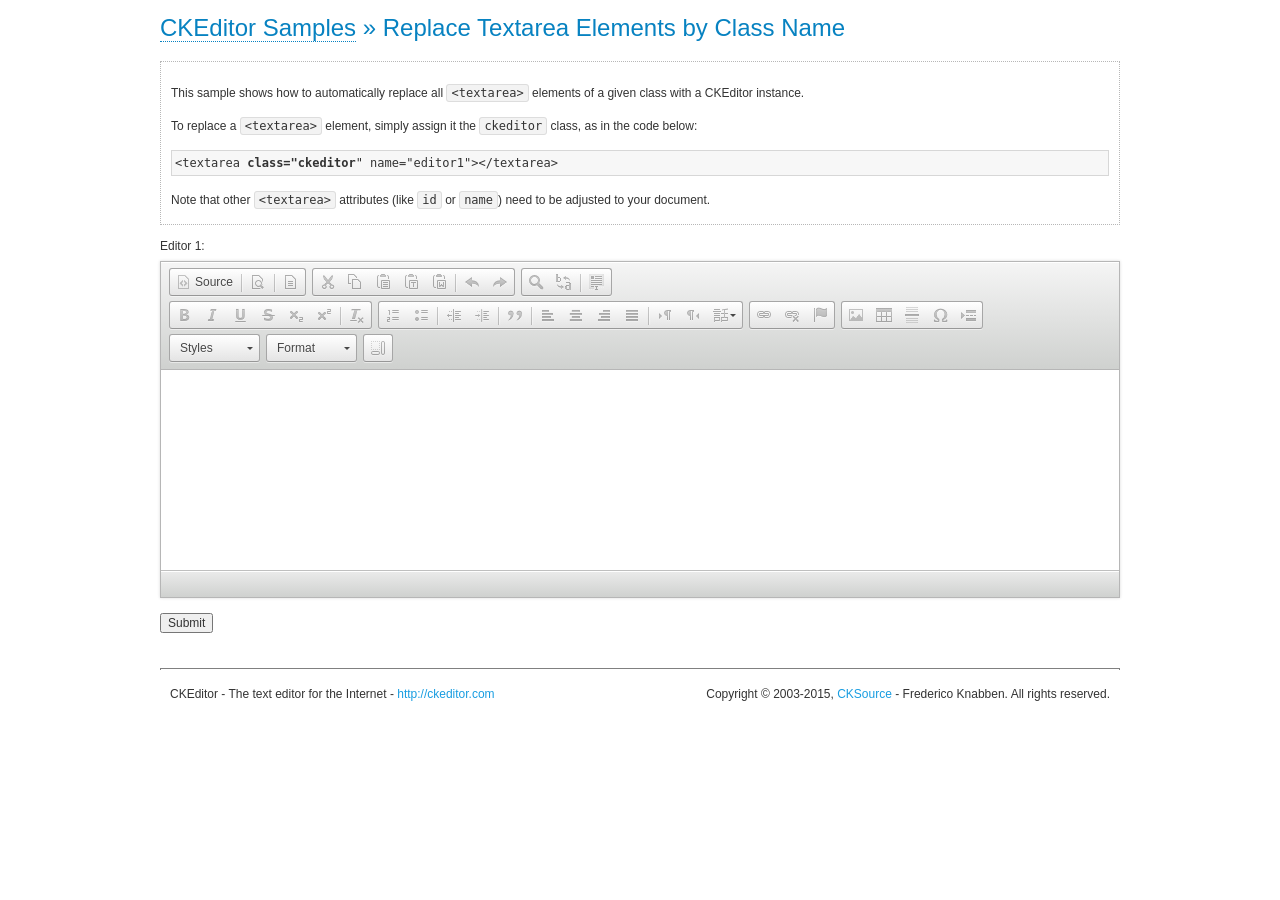
<file: js/ckeditor/samples/replacebyclass.html>
<!DOCTYPE html>
<!--
Copyright (c) 2003-2015, CKSource - Frederico Knabben. All rights reserved.
For licensing, see LICENSE.md or http://ckeditor.com/license
-->
<html>
<head>
	<meta charset="utf-8">
	<title>Replace Textareas by Class Name &mdash; CKEditor Sample</title>
	<script src="../ckeditor.js"></script>
	<link rel="stylesheet" href="sample.css">
</head>
<body>
	<h1 class="samples">
		<a href="index.html">CKEditor Samples</a> &raquo; Replace Textarea Elements by Class Name
	</h1>
	<div class="description">
		<p>
			This sample shows how to automatically replace all <code>&lt;textarea&gt;</code> elements
			of a given class with a CKEditor instance.
		</p>
		<p>
			To replace a <code>&lt;textarea&gt;</code> element, simply assign it the <code>ckeditor</code>
			class, as in the code below:
		</p>
<pre class="samples">
&lt;textarea <strong>class="ckeditor</strong>" name="editor1"&gt;&lt;/textarea&gt;
</pre>
		<p>
			Note that other <code>&lt;textarea&gt;</code> attributes (like <code>id</code> or <code>name</code>) need to be adjusted to your document.
		</p>
	</div>
	<form action="sample_posteddata.php" method="post">
		<p>
			<label for="editor1">
				Editor 1:
			</label>
			<textarea class="ckeditor" cols="80" id="editor1" name="editor1" rows="10">
				&lt;h1&gt;&lt;img alt=&quot;Saturn V carrying Apollo 11&quot; class=&quot;right&quot; src=&quot;assets/sample.jpg&quot;/&gt; Apollo 11&lt;/h1&gt; &lt;p&gt;&lt;b&gt;Apollo 11&lt;/b&gt; was the spaceflight that landed the first humans, Americans &lt;a href=&quot;http://en.wikipedia.org/wiki/Neil_Armstrong&quot; title=&quot;Neil Armstrong&quot;&gt;Neil Armstrong&lt;/a&gt; and &lt;a href=&quot;http://en.wikipedia.org/wiki/Buzz_Aldrin&quot; title=&quot;Buzz Aldrin&quot;&gt;Buzz Aldrin&lt;/a&gt;, on the Moon on July 20, 1969, at 20:18 UTC. Armstrong became the first to step onto the lunar surface 6 hours later on July 21 at 02:56 UTC.&lt;/p&gt; &lt;p&gt;Armstrong spent about &lt;s&gt;three and a half&lt;/s&gt; two and a half hours outside the spacecraft, Aldrin slightly less; and together they collected 47.5 pounds (21.5&amp;nbsp;kg) of lunar material for return to Earth. A third member of the mission, &lt;a href=&quot;http://en.wikipedia.org/wiki/Michael_Collins_(astronaut)&quot; title=&quot;Michael Collins (astronaut)&quot;&gt;Michael Collins&lt;/a&gt;, piloted the &lt;a href=&quot;http://en.wikipedia.org/wiki/Apollo_Command/Service_Module&quot; title=&quot;Apollo Command/Service Module&quot;&gt;command&lt;/a&gt; spacecraft alone in lunar orbit until Armstrong and Aldrin returned to it for the trip back to Earth.&lt;/p&gt; &lt;h2&gt;Broadcasting and &lt;em&gt;quotes&lt;/em&gt; &lt;a id=&quot;quotes&quot; name=&quot;quotes&quot;&gt;&lt;/a&gt;&lt;/h2&gt; &lt;p&gt;Broadcast on live TV to a world-wide audience, Armstrong stepped onto the lunar surface and described the event as:&lt;/p&gt; &lt;blockquote&gt;&lt;p&gt;One small step for [a] man, one giant leap for mankind.&lt;/p&gt;&lt;/blockquote&gt; &lt;p&gt;Apollo 11 effectively ended the &lt;a href=&quot;http://en.wikipedia.org/wiki/Space_Race&quot; title=&quot;Space Race&quot;&gt;Space Race&lt;/a&gt; and fulfilled a national goal proposed in 1961 by the late U.S. President &lt;a href=&quot;http://en.wikipedia.org/wiki/John_F._Kennedy&quot; title=&quot;John F. Kennedy&quot;&gt;John F. Kennedy&lt;/a&gt; in a speech before the United States Congress:&lt;/p&gt; &lt;blockquote&gt;&lt;p&gt;[...] before this decade is out, of landing a man on the Moon and returning him safely to the Earth.&lt;/p&gt;&lt;/blockquote&gt; &lt;h2&gt;Technical details &lt;a id=&quot;tech-details&quot; name=&quot;tech-details&quot;&gt;&lt;/a&gt;&lt;/h2&gt; &lt;table align=&quot;right&quot; border=&quot;1&quot; bordercolor=&quot;#ccc&quot; cellpadding=&quot;5&quot; cellspacing=&quot;0&quot; style=&quot;border-collapse:collapse;margin:10px 0 10px 15px;&quot;&gt; &lt;caption&gt;&lt;strong&gt;Mission crew&lt;/strong&gt;&lt;/caption&gt; &lt;thead&gt; &lt;tr&gt; &lt;th scope=&quot;col&quot;&gt;Position&lt;/th&gt; &lt;th scope=&quot;col&quot;&gt;Astronaut&lt;/th&gt; &lt;/tr&gt; &lt;/thead&gt; &lt;tbody&gt; &lt;tr&gt; &lt;td&gt;Commander&lt;/td&gt; &lt;td&gt;Neil A. Armstrong&lt;/td&gt; &lt;/tr&gt; &lt;tr&gt; &lt;td&gt;Command Module Pilot&lt;/td&gt; &lt;td&gt;Michael Collins&lt;/td&gt; &lt;/tr&gt; &lt;tr&gt; &lt;td&gt;Lunar Module Pilot&lt;/td&gt; &lt;td&gt;Edwin &amp;quot;Buzz&amp;quot; E. Aldrin, Jr.&lt;/td&gt; &lt;/tr&gt; &lt;/tbody&gt; &lt;/table&gt; &lt;p&gt;Launched by a &lt;strong&gt;Saturn V&lt;/strong&gt; rocket from &lt;a href=&quot;http://en.wikipedia.org/wiki/Kennedy_Space_Center&quot; title=&quot;Kennedy Space Center&quot;&gt;Kennedy Space Center&lt;/a&gt; in Merritt Island, Florida on July 16, Apollo 11 was the fifth manned mission of &lt;a href=&quot;http://en.wikipedia.org/wiki/NASA&quot; title=&quot;NASA&quot;&gt;NASA&lt;/a&gt;&amp;#39;s Apollo program. The Apollo spacecraft had three parts:&lt;/p&gt; &lt;ol&gt; &lt;li&gt;&lt;strong&gt;Command Module&lt;/strong&gt; with a cabin for the three astronauts which was the only part which landed back on Earth&lt;/li&gt; &lt;li&gt;&lt;strong&gt;Service Module&lt;/strong&gt; which supported the Command Module with propulsion, electrical power, oxygen and water&lt;/li&gt; &lt;li&gt;&lt;strong&gt;Lunar Module&lt;/strong&gt; for landing on the Moon.&lt;/li&gt; &lt;/ol&gt; &lt;p&gt;After being sent to the Moon by the Saturn V&amp;#39;s upper stage, the astronauts separated the spacecraft from it and travelled for three days until they entered into lunar orbit. Armstrong and Aldrin then moved into the Lunar Module and landed in the &lt;a href=&quot;http://en.wikipedia.org/wiki/Mare_Tranquillitatis&quot; title=&quot;Mare Tranquillitatis&quot;&gt;Sea of Tranquility&lt;/a&gt;. They stayed a total of about 21 and a half hours on the lunar surface. After lifting off in the upper part of the Lunar Module and rejoining Collins in the Command Module, they returned to Earth and landed in the &lt;a href=&quot;http://en.wikipedia.org/wiki/Pacific_Ocean&quot; title=&quot;Pacific Ocean&quot;&gt;Pacific Ocean&lt;/a&gt; on July 24.&lt;/p&gt; &lt;hr/&gt; &lt;p style=&quot;text-align: right;&quot;&gt;&lt;small&gt;Source: &lt;a href=&quot;http://en.wikipedia.org/wiki/Apollo_11&quot;&gt;Wikipedia.org&lt;/a&gt;&lt;/small&gt;&lt;/p&gt;
			</textarea>
		</p>
		<p>
			<input type="submit" value="Submit">
		</p>
	</form>
	<div id="footer">
		<hr>
		<p>
			CKEditor - The text editor for the Internet - <a class="samples" href="http://ckeditor.com/">http://ckeditor.com</a>
		</p>
		<p id="copy">
			Copyright &copy; 2003-2015, <a class="samples" href="http://cksource.com/">CKSource</a> - Frederico
			Knabben. All rights reserved.
		</p>
	</div>
</body>
</html>
</file>
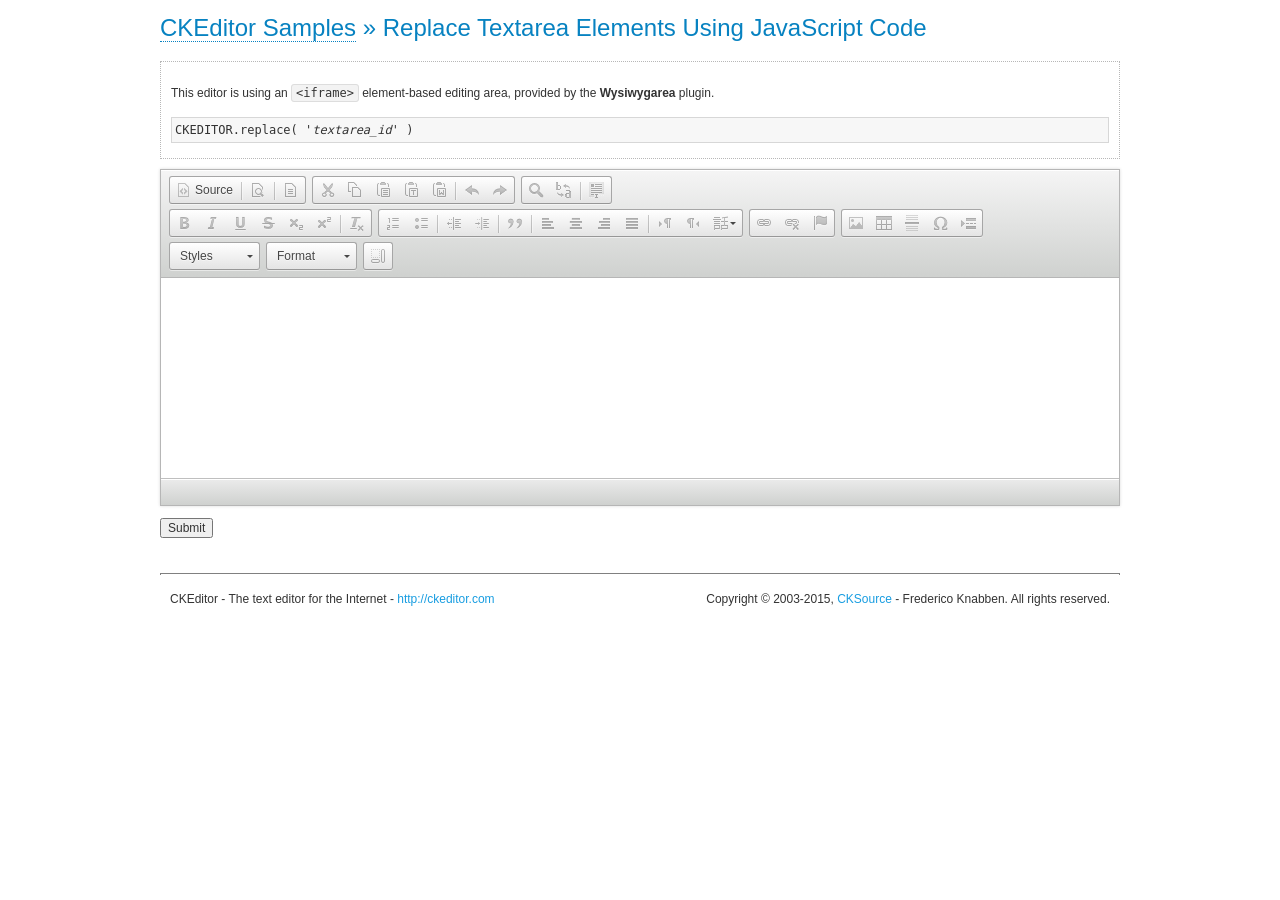
<file: js/ckeditor/samples/replacebycode.html>
<!DOCTYPE html>
<!--
Copyright (c) 2003-2015, CKSource - Frederico Knabben. All rights reserved.
For licensing, see LICENSE.md or http://ckeditor.com/license
-->
<html>
<head>
	<meta charset="utf-8">
	<title>Replace Textarea by Code &mdash; CKEditor Sample</title>
	<script src="../ckeditor.js"></script>
	<link href="sample.css" rel="stylesheet">
</head>
<body>
	<h1 class="samples">
		<a href="index.html">CKEditor Samples</a> &raquo; Replace Textarea Elements Using JavaScript Code
	</h1>
	<form action="sample_posteddata.php" method="post">
		<div class="description">
			<p>
				This editor is using an <code>&lt;iframe&gt;</code> element-based editing area, provided by the <strong>Wysiwygarea</strong> plugin.
			</p>
<pre class="samples">
CKEDITOR.replace( '<em>textarea_id</em>' )
</pre>
		</div>
		<textarea cols="80" id="editor1" name="editor1" rows="10">
			&lt;h1&gt;&lt;img alt=&quot;Saturn V carrying Apollo 11&quot; class=&quot;right&quot; src=&quot;assets/sample.jpg&quot;/&gt; Apollo 11&lt;/h1&gt; &lt;p&gt;&lt;b&gt;Apollo 11&lt;/b&gt; was the spaceflight that landed the first humans, Americans &lt;a href=&quot;http://en.wikipedia.org/wiki/Neil_Armstrong&quot; title=&quot;Neil Armstrong&quot;&gt;Neil Armstrong&lt;/a&gt; and &lt;a href=&quot;http://en.wikipedia.org/wiki/Buzz_Aldrin&quot; title=&quot;Buzz Aldrin&quot;&gt;Buzz Aldrin&lt;/a&gt;, on the Moon on July 20, 1969, at 20:18 UTC. Armstrong became the first to step onto the lunar surface 6 hours later on July 21 at 02:56 UTC.&lt;/p&gt; &lt;p&gt;Armstrong spent about &lt;s&gt;three and a half&lt;/s&gt; two and a half hours outside the spacecraft, Aldrin slightly less; and together they collected 47.5 pounds (21.5&amp;nbsp;kg) of lunar material for return to Earth. A third member of the mission, &lt;a href=&quot;http://en.wikipedia.org/wiki/Michael_Collins_(astronaut)&quot; title=&quot;Michael Collins (astronaut)&quot;&gt;Michael Collins&lt;/a&gt;, piloted the &lt;a href=&quot;http://en.wikipedia.org/wiki/Apollo_Command/Service_Module&quot; title=&quot;Apollo Command/Service Module&quot;&gt;command&lt;/a&gt; spacecraft alone in lunar orbit until Armstrong and Aldrin returned to it for the trip back to Earth.&lt;/p&gt; &lt;h2&gt;Broadcasting and &lt;em&gt;quotes&lt;/em&gt; &lt;a id=&quot;quotes&quot; name=&quot;quotes&quot;&gt;&lt;/a&gt;&lt;/h2&gt; &lt;p&gt;Broadcast on live TV to a world-wide audience, Armstrong stepped onto the lunar surface and described the event as:&lt;/p&gt; &lt;blockquote&gt;&lt;p&gt;One small step for [a] man, one giant leap for mankind.&lt;/p&gt;&lt;/blockquote&gt; &lt;p&gt;Apollo 11 effectively ended the &lt;a href=&quot;http://en.wikipedia.org/wiki/Space_Race&quot; title=&quot;Space Race&quot;&gt;Space Race&lt;/a&gt; and fulfilled a national goal proposed in 1961 by the late U.S. President &lt;a href=&quot;http://en.wikipedia.org/wiki/John_F._Kennedy&quot; title=&quot;John F. Kennedy&quot;&gt;John F. Kennedy&lt;/a&gt; in a speech before the United States Congress:&lt;/p&gt; &lt;blockquote&gt;&lt;p&gt;[...] before this decade is out, of landing a man on the Moon and returning him safely to the Earth.&lt;/p&gt;&lt;/blockquote&gt; &lt;h2&gt;Technical details &lt;a id=&quot;tech-details&quot; name=&quot;tech-details&quot;&gt;&lt;/a&gt;&lt;/h2&gt; &lt;table align=&quot;right&quot; border=&quot;1&quot; bordercolor=&quot;#ccc&quot; cellpadding=&quot;5&quot; cellspacing=&quot;0&quot; style=&quot;border-collapse:collapse;margin:10px 0 10px 15px;&quot;&gt; &lt;caption&gt;&lt;strong&gt;Mission crew&lt;/strong&gt;&lt;/caption&gt; &lt;thead&gt; &lt;tr&gt; &lt;th scope=&quot;col&quot;&gt;Position&lt;/th&gt; &lt;th scope=&quot;col&quot;&gt;Astronaut&lt;/th&gt; &lt;/tr&gt; &lt;/thead&gt; &lt;tbody&gt; &lt;tr&gt; &lt;td&gt;Commander&lt;/td&gt; &lt;td&gt;Neil A. Armstrong&lt;/td&gt; &lt;/tr&gt; &lt;tr&gt; &lt;td&gt;Command Module Pilot&lt;/td&gt; &lt;td&gt;Michael Collins&lt;/td&gt; &lt;/tr&gt; &lt;tr&gt; &lt;td&gt;Lunar Module Pilot&lt;/td&gt; &lt;td&gt;Edwin &amp;quot;Buzz&amp;quot; E. Aldrin, Jr.&lt;/td&gt; &lt;/tr&gt; &lt;/tbody&gt; &lt;/table&gt; &lt;p&gt;Launched by a &lt;strong&gt;Saturn V&lt;/strong&gt; rocket from &lt;a href=&quot;http://en.wikipedia.org/wiki/Kennedy_Space_Center&quot; title=&quot;Kennedy Space Center&quot;&gt;Kennedy Space Center&lt;/a&gt; in Merritt Island, Florida on July 16, Apollo 11 was the fifth manned mission of &lt;a href=&quot;http://en.wikipedia.org/wiki/NASA&quot; title=&quot;NASA&quot;&gt;NASA&lt;/a&gt;&amp;#39;s Apollo program. The Apollo spacecraft had three parts:&lt;/p&gt; &lt;ol&gt; &lt;li&gt;&lt;strong&gt;Command Module&lt;/strong&gt; with a cabin for the three astronauts which was the only part which landed back on Earth&lt;/li&gt; &lt;li&gt;&lt;strong&gt;Service Module&lt;/strong&gt; which supported the Command Module with propulsion, electrical power, oxygen and water&lt;/li&gt; &lt;li&gt;&lt;strong&gt;Lunar Module&lt;/strong&gt; for landing on the Moon.&lt;/li&gt; &lt;/ol&gt; &lt;p&gt;After being sent to the Moon by the Saturn V&amp;#39;s upper stage, the astronauts separated the spacecraft from it and travelled for three days until they entered into lunar orbit. Armstrong and Aldrin then moved into the Lunar Module and landed in the &lt;a href=&quot;http://en.wikipedia.org/wiki/Mare_Tranquillitatis&quot; title=&quot;Mare Tranquillitatis&quot;&gt;Sea of Tranquility&lt;/a&gt;. They stayed a total of about 21 and a half hours on the lunar surface. After lifting off in the upper part of the Lunar Module and rejoining Collins in the Command Module, they returned to Earth and landed in the &lt;a href=&quot;http://en.wikipedia.org/wiki/Pacific_Ocean&quot; title=&quot;Pacific Ocean&quot;&gt;Pacific Ocean&lt;/a&gt; on July 24.&lt;/p&gt; &lt;hr/&gt; &lt;p style=&quot;text-align: right;&quot;&gt;&lt;small&gt;Source: &lt;a href=&quot;http://en.wikipedia.org/wiki/Apollo_11&quot;&gt;Wikipedia.org&lt;/a&gt;&lt;/small&gt;&lt;/p&gt;
		</textarea>
		<script>

			// This call can be placed at any point after the
			// <textarea>, or inside a <head><script> in a
			// window.onload event handler.

			// Replace the <textarea id="editor"> with an CKEditor
			// instance, using default configurations.

			CKEDITOR.replace( 'editor1' );

		</script>
		<p>
			<input type="submit" value="Submit">
		</p>
	</form>
	<div id="footer">
		<hr>
		<p>
			CKEditor - The text editor for the Internet - <a class="samples" href="http://ckeditor.com/">http://ckeditor.com</a>
		</p>
		<p id="copy">
			Copyright &copy; 2003-2015, <a class="samples" href="http://cksource.com/">CKSource</a> - Frederico
			Knabben. All rights reserved.
		</p>
	</div>
</body>
</html>
</file>
<file: js/ckeditor/samples/sample.css>
/*
Copyright (c) 2003-2015, CKSource - Frederico Knabben. All rights reserved.
For licensing, see LICENSE.md or http://ckeditor.com/license
*/

html, body, h1, h2, h3, h4, h5, h6, div, span, blockquote, p, address, form, fieldset, img, ul, ol, dl, dt, dd, li, hr, table, td, th, strong, em, sup, sub, dfn, ins, del, q, cite, var, samp, code, kbd, tt, pre
{
	line-height: 1.5;
}

body
{
	padding: 10px 30px;
}

input, textarea, select, option, optgroup, button, td, th
{
	font-size: 100%;
}

pre
{
	-moz-tab-size: 4;
	-o-tab-size: 4;
	-webkit-tab-size: 4;
	tab-size: 4;
}

pre, code, kbd, samp, tt
{
	font-family: monospace,monospace;
	font-size: 1em;
}

body {
	width: 960px;
	margin: 0 auto;
}

code
{
	background: #f3f3f3;
	border: 1px solid #ddd;
	padding: 1px 4px;

	-moz-border-radius: 3px;
	-webkit-border-radius: 3px;
	border-radius: 3px;
}

abbr
{
	border-bottom: 1px dotted #555;
	cursor: pointer;
}

.new, .beta
{
	text-transform: uppercase;
	font-size: 10px;
	font-weight: bold;
	padding: 1px 4px;
	margin: 0 0 0 5px;
	color: #fff;
	float: right;

	-moz-border-radius: 3px;
	-webkit-border-radius: 3px;
	border-radius: 3px;
}

.new
{
	background: #FF7E00;
	border: 1px solid #DA8028;
	text-shadow: 0 1px 0 #C97626;

	-moz-box-shadow: 0 2px 3px 0 #FFA54E inset;
	-webkit-box-shadow: 0 2px 3px 0 #FFA54E inset;
	box-shadow: 0 2px 3px 0 #FFA54E inset;
}

.beta
{
	background: #18C0DF;
	border: 1px solid #19AAD8;
	text-shadow: 0 1px 0 #048CAD;
	font-style: italic;

	-moz-box-shadow: 0 2px 3px 0 #50D4FD inset;
	-webkit-box-shadow: 0 2px 3px 0 #50D4FD inset;
	box-shadow: 0 2px 3px 0 #50D4FD inset;
}

h1.samples
{
	color: #0782C1;
	font-size: 200%;
	font-weight: normal;
	margin: 0;
	padding: 0;
}

h1.samples a
{
	color: #0782C1;
	text-decoration: none;
	border-bottom: 1px dotted #0782C1;
}

.samples a:hover
{
	border-bottom: 1px dotted #0782C1;
}

h2.samples
{
	color: #000000;
	font-size: 130%;
	margin: 15px 0 0 0;
	padding: 0;
}

p, blockquote, address, form, pre, dl, h1.samples, h2.samples
{
	margin-bottom: 15px;
}

ul.samples
{
	margin-bottom: 15px;
}

.clear
{
	clear: both;
}

fieldset
{
	margin: 0;
	padding: 10px;
}

body, input, textarea
{
	color: #333333;
	font-family: Arial, Helvetica, sans-serif;
}

body
{
	font-size: 75%;
}

a.samples
{
	color: #189DE1;
	text-decoration: none;
}

form
{
	margin: 0;
	padding: 0;
}

pre.samples
{
	background-color: #F7F7F7;
	border: 1px solid #D7D7D7;
	overflow: auto;
	padding: 0.25em;
	white-space: pre-wrap; /* CSS 2.1 */
	word-wrap: break-word; /* IE7 */
}

#footer
{
	clear: both;
	padding-top: 10px;
}

#footer hr
{
	margin: 10px 0 15px 0;
	height: 1px;
	border: solid 1px gray;
	border-bottom: none;
}

#footer p
{
	margin: 0 10px 10px 10px;
	float: left;
}

#footer #copy
{
	float: right;
}

#outputSample
{
	width: 100%;
	table-layout: fixed;
}

#outputSample thead th
{
	color: #dddddd;
	background-color: #999999;
	padding: 4px;
	white-space: nowrap;
}

#outputSample tbody th
{
	vertical-align: top;
	text-align: left;
}

#outputSample pre
{
	margin: 0;
	padding: 0;
}

.description
{
	border: 1px dotted #B7B7B7;
	margin-bottom: 10px;
	padding: 10px 10px 0;
	overflow: hidden;
}

label
{
	display: block;
	margin-bottom: 6px;
}

/**
 *	CKEditor editables are automatically set with the "cke_editable" class
 *	plus cke_editable_(inline|themed) depending on the editor type.
 */

/* Style a bit the inline editables. */
.cke_editable.cke_editable_inline
{
	cursor: pointer;
}

/* Once an editable element gets focused, the "cke_focus" class is
   added to it, so we can style it differently. */
.cke_editable.cke_editable_inline.cke_focus
{
	box-shadow: inset 0px 0px 20px 3px #ddd, inset 0 0 1px #000;
	outline: none;
	background: #eee;
	cursor: text;
}

/* Avoid pre-formatted overflows inline editable. */
.cke_editable_inline pre
{
	white-space: pre-wrap;
	word-wrap: break-word;
}

/**
 *	Samples index styles.
 */

.twoColumns,
.twoColumnsLeft,
.twoColumnsRight
{
	overflow: hidden;
}

.twoColumnsLeft,
.twoColumnsRight
{
	width: 45%;
}

.twoColumnsLeft
{
	float: left;
}

.twoColumnsRight
{
	float: right;
}

dl.samples
{
	padding: 0 0 0 40px;
}
dl.samples > dt
{
	display: list-item;
	list-style-type: disc;
	list-style-position: outside;
	margin: 0 0 3px;
}
dl.samples > dd
{
	margin: 0 0 3px;
}
.warning
{
	color: #ff0000;
	background-color: #FFCCBA;
	border: 2px dotted #ff0000;
	padding: 15px 10px;
	margin: 10px 0;
}

/* Used on inline samples */

blockquote
{
	font-style: italic;
	font-family: Georgia, Times, "Times New Roman", serif;
	padding: 2px 0;
	border-style: solid;
	border-color: #ccc;
	border-width: 0;
}

.cke_contents_ltr blockquote
{
	padding-left: 20px;
	padding-right: 8px;
	border-left-width: 5px;
}

.cke_contents_rtl blockquote
{
	padding-left: 8px;
	padding-right: 20px;
	border-right-width: 5px;
}

img.right {
	border: 1px solid #ccc;
	float: right;
	margin-left: 15px;
	padding: 5px;
}

img.left {
	border: 1px solid #ccc;
	float: left;
	margin-right: 15px;
	padding: 5px;
}

.marker
{
	background-color: Yellow;
}
</file>
